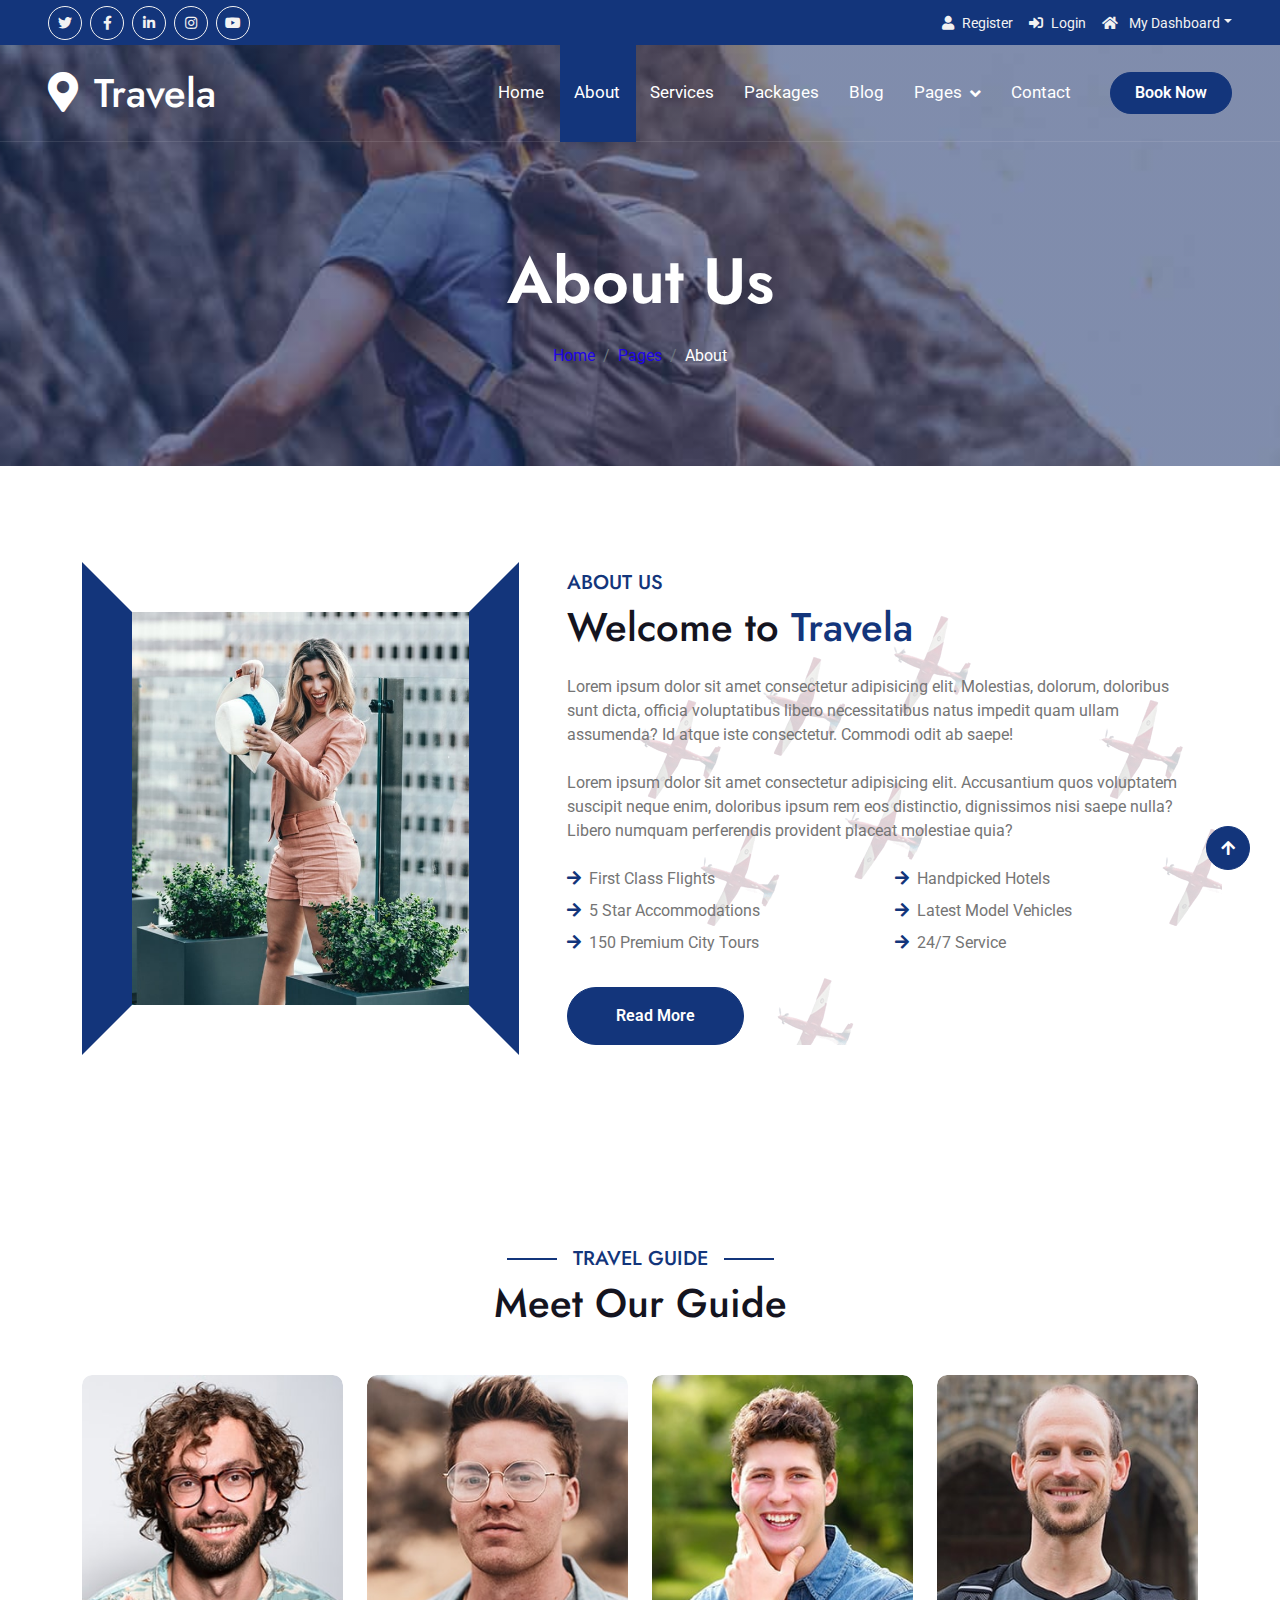
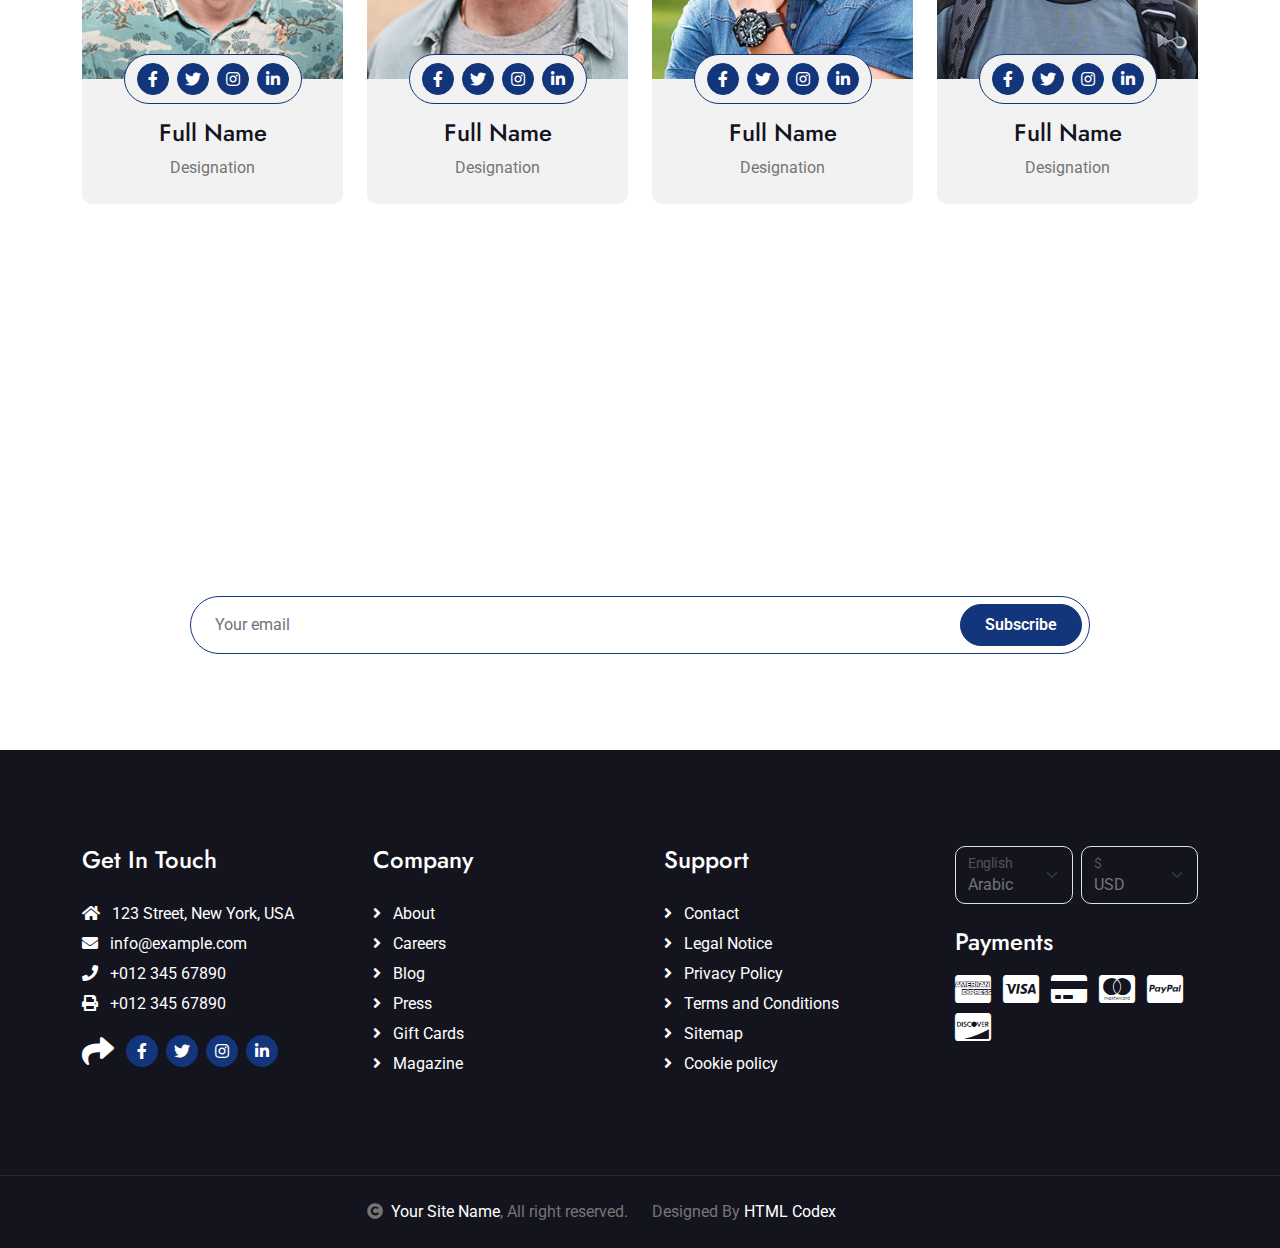
<file: about.html>
<!DOCTYPE html>
<html lang="en">

    <head>
        <meta charset="utf-8">
        <title>Travela - Tourism Website Template</title>
        <meta content="width=device-width, initial-scale=1.0" name="viewport">
        <meta content="" name="keywords">
        <meta content="" name="description">

        <!-- Google Web Fonts -->
        <link rel="preconnect" href="https://fonts.googleapis.com">
        <link rel="preconnect" href="https://fonts.gstatic.com" crossorigin>
        <link href="https://fonts.googleapis.com/css2?family=Jost:wght@500;600&family=Roboto&display=swap" rel="stylesheet"> 

        <!-- Icon Font Stylesheet -->
        <link rel="stylesheet" href="https://use.fontawesome.com/releases/v5.15.4/css/all.css"/>
        <link href="https://cdn.jsdelivr.net/npm/bootstrap-icons@1.4.1/font/bootstrap-icons.css" rel="stylesheet">

        <!-- Libraries Stylesheet -->
        <link href="lib/owlcarousel/assets/owl.carousel.min.css" rel="stylesheet">
        <link href="lib/lightbox/css/lightbox.min.css" rel="stylesheet">


        <!-- Customized Bootstrap Stylesheet -->
        <link href="css/bootstrap.min.css" rel="stylesheet">

        <!-- Template Stylesheet -->
        <link href="css/style.css" rel="stylesheet">
    </head>

    <body>

        <!-- Spinner Start -->
        <div id="spinner" class="show bg-white position-fixed translate-middle w-100 vh-100 top-50 start-50 d-flex align-items-center justify-content-center">
            <div class="spinner-border text-primary" style="width: 3rem; height: 3rem;" role="status">
                <span class="sr-only">Loading...</span>
            </div>
        </div>
        <!-- Spinner End -->

        <!-- Topbar Start -->
        <div class="container-fluid bg-primary px-5 d-none d-lg-block">
            <div class="row gx-0">
                <div class="col-lg-8 text-center text-lg-start mb-2 mb-lg-0">
                    <div class="d-inline-flex align-items-center" style="height: 45px;">
                        <a class="btn btn-sm btn-outline-light btn-sm-square rounded-circle me-2" href=""><i class="fab fa-twitter fw-normal"></i></a>
                        <a class="btn btn-sm btn-outline-light btn-sm-square rounded-circle me-2" href=""><i class="fab fa-facebook-f fw-normal"></i></a>
                        <a class="btn btn-sm btn-outline-light btn-sm-square rounded-circle me-2" href=""><i class="fab fa-linkedin-in fw-normal"></i></a>
                        <a class="btn btn-sm btn-outline-light btn-sm-square rounded-circle me-2" href=""><i class="fab fa-instagram fw-normal"></i></a>
                        <a class="btn btn-sm btn-outline-light btn-sm-square rounded-circle" href=""><i class="fab fa-youtube fw-normal"></i></a>
                    </div>
                </div>
                <div class="col-lg-4 text-center text-lg-end">
                    <div class="d-inline-flex align-items-center" style="height: 45px;">
                        <a href="#"><small class="me-3 text-light"><i class="fa fa-user me-2"></i>Register</small></a>
                        <a href="#"><small class="me-3 text-light"><i class="fa fa-sign-in-alt me-2"></i>Login</small></a>
                        <div class="dropdown">
                            <a href="#" class="dropdown-toggle text-light" data-bs-toggle="dropdown"><small><i class="fa fa-home me-2"></i> My Dashboard</small></a>
                            <div class="dropdown-menu rounded">
                                <a href="#" class="dropdown-item"><i class="fas fa-user-alt me-2"></i> My Profile</a>
                                <a href="#" class="dropdown-item"><i class="fas fa-comment-alt me-2"></i> Inbox</a>
                                <a href="#" class="dropdown-item"><i class="fas fa-bell me-2"></i> Notifications</a>
                                <a href="#" class="dropdown-item"><i class="fas fa-cog me-2"></i> Account Settings</a>
                                <a href="#" class="dropdown-item"><i class="fas fa-power-off me-2"></i> Log Out</a>
                            </div>
                        </div>
                    </div>
                </div>
            </div>
        </div>
        <!-- Topbar End -->

        <!-- Navbar & Hero Start -->
        <div class="container-fluid position-relative p-0">
            <nav class="navbar navbar-expand-lg navbar-light px-4 px-lg-5 py-3 py-lg-0">
                <a href="" class="navbar-brand p-0">
                    <h1 class="m-0"><i class="fa fa-map-marker-alt me-3"></i>Travela</h1>
                    <!-- <img src="img/logo.png" alt="Logo"> -->
                </a>
                <button class="navbar-toggler" type="button" data-bs-toggle="collapse" data-bs-target="#navbarCollapse">
                    <span class="fa fa-bars"></span>
                </button>
                <div class="collapse navbar-collapse" id="navbarCollapse">
                    <div class="navbar-nav ms-auto py-0">
                        <a href="index.html" class="nav-item nav-link">Home</a>
                        <a href="about.html" class="nav-item nav-link active">About</a>
                        <a href="services.html" class="nav-item nav-link">Services</a>
                        <a href="packages.html" class="nav-item nav-link">Packages</a>
                        <a href="blog.html" class="nav-item nav-link">Blog</a>
                        <div class="nav-item dropdown">
                            <a href="#" class="nav-link dropdown-toggle" data-bs-toggle="dropdown">Pages</a>
                            <div class="dropdown-menu m-0">
                                <a href="destination.html" class="dropdown-item">Destination</a>
                                <a href="tour.html" class="dropdown-item">Explore Tour</a>
                                <a href="booking.html" class="dropdown-item">Travel Booking</a>
                                <a href="gallery.html" class="dropdown-item">Our Gallery</a>
                                <a href="guides.html" class="dropdown-item">Travel Guides</a>
                                <a href="testimonial.html" class="dropdown-item">Testimonial</a>
                                <a href="404.html" class="dropdown-item">404 Page</a>
                            </div>
                        </div>
                        <a href="contact.html" class="nav-item nav-link">Contact</a>
                    </div>
                    <a href="" class="btn btn-primary rounded-pill py-2 px-4 ms-lg-4">Book Now</a>
                </div>
            </nav>
        </div>
        <!-- Navbar & Hero End -->

        <!-- Header Start -->
        <div class="container-fluid bg-breadcrumb">
            <div class="container text-center py-5" style="max-width: 900px;">
                <h3 class="text-white display-3 mb-4">About Us</h1>
                <ol class="breadcrumb justify-content-center mb-0">
                    <li class="breadcrumb-item"><a href="index.html">Home</a></li>
                    <li class="breadcrumb-item"><a href="#">Pages</a></li>
                    <li class="breadcrumb-item active text-white">About</li>
                </ol>    
            </div>
        </div>
        <!-- Header End -->

        <!-- About Start -->
        <div class="container-fluid about py-5">
            <div class="container py-5">
                <div class="row g-5 align-items-center">
                    <div class="col-lg-5">
                        <div class="h-100" style="border: 50px solid; border-color: transparent #13357B transparent #13357B;">
                            <img src="img/about-img.jpg" class="img-fluid w-100 h-100" alt="">
                        </div>
                    </div>
                    <div class="col-lg-7" style="background: linear-gradient(rgba(255, 255, 255, .8), rgba(255, 255, 255, .8)), url(img/about-img-1.png);">
                        <h5 class="section-about-title pe-3">About Us</h5>
                        <h1 class="mb-4">Welcome to <span class="text-primary">Travela</span></h1>
                        <p class="mb-4">Lorem ipsum dolor sit amet consectetur adipisicing elit. Molestias, dolorum, doloribus sunt dicta, officia voluptatibus libero necessitatibus natus impedit quam ullam assumenda? Id atque iste consectetur. Commodi odit ab saepe!</p>
                        <p class="mb-4">Lorem ipsum dolor sit amet consectetur adipisicing elit. Accusantium quos voluptatem suscipit neque enim, doloribus ipsum rem eos distinctio, dignissimos nisi saepe nulla? Libero numquam perferendis provident placeat molestiae quia?</p>
                        <div class="row gy-2 gx-4 mb-4">
                            <div class="col-sm-6">
                                <p class="mb-0"><i class="fa fa-arrow-right text-primary me-2"></i>First Class Flights</p>
                            </div>
                            <div class="col-sm-6">
                                <p class="mb-0"><i class="fa fa-arrow-right text-primary me-2"></i>Handpicked Hotels</p>
                            </div>
                            <div class="col-sm-6">
                                <p class="mb-0"><i class="fa fa-arrow-right text-primary me-2"></i>5 Star Accommodations</p>
                            </div>
                            <div class="col-sm-6">
                                <p class="mb-0"><i class="fa fa-arrow-right text-primary me-2"></i>Latest Model Vehicles</p>
                            </div>
                            <div class="col-sm-6">
                                <p class="mb-0"><i class="fa fa-arrow-right text-primary me-2"></i>150 Premium City Tours</p>
                            </div>
                            <div class="col-sm-6">
                                <p class="mb-0"><i class="fa fa-arrow-right text-primary me-2"></i>24/7 Service</p>
                            </div>
                        </div>
                        <a class="btn btn-primary rounded-pill py-3 px-5 mt-2" href="">Read More</a>
                    </div>
                </div>
            </div>
        </div>
        <!-- About End -->

        <!-- Travel Guide Start -->
        <div class="container-fluid guide py-5">
            <div class="container py-5">
                <div class="mx-auto text-center mb-5" style="max-width: 900px;">
                    <h5 class="section-title px-3">Travel Guide</h5>
                    <h1 class="mb-0">Meet Our Guide</h1>
                </div>
                <div class="row g-4">
                    <div class="col-md-6 col-lg-3">
                        <div class="guide-item">
                            <div class="guide-img">
                                <div class="guide-img-efects">
                                    <img src="img/guide-1.jpg" class="img-fluid w-100 rounded-top" alt="Image">
                                </div>
                                <div class="guide-icon rounded-pill p-2">
                                    <a class="btn btn-square btn-primary rounded-circle mx-1" href=""><i class="fab fa-facebook-f"></i></a>
                                    <a class="btn btn-square btn-primary rounded-circle mx-1" href=""><i class="fab fa-twitter"></i></a>
                                    <a class="btn btn-square btn-primary rounded-circle mx-1" href=""><i class="fab fa-instagram"></i></a>
                                    <a class="btn btn-square btn-primary rounded-circle mx-1" href=""><i class="fab fa-linkedin-in"></i></a>
                                </div>
                            </div>
                            <div class="guide-title text-center rounded-bottom p-4">
                                <div class="guide-title-inner">
                                    <h4 class="mt-3">Full Name</h4>
                                    <p class="mb-0">Designation</p>
                                </div>
                            </div>
                        </div>
                    </div>
                    <div class="col-md-6 col-lg-3">
                        <div class="guide-item">
                            <div class="guide-img">
                                <div class="guide-img-efects">
                                    <img src="img/guide-2.jpg" class="img-fluid w-100 rounded-top" alt="Image">
                                </div>
                                <div class="guide-icon rounded-pill p-2">
                                    <a class="btn btn-square btn-primary rounded-circle mx-1" href=""><i class="fab fa-facebook-f"></i></a>
                                    <a class="btn btn-square btn-primary rounded-circle mx-1" href=""><i class="fab fa-twitter"></i></a>
                                    <a class="btn btn-square btn-primary rounded-circle mx-1" href=""><i class="fab fa-instagram"></i></a>
                                    <a class="btn btn-square btn-primary rounded-circle mx-1" href=""><i class="fab fa-linkedin-in"></i></a>
                                </div>
                            </div>
                            <div class="guide-title text-center rounded-bottom p-4">
                                <div class="guide-title-inner">
                                    <h4 class="mt-3">Full Name</h4>
                                    <p class="mb-0">Designation</p>
                                </div>
                            </div>
                        </div>
                    </div>
                    <div class="col-md-6 col-lg-3">
                        <div class="guide-item">
                            <div class="guide-img">
                                <div class="guide-img-efects">
                                    <img src="img/guide-3.jpg" class="img-fluid w-100 rounded-top" alt="Image">
                                </div>
                                <div class="guide-icon rounded-pill p-2">
                                    <a class="btn btn-square btn-primary rounded-circle mx-1" href=""><i class="fab fa-facebook-f"></i></a>
                                    <a class="btn btn-square btn-primary rounded-circle mx-1" href=""><i class="fab fa-twitter"></i></a>
                                    <a class="btn btn-square btn-primary rounded-circle mx-1" href=""><i class="fab fa-instagram"></i></a>
                                    <a class="btn btn-square btn-primary rounded-circle mx-1" href=""><i class="fab fa-linkedin-in"></i></a>
                                </div>
                            </div>
                            <div class="guide-title text-center rounded-bottom p-4">
                                <div class="guide-title-inner">
                                    <h4 class="mt-3">Full Name</h4>
                                    <p class="mb-0">Designation</p>
                                </div>
                            </div>
                        </div>
                    </div>
                    <div class="col-md-6 col-lg-3">
                        <div class="guide-item">
                            <div class="guide-img">
                                <div class="guide-img-efects">
                                    <img src="img/guide-4.jpg" class="img-fluid w-100 rounded-top" alt="Image">
                                </div>
                                <div class="guide-icon rounded-pill p-2">
                                    <a class="btn btn-square btn-primary rounded-circle mx-1" href=""><i class="fab fa-facebook-f"></i></a>
                                    <a class="btn btn-square btn-primary rounded-circle mx-1" href=""><i class="fab fa-twitter"></i></a>
                                    <a class="btn btn-square btn-primary rounded-circle mx-1" href=""><i class="fab fa-instagram"></i></a>
                                    <a class="btn btn-square btn-primary rounded-circle mx-1" href=""><i class="fab fa-linkedin-in"></i></a>
                                </div>
                            </div>
                            <div class="guide-title text-center rounded-bottom p-4">
                                <div class="guide-title-inner">
                                    <h4 class="mt-3">Full Name</h4>
                                    <p class="mb-0">Designation</p>
                                </div>
                            </div>
                        </div>
                    </div>
                </div>
            </div>
        </div>
        <!-- Travel Guide End -->

        <!-- Subscribe Start -->
        <div class="container-fluid subscribe py-5">
            <div class="container text-center py-5">
                <div class="mx-auto text-center" style="max-width: 900px;">
                    <h5 class="subscribe-title px-3">Subscribe</h5>
                    <h1 class="text-white mb-4">Our Newsletter</h1>
                    <p class="text-white mb-5">Lorem ipsum dolor sit amet consectetur adipisicing elit. Laborum tempore nam, architecto doloremque velit explicabo? Voluptate sunt eveniet fuga eligendi! Expedita laudantium fugiat corrupti eum cum repellat a laborum quasi.
                    </p>
                    <div class="position-relative mx-auto">
                        <input class="form-control border-primary rounded-pill w-100 py-3 ps-4 pe-5" type="text" placeholder="Your email">
                        <button type="button" class="btn btn-primary rounded-pill position-absolute top-0 end-0 py-2 px-4 mt-2 me-2">Subscribe</button>
                    </div>
                </div>
            </div>
        </div>
        <!-- Subscribe End -->

        <!-- Footer Start -->
        <div class="container-fluid footer py-5">
            <div class="container py-5">
                <div class="row g-5">
                    <div class="col-md-6 col-lg-6 col-xl-3">
                        <div class="footer-item d-flex flex-column">
                            <h4 class="mb-4 text-white">Get In Touch</h4>
                            <a href=""><i class="fas fa-home me-2"></i> 123 Street, New York, USA</a>
                            <a href=""><i class="fas fa-envelope me-2"></i> info@example.com</a>
                            <a href=""><i class="fas fa-phone me-2"></i> +012 345 67890</a>
                            <a href="" class="mb-3"><i class="fas fa-print me-2"></i> +012 345 67890</a>
                            <div class="d-flex align-items-center">
                                <i class="fas fa-share fa-2x text-white me-2"></i>
                                <a class="btn-square btn btn-primary rounded-circle mx-1" href=""><i class="fab fa-facebook-f"></i></a>
                                <a class="btn-square btn btn-primary rounded-circle mx-1" href=""><i class="fab fa-twitter"></i></a>
                                <a class="btn-square btn btn-primary rounded-circle mx-1" href=""><i class="fab fa-instagram"></i></a>
                                <a class="btn-square btn btn-primary rounded-circle mx-1" href=""><i class="fab fa-linkedin-in"></i></a>
                            </div>
                        </div>
                    </div>
                    <div class="col-md-6 col-lg-6 col-xl-3">
                        <div class="footer-item d-flex flex-column">
                            <h4 class="mb-4 text-white">Company</h4>
                            <a href=""><i class="fas fa-angle-right me-2"></i> About</a>
                            <a href=""><i class="fas fa-angle-right me-2"></i> Careers</a>
                            <a href=""><i class="fas fa-angle-right me-2"></i> Blog</a>
                            <a href=""><i class="fas fa-angle-right me-2"></i> Press</a>
                            <a href=""><i class="fas fa-angle-right me-2"></i> Gift Cards</a>
                            <a href=""><i class="fas fa-angle-right me-2"></i> Magazine</a>
                        </div>
                    </div>
                    <div class="col-md-6 col-lg-6 col-xl-3">
                        <div class="footer-item d-flex flex-column">
                            <h4 class="mb-4 text-white">Support</h4>
                            <a href=""><i class="fas fa-angle-right me-2"></i> Contact</a>
                            <a href=""><i class="fas fa-angle-right me-2"></i> Legal Notice</a>
                            <a href=""><i class="fas fa-angle-right me-2"></i> Privacy Policy</a>
                            <a href=""><i class="fas fa-angle-right me-2"></i> Terms and Conditions</a>
                            <a href=""><i class="fas fa-angle-right me-2"></i> Sitemap</a>
                            <a href=""><i class="fas fa-angle-right me-2"></i> Cookie policy</a>
                        </div>
                    </div>
                    <div class="col-md-6 col-lg-6 col-xl-3">
                        <div class="footer-item">
                            <div class="row gy-3 gx-2 mb-4">
                                <div class="col-xl-6">
                                    <form>
                                        <div class="form-floating">
                                            <select class="form-select bg-dark border" id="select1">
                                                <option value="1">Arabic</option>
                                                <option value="2">German</option>
                                                <option value="3">Greek</option>
                                                <option value="3">New York</option>
                                            </select>
                                            <label for="select1">English</label>
                                        </div>
                                    </form>
                                </div>
                                <div class="col-xl-6">
                                    <form>
                                        <div class="form-floating">
                                            <select class="form-select bg-dark border" id="select1">
                                                <option value="1">USD</option>
                                                <option value="2">EUR</option>
                                                <option value="3">INR</option>
                                                <option value="3">GBP</option>
                                            </select>
                                            <label for="select1">$</label>
                                        </div>
                                    </form>
                                </div>
                            </div>
                            <h4 class="text-white mb-3">Payments</h4>
                            <div class="footer-bank-card">
                                <a href="#" class="text-white me-2"><i class="fab fa-cc-amex fa-2x"></i></a>
                                <a href="#" class="text-white me-2"><i class="fab fa-cc-visa fa-2x"></i></a>
                                <a href="#" class="text-white me-2"><i class="fas fa-credit-card fa-2x"></i></a>
                                <a href="#" class="text-white me-2"><i class="fab fa-cc-mastercard fa-2x"></i></a>
                                <a href="#" class="text-white me-2"><i class="fab fa-cc-paypal fa-2x"></i></a>
                                <a href="#" class="text-white"><i class="fab fa-cc-discover fa-2x"></i></a>
                            </div>
                        </div>
                    </div>
                </div>
            </div>
        </div>
        <!-- Footer End -->
        
        <!-- Copyright Start -->
        <div class="container-fluid copyright text-body py-4">
            <div class="container">
                <div class="row g-4 align-items-center">
                    <div class="col-md-6 text-center text-md-end mb-md-0">
                        <i class="fas fa-copyright me-2"></i><a class="text-white" href="#">Your Site Name</a>, All right reserved.
                    </div>
                    <div class="col-md-6 text-center text-md-start">
                        <!--/*** This template is free as long as you keep the below author’s credit link/attribution link/backlink. ***/-->
                        <!--/*** If you'd like to use the template without the below author’s credit link/attribution link/backlink, ***/-->
                        <!--/*** you can purchase the Credit Removal License from "https://htmlcodex.com/credit-removal". ***/-->
                        Designed By <a class="text-white" href="https://htmlcodex.com">HTML Codex</a>
                    </div>
                </div>
            </div>
        </div>
        <!-- Copyright End -->

        <!-- Back to Top -->
        <a href="#" class="btn btn-primary btn-primary-outline-0 btn-md-square back-to-top"><i class="fa fa-arrow-up"></i></a>   

        
        <!-- JavaScript Libraries -->
        <script src="https://ajax.googleapis.com/ajax/libs/jquery/3.6.4/jquery.min.js"></script>
        <script src="https://cdn.jsdelivr.net/npm/bootstrap@5.0.0/dist/js/bootstrap.bundle.min.js"></script>
        <script src="lib/easing/easing.min.js"></script>
        <script src="lib/waypoints/waypoints.min.js"></script>
        <script src="lib/owlcarousel/owl.carousel.min.js"></script>
        <script src="lib/lightbox/js/lightbox.min.js"></script>
        

        <!-- Template Javascript -->
        <script src="js/main.js"></script>
    </body>

</html>
</file>
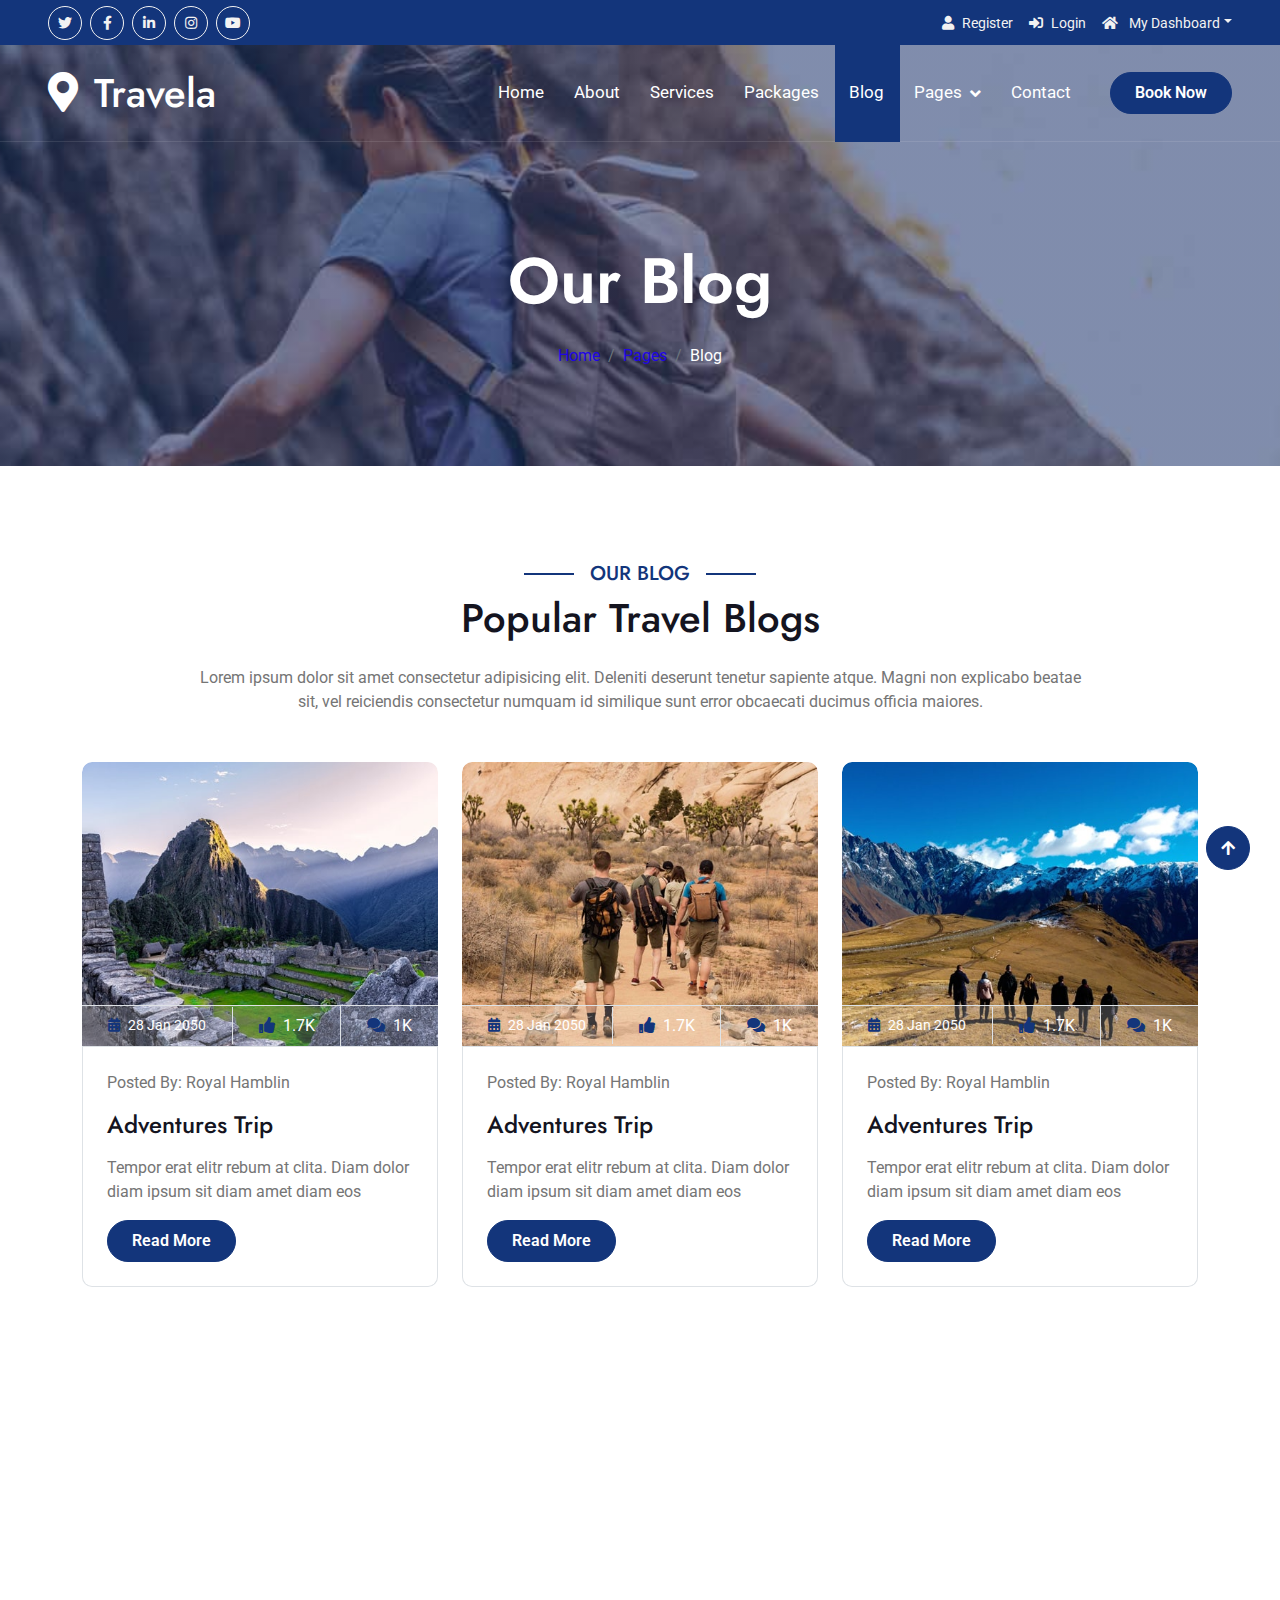
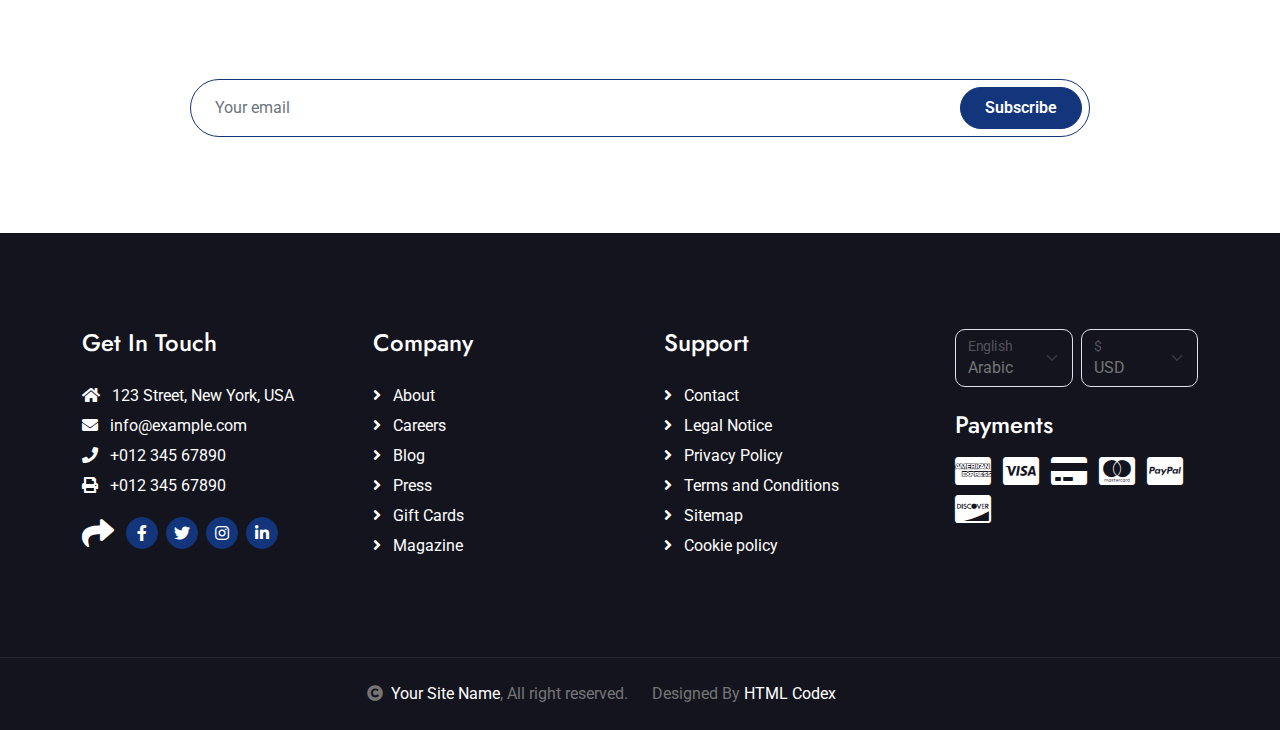
<file: blog.html>
<!DOCTYPE html>
<html lang="en">

    <head>
        <meta charset="utf-8">
        <title>Travela - Tourism Website Template</title>
        <meta content="width=device-width, initial-scale=1.0" name="viewport">
        <meta content="" name="keywords">
        <meta content="" name="description">

        <!-- Google Web Fonts -->
        <link rel="preconnect" href="https://fonts.googleapis.com">
        <link rel="preconnect" href="https://fonts.gstatic.com" crossorigin>
        <link href="https://fonts.googleapis.com/css2?family=Jost:wght@500;600&family=Roboto&display=swap" rel="stylesheet"> 

        <!-- Icon Font Stylesheet -->
        <link rel="stylesheet" href="https://use.fontawesome.com/releases/v5.15.4/css/all.css"/>
        <link href="https://cdn.jsdelivr.net/npm/bootstrap-icons@1.4.1/font/bootstrap-icons.css" rel="stylesheet">

        <!-- Libraries Stylesheet -->
        <link href="lib/owlcarousel/assets/owl.carousel.min.css" rel="stylesheet">
        <link href="lib/lightbox/css/lightbox.min.css" rel="stylesheet">


        <!-- Customized Bootstrap Stylesheet -->
        <link href="css/bootstrap.min.css" rel="stylesheet">

        <!-- Template Stylesheet -->
        <link href="css/style.css" rel="stylesheet">
    </head>

    <body>

        <!-- Spinner Start -->
        <div id="spinner" class="show bg-white position-fixed translate-middle w-100 vh-100 top-50 start-50 d-flex align-items-center justify-content-center">
            <div class="spinner-border text-primary" style="width: 3rem; height: 3rem;" role="status">
                <span class="sr-only">Loading...</span>
            </div>
        </div>
        <!-- Spinner End -->

        <!-- Topbar Start -->
        <div class="container-fluid bg-primary px-5 d-none d-lg-block">
            <div class="row gx-0">
                <div class="col-lg-8 text-center text-lg-start mb-2 mb-lg-0">
                    <div class="d-inline-flex align-items-center" style="height: 45px;">
                        <a class="btn btn-sm btn-outline-light btn-sm-square rounded-circle me-2" href=""><i class="fab fa-twitter fw-normal"></i></a>
                        <a class="btn btn-sm btn-outline-light btn-sm-square rounded-circle me-2" href=""><i class="fab fa-facebook-f fw-normal"></i></a>
                        <a class="btn btn-sm btn-outline-light btn-sm-square rounded-circle me-2" href=""><i class="fab fa-linkedin-in fw-normal"></i></a>
                        <a class="btn btn-sm btn-outline-light btn-sm-square rounded-circle me-2" href=""><i class="fab fa-instagram fw-normal"></i></a>
                        <a class="btn btn-sm btn-outline-light btn-sm-square rounded-circle" href=""><i class="fab fa-youtube fw-normal"></i></a>
                    </div>
                </div>
                <div class="col-lg-4 text-center text-lg-end">
                    <div class="d-inline-flex align-items-center" style="height: 45px;">
                        <a href="#"><small class="me-3 text-light"><i class="fa fa-user me-2"></i>Register</small></a>
                        <a href="#"><small class="me-3 text-light"><i class="fa fa-sign-in-alt me-2"></i>Login</small></a>
                        <div class="dropdown">
                            <a href="#" class="dropdown-toggle text-light" data-bs-toggle="dropdown"><small><i class="fa fa-home me-2"></i> My Dashboard</small></a>
                            <div class="dropdown-menu rounded">
                                <a href="#" class="dropdown-item"><i class="fas fa-user-alt me-2"></i> My Profile</a>
                                <a href="#" class="dropdown-item"><i class="fas fa-comment-alt me-2"></i> Inbox</a>
                                <a href="#" class="dropdown-item"><i class="fas fa-bell me-2"></i> Notifications</a>
                                <a href="#" class="dropdown-item"><i class="fas fa-cog me-2"></i> Account Settings</a>
                                <a href="#" class="dropdown-item"><i class="fas fa-power-off me-2"></i> Log Out</a>
                            </div>
                        </div>
                    </div>
                </div>
            </div>
        </div>
        <!-- Topbar End -->

        <!-- Navbar & Hero Start -->
        <div class="container-fluid position-relative p-0">
            <nav class="navbar navbar-expand-lg navbar-light px-4 px-lg-5 py-3 py-lg-0">
                <a href="" class="navbar-brand p-0">
                    <h1 class="m-0"><i class="fa fa-map-marker-alt me-3"></i>Travela</h1>
                    <!-- <img src="img/logo.png" alt="Logo"> -->
                </a>
                <button class="navbar-toggler" type="button" data-bs-toggle="collapse" data-bs-target="#navbarCollapse">
                    <span class="fa fa-bars"></span>
                </button>
                <div class="collapse navbar-collapse" id="navbarCollapse">
                    <div class="navbar-nav ms-auto py-0">
                        <a href="index.html" class="nav-item nav-link">Home</a>
                        <a href="about.html" class="nav-item nav-link">About</a>
                        <a href="services.html" class="nav-item nav-link">Services</a>
                        <a href="packages.html" class="nav-item nav-link">Packages</a>
                        <a href="blog.html" class="nav-item nav-link active">Blog</a>
                        <div class="nav-item dropdown">
                            <a href="#" class="nav-link dropdown-toggle" data-bs-toggle="dropdown">Pages</a>
                            <div class="dropdown-menu m-0">
                                <a href="destination.html" class="dropdown-item">Destination</a>
                                <a href="tour.html" class="dropdown-item">Explore Tour</a>
                                <a href="booking.html" class="dropdown-item">Travel Booking</a>
                                <a href="gallery.html" class="dropdown-item">Our Gallery</a>
                                <a href="guides.html" class="dropdown-item">Travel Guides</a>
                                <a href="testimonial.html" class="dropdown-item">Testimonial</a>
                                <a href="404.html" class="dropdown-item">404 Page</a>
                            </div>
                        </div>
                        <a href="contact.html" class="nav-item nav-link">Contact</a>
                    </div>
                    <a href="" class="btn btn-primary rounded-pill py-2 px-4 ms-lg-4">Book Now</a>
                </div>
            </nav>
        </div>
        <!-- Navbar & Hero End -->

        <!-- Header Start -->
        <div class="container-fluid bg-breadcrumb">
            <div class="container text-center py-5" style="max-width: 900px;">
                <h3 class="text-white display-3 mb-4">Our Blog</h1>
                <ol class="breadcrumb justify-content-center mb-0">
                    <li class="breadcrumb-item"><a href="index.html">Home</a></li>
                    <li class="breadcrumb-item"><a href="#">Pages</a></li>
                    <li class="breadcrumb-item active text-white">Blog</li>
                </ol>    
            </div>
        </div>
        <!-- Header End -->

        <!-- Blog Start -->
        <div class="container-fluid blog py-5">
            <div class="container py-5">
                <div class="mx-auto text-center mb-5" style="max-width: 900px;">
                    <h5 class="section-title px-3">Our Blog</h5>
                    <h1 class="mb-4">Popular Travel Blogs</h1>
                    <p class="mb-0">Lorem ipsum dolor sit amet consectetur adipisicing elit. Deleniti deserunt tenetur sapiente atque. Magni non explicabo beatae sit, vel reiciendis consectetur numquam id similique sunt error obcaecati ducimus officia maiores.
                    </p>
                </div>
                <div class="row g-4 justify-content-center">
                    <div class="col-lg-4 col-md-6">
                        <div class="blog-item">
                            <div class="blog-img">
                                <div class="blog-img-inner">
                                    <img class="img-fluid w-100 rounded-top" src="img/blog-1.jpg" alt="Image">
                                    <div class="blog-icon">
                                        <a href="#" class="my-auto"><i class="fas fa-link fa-2x text-white"></i></a>
                                    </div>
                                </div>
                                <div class="blog-info d-flex align-items-center border border-start-0 border-end-0">
                                    <small class="flex-fill text-center border-end py-2"><i class="fa fa-calendar-alt text-primary me-2"></i>28 Jan 2050</small>
                                    <a href="#" class="btn-hover flex-fill text-center text-white border-end py-2"><i class="fa fa-thumbs-up text-primary me-2"></i>1.7K</a>
                                    <a href="#" class="btn-hover flex-fill text-center text-white py-2"><i class="fa fa-comments text-primary me-2"></i>1K</a>
                                </div>
                            </div>
                            <div class="blog-content border border-top-0 rounded-bottom p-4">
                                <p class="mb-3">Posted By: Royal Hamblin </p>
                                <a href="#" class="h4">Adventures Trip</a>
                                <p class="my-3">Tempor erat elitr rebum at clita. Diam dolor diam ipsum sit diam amet diam eos</p>
                                <a href="#" class="btn btn-primary rounded-pill py-2 px-4">Read More</a>
                            </div>
                        </div>
                    </div>
                    <div class="col-lg-4 col-md-6">
                        <div class="blog-item">
                            <div class="blog-img">
                                <div class="blog-img-inner">
                                    <img class="img-fluid w-100 rounded-top" src="img/blog-2.jpg" alt="Image">
                                    <div class="blog-icon">
                                        <a href="#" class="my-auto"><i class="fas fa-link fa-2x text-white"></i></a>
                                    </div>
                                </div>
                                <div class="blog-info d-flex align-items-center border border-start-0 border-end-0">
                                    <small class="flex-fill text-center border-end py-2"><i class="fa fa-calendar-alt text-primary me-2"></i>28 Jan 2050</small>
                                    <a href="#" class="btn-hover flex-fill text-center text-white border-end py-2"><i class="fa fa-thumbs-up text-primary me-2"></i>1.7K</a>
                                    <a href="#" class="btn-hover flex-fill text-center text-white py-2"><i class="fa fa-comments text-primary me-2"></i>1K</a>
                                </div>
                            </div>
                            <div class="blog-content border border-top-0 rounded-bottom p-4">
                                <p class="mb-3">Posted By: Royal Hamblin </p>
                                <a href="#" class="h4">Adventures Trip</a>
                                <p class="my-3">Tempor erat elitr rebum at clita. Diam dolor diam ipsum sit diam amet diam eos</p>
                                <a href="#" class="btn btn-primary rounded-pill py-2 px-4">Read More</a>
                            </div>
                        </div>
                    </div>
                    <div class="col-lg-4 col-md-6">
                        <div class="blog-item">
                            <div class="blog-img">
                                <div class="blog-img-inner">
                                    <img class="img-fluid w-100 rounded-top" src="img/blog-3.jpg" alt="Image">
                                    <div class="blog-icon">
                                        <a href="#" class="my-auto"><i class="fas fa-link fa-2x text-white"></i></a>
                                    </div>
                                </div>
                                <div class="blog-info d-flex align-items-center border border-start-0 border-end-0">
                                    <small class="flex-fill text-center border-end py-2"><i class="fa fa-calendar-alt text-primary me-2"></i>28 Jan 2050</small>
                                    <a href="#" class="btn-hover flex-fill text-center text-white border-end py-2"><i class="fa fa-thumbs-up text-primary me-2"></i>1.7K</a>
                                    <a href="#" class="btn-hover flex-fill text-center text-white py-2"><i class="fa fa-comments text-primary me-2"></i>1K</a>
                                </div>
                            </div>
                            <div class="blog-content border border-top-0 rounded-bottom p-4">
                                <p class="mb-3">Posted By: Royal Hamblin </p>
                                <a href="#" class="h4">Adventures Trip</a>
                                <p class="my-3">Tempor erat elitr rebum at clita. Diam dolor diam ipsum sit diam amet diam eos</p>
                                <a href="#" class="btn btn-primary rounded-pill py-2 px-4">Read More</a>
                            </div>
                        </div>
                    </div>
                </div>
            </div>
        </div>
        <!-- Blog End -->

        <!-- Subscribe Start -->
        <div class="container-fluid subscribe py-5">
            <div class="container text-center py-5">
                <div class="mx-auto text-center" style="max-width: 900px;">
                    <h5 class="subscribe-title px-3">Subscribe</h5>
                    <h1 class="text-white mb-4">Our Newsletter</h1>
                    <p class="text-white mb-5">Lorem ipsum dolor sit amet consectetur adipisicing elit. Laborum tempore nam, architecto doloremque velit explicabo? Voluptate sunt eveniet fuga eligendi! Expedita laudantium fugiat corrupti eum cum repellat a laborum quasi.
                    </p>
                    <div class="position-relative mx-auto">
                        <input class="form-control border-primary rounded-pill w-100 py-3 ps-4 pe-5" type="text" placeholder="Your email">
                        <button type="button" class="btn btn-primary rounded-pill position-absolute top-0 end-0 py-2 px-4 mt-2 me-2">Subscribe</button>
                    </div>
                </div>
            </div>
        </div>
        <!-- Subscribe End -->

        <!-- Footer Start -->
        <div class="container-fluid footer py-5">
            <div class="container py-5">
                <div class="row g-5">
                    <div class="col-md-6 col-lg-6 col-xl-3">
                        <div class="footer-item d-flex flex-column">
                            <h4 class="mb-4 text-white">Get In Touch</h4>
                            <a href=""><i class="fas fa-home me-2"></i> 123 Street, New York, USA</a>
                            <a href=""><i class="fas fa-envelope me-2"></i> info@example.com</a>
                            <a href=""><i class="fas fa-phone me-2"></i> +012 345 67890</a>
                            <a href="" class="mb-3"><i class="fas fa-print me-2"></i> +012 345 67890</a>
                            <div class="d-flex align-items-center">
                                <i class="fas fa-share fa-2x text-white me-2"></i>
                                <a class="btn-square btn btn-primary rounded-circle mx-1" href=""><i class="fab fa-facebook-f"></i></a>
                                <a class="btn-square btn btn-primary rounded-circle mx-1" href=""><i class="fab fa-twitter"></i></a>
                                <a class="btn-square btn btn-primary rounded-circle mx-1" href=""><i class="fab fa-instagram"></i></a>
                                <a class="btn-square btn btn-primary rounded-circle mx-1" href=""><i class="fab fa-linkedin-in"></i></a>
                            </div>
                        </div>
                    </div>
                    <div class="col-md-6 col-lg-6 col-xl-3">
                        <div class="footer-item d-flex flex-column">
                            <h4 class="mb-4 text-white">Company</h4>
                            <a href=""><i class="fas fa-angle-right me-2"></i> About</a>
                            <a href=""><i class="fas fa-angle-right me-2"></i> Careers</a>
                            <a href=""><i class="fas fa-angle-right me-2"></i> Blog</a>
                            <a href=""><i class="fas fa-angle-right me-2"></i> Press</a>
                            <a href=""><i class="fas fa-angle-right me-2"></i> Gift Cards</a>
                            <a href=""><i class="fas fa-angle-right me-2"></i> Magazine</a>
                        </div>
                    </div>
                    <div class="col-md-6 col-lg-6 col-xl-3">
                        <div class="footer-item d-flex flex-column">
                            <h4 class="mb-4 text-white">Support</h4>
                            <a href=""><i class="fas fa-angle-right me-2"></i> Contact</a>
                            <a href=""><i class="fas fa-angle-right me-2"></i> Legal Notice</a>
                            <a href=""><i class="fas fa-angle-right me-2"></i> Privacy Policy</a>
                            <a href=""><i class="fas fa-angle-right me-2"></i> Terms and Conditions</a>
                            <a href=""><i class="fas fa-angle-right me-2"></i> Sitemap</a>
                            <a href=""><i class="fas fa-angle-right me-2"></i> Cookie policy</a>
                        </div>
                    </div>
                    <div class="col-md-6 col-lg-6 col-xl-3">
                        <div class="footer-item">
                            <div class="row gy-3 gx-2 mb-4">
                                <div class="col-xl-6">
                                    <form>
                                        <div class="form-floating">
                                            <select class="form-select bg-dark border" id="select1">
                                                <option value="1">Arabic</option>
                                                <option value="2">German</option>
                                                <option value="3">Greek</option>
                                                <option value="3">New York</option>
                                            </select>
                                            <label for="select1">English</label>
                                        </div>
                                    </form>
                                </div>
                                <div class="col-xl-6">
                                    <form>
                                        <div class="form-floating">
                                            <select class="form-select bg-dark border" id="select1">
                                                <option value="1">USD</option>
                                                <option value="2">EUR</option>
                                                <option value="3">INR</option>
                                                <option value="3">GBP</option>
                                            </select>
                                            <label for="select1">$</label>
                                        </div>
                                    </form>
                                </div>
                            </div>
                            <h4 class="text-white mb-3">Payments</h4>
                            <div class="footer-bank-card">
                                <a href="#" class="text-white me-2"><i class="fab fa-cc-amex fa-2x"></i></a>
                                <a href="#" class="text-white me-2"><i class="fab fa-cc-visa fa-2x"></i></a>
                                <a href="#" class="text-white me-2"><i class="fas fa-credit-card fa-2x"></i></a>
                                <a href="#" class="text-white me-2"><i class="fab fa-cc-mastercard fa-2x"></i></a>
                                <a href="#" class="text-white me-2"><i class="fab fa-cc-paypal fa-2x"></i></a>
                                <a href="#" class="text-white"><i class="fab fa-cc-discover fa-2x"></i></a>
                            </div>
                        </div>
                    </div>
                </div>
            </div>
        </div>
        <!-- Footer End -->
        
        <!-- Copyright Start -->
        <div class="container-fluid copyright text-body py-4">
            <div class="container">
                <div class="row g-4 align-items-center">
                    <div class="col-md-6 text-center text-md-end mb-md-0">
                        <i class="fas fa-copyright me-2"></i><a class="text-white" href="#">Your Site Name</a>, All right reserved.
                    </div>
                    <div class="col-md-6 text-center text-md-start">
                        <!--/*** This template is free as long as you keep the below author’s credit link/attribution link/backlink. ***/-->
                        <!--/*** If you'd like to use the template without the below author’s credit link/attribution link/backlink, ***/-->
                        <!--/*** you can purchase the Credit Removal License from "https://htmlcodex.com/credit-removal". ***/-->
                        Designed By <a class="text-white" href="https://htmlcodex.com">HTML Codex</a>
                    </div>
                </div>
            </div>
        </div>
        <!-- Copyright End -->

        <!-- Back to Top -->
        <a href="#" class="btn btn-primary btn-primary-outline-0 btn-md-square back-to-top"><i class="fa fa-arrow-up"></i></a>   

        
        <!-- JavaScript Libraries -->
        <script src="https://ajax.googleapis.com/ajax/libs/jquery/3.6.4/jquery.min.js"></script>
        <script src="https://cdn.jsdelivr.net/npm/bootstrap@5.0.0/dist/js/bootstrap.bundle.min.js"></script>
        <script src="lib/easing/easing.min.js"></script>
        <script src="lib/waypoints/waypoints.min.js"></script>
        <script src="lib/owlcarousel/owl.carousel.min.js"></script>
        <script src="lib/lightbox/js/lightbox.min.js"></script>
        

        <!-- Template Javascript -->
        <script src="js/main.js"></script>
    </body>

</html>
</file>
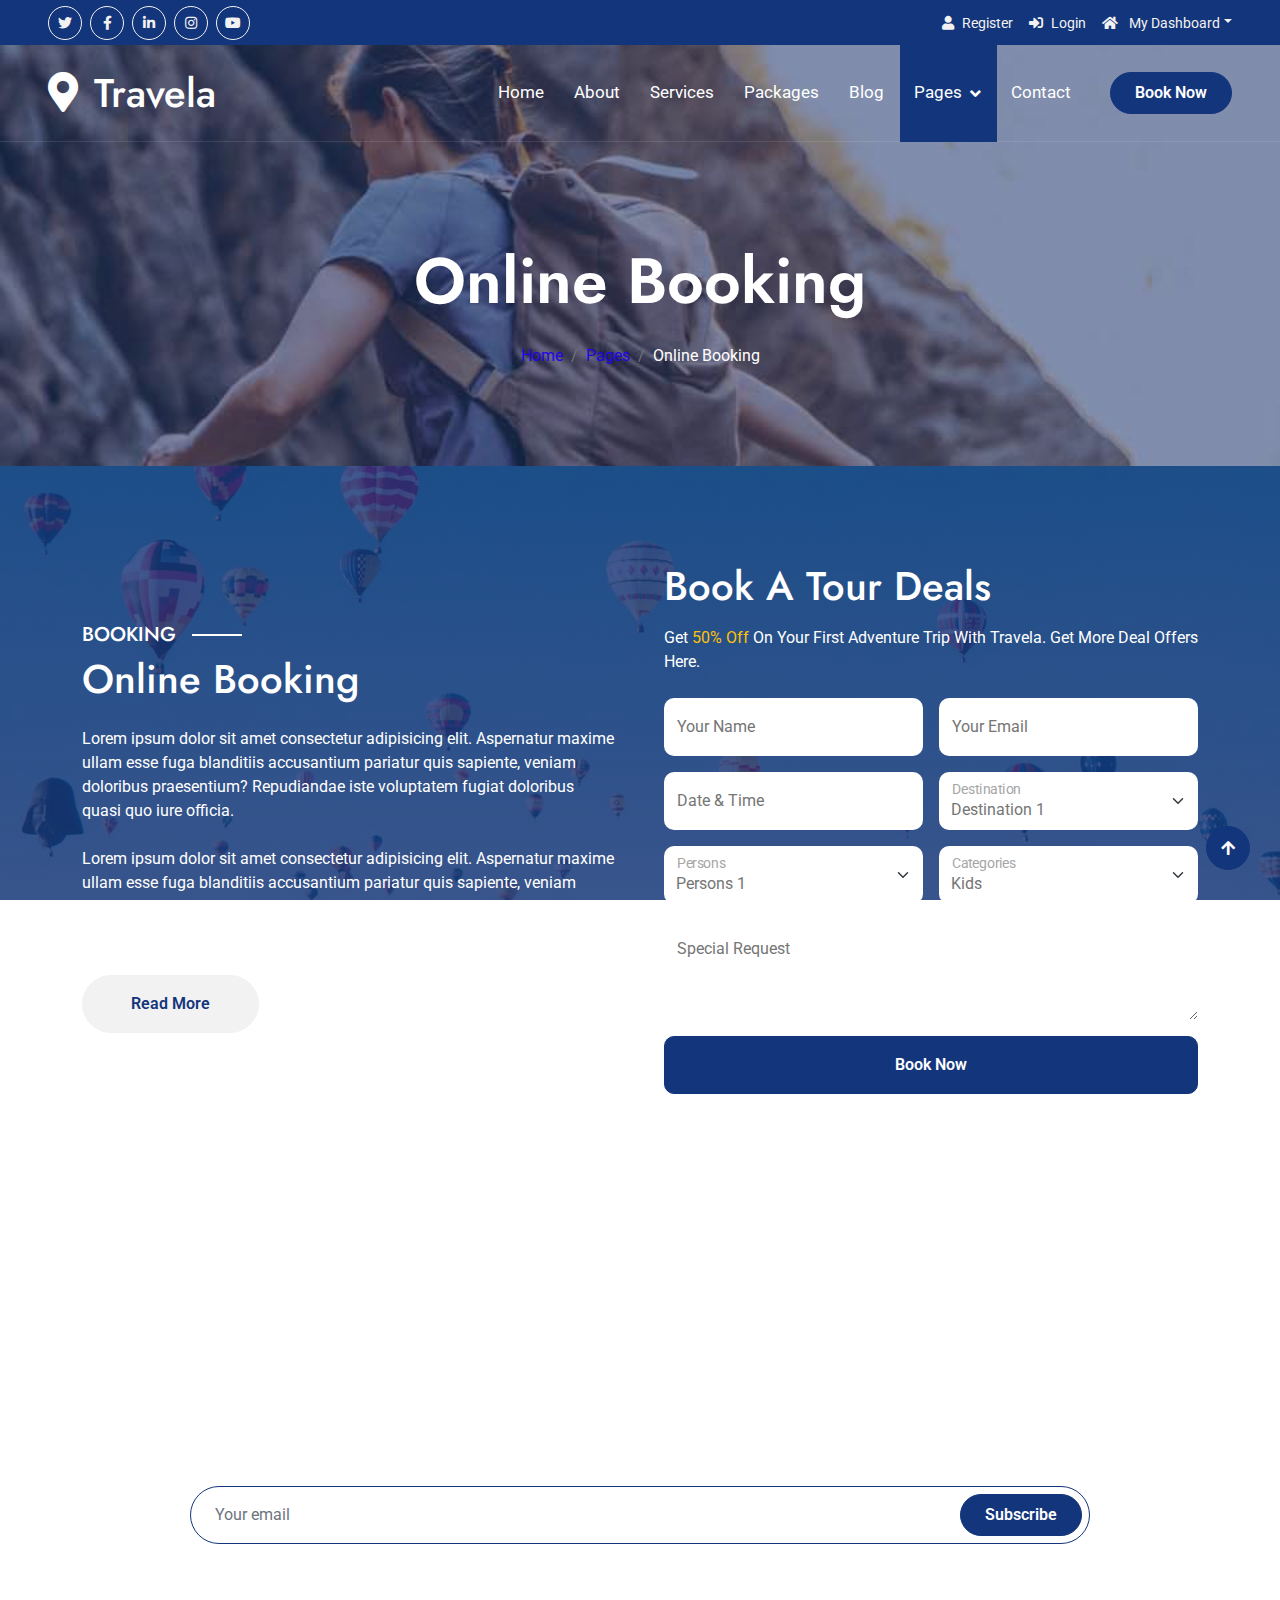
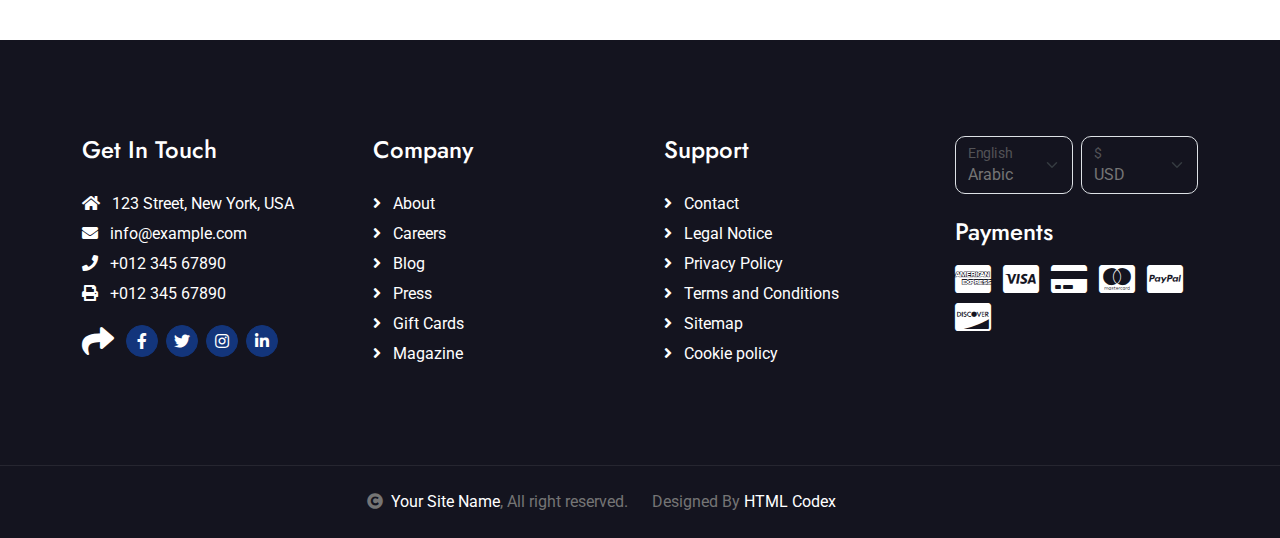
<file: booking.html>
<!DOCTYPE html>
<html lang="en">

    <head>
        <meta charset="utf-8">
        <title>Travela - Tourism Website Template</title>
        <meta content="width=device-width, initial-scale=1.0" name="viewport">
        <meta content="" name="keywords">
        <meta content="" name="description">

        <!-- Google Web Fonts -->
        <link rel="preconnect" href="https://fonts.googleapis.com">
        <link rel="preconnect" href="https://fonts.gstatic.com" crossorigin>
        <link href="https://fonts.googleapis.com/css2?family=Jost:wght@500;600&family=Roboto&display=swap" rel="stylesheet"> 

        <!-- Icon Font Stylesheet -->
        <link rel="stylesheet" href="https://use.fontawesome.com/releases/v5.15.4/css/all.css"/>
        <link href="https://cdn.jsdelivr.net/npm/bootstrap-icons@1.4.1/font/bootstrap-icons.css" rel="stylesheet">

        <!-- Libraries Stylesheet -->
        <link href="lib/owlcarousel/assets/owl.carousel.min.css" rel="stylesheet">
        <link href="lib/lightbox/css/lightbox.min.css" rel="stylesheet">


        <!-- Customized Bootstrap Stylesheet -->
        <link href="css/bootstrap.min.css" rel="stylesheet">

        <!-- Template Stylesheet -->
        <link href="css/style.css" rel="stylesheet">
    </head>

    <body>

        <!-- Spinner Start -->
        <div id="spinner" class="show bg-white position-fixed translate-middle w-100 vh-100 top-50 start-50 d-flex align-items-center justify-content-center">
            <div class="spinner-border text-primary" style="width: 3rem; height: 3rem;" role="status">
                <span class="sr-only">Loading...</span>
            </div>
        </div>
        <!-- Spinner End -->

        <!-- Topbar Start -->
        <div class="container-fluid bg-primary px-5 d-none d-lg-block">
            <div class="row gx-0">
                <div class="col-lg-8 text-center text-lg-start mb-2 mb-lg-0">
                    <div class="d-inline-flex align-items-center" style="height: 45px;">
                        <a class="btn btn-sm btn-outline-light btn-sm-square rounded-circle me-2" href=""><i class="fab fa-twitter fw-normal"></i></a>
                        <a class="btn btn-sm btn-outline-light btn-sm-square rounded-circle me-2" href=""><i class="fab fa-facebook-f fw-normal"></i></a>
                        <a class="btn btn-sm btn-outline-light btn-sm-square rounded-circle me-2" href=""><i class="fab fa-linkedin-in fw-normal"></i></a>
                        <a class="btn btn-sm btn-outline-light btn-sm-square rounded-circle me-2" href=""><i class="fab fa-instagram fw-normal"></i></a>
                        <a class="btn btn-sm btn-outline-light btn-sm-square rounded-circle" href=""><i class="fab fa-youtube fw-normal"></i></a>
                    </div>
                </div>
                <div class="col-lg-4 text-center text-lg-end">
                    <div class="d-inline-flex align-items-center" style="height: 45px;">
                        <a href="#"><small class="me-3 text-light"><i class="fa fa-user me-2"></i>Register</small></a>
                        <a href="#"><small class="me-3 text-light"><i class="fa fa-sign-in-alt me-2"></i>Login</small></a>
                        <div class="dropdown">
                            <a href="#" class="dropdown-toggle text-light" data-bs-toggle="dropdown"><small><i class="fa fa-home me-2"></i> My Dashboard</small></a>
                            <div class="dropdown-menu rounded">
                                <a href="#" class="dropdown-item"><i class="fas fa-user-alt me-2"></i> My Profile</a>
                                <a href="#" class="dropdown-item"><i class="fas fa-comment-alt me-2"></i> Inbox</a>
                                <a href="#" class="dropdown-item"><i class="fas fa-bell me-2"></i> Notifications</a>
                                <a href="#" class="dropdown-item"><i class="fas fa-cog me-2"></i> Account Settings</a>
                                <a href="#" class="dropdown-item"><i class="fas fa-power-off me-2"></i> Log Out</a>
                            </div>
                        </div>
                    </div>
                </div>
            </div>
        </div>
        <!-- Topbar End -->

        <!-- Navbar & Hero Start -->
        <div class="container-fluid position-relative p-0">
            <nav class="navbar navbar-expand-lg navbar-light px-4 px-lg-5 py-3 py-lg-0">
                <a href="" class="navbar-brand p-0">
                    <h1 class="m-0"><i class="fa fa-map-marker-alt me-3"></i>Travela</h1>
                    <!-- <img src="img/logo.png" alt="Logo"> -->
                </a>
                <button class="navbar-toggler" type="button" data-bs-toggle="collapse" data-bs-target="#navbarCollapse">
                    <span class="fa fa-bars"></span>
                </button>
                <div class="collapse navbar-collapse" id="navbarCollapse">
                    <div class="navbar-nav ms-auto py-0">
                        <a href="index.html" class="nav-item nav-link">Home</a>
                        <a href="about.html" class="nav-item nav-link">About</a>
                        <a href="services.html" class="nav-item nav-link">Services</a>
                        <a href="packages.html" class="nav-item nav-link">Packages</a>
                        <a href="blog.html" class="nav-item nav-link">Blog</a>
                        <div class="nav-item dropdown">
                            <a href="#" class="nav-link dropdown-toggle active" data-bs-toggle="dropdown">Pages</a>
                            <div class="dropdown-menu m-0">
                                <a href="destination.html" class="dropdown-item">Destination</a>
                                <a href="tour.html" class="dropdown-item">Explore Tour</a>
                                <a href="booking.html" class="dropdown-item active">Travel Booking</a>
                                <a href="gallery.html" class="dropdown-item">Our Gallery</a>
                                <a href="guides.html" class="dropdown-item">Travel Guides</a>
                                <a href="testimonial.html" class="dropdown-item">Testimonial</a>
                                <a href="404.html" class="dropdown-item">404 Page</a>
                            </div>
                        </div>
                        <a href="contact.html" class="nav-item nav-link">Contact</a>
                    </div>
                    <a href="" class="btn btn-primary rounded-pill py-2 px-4 ms-lg-4">Book Now</a>
                </div>
            </nav>
        </div>
        <!-- Navbar & Hero End -->

        <!-- Header Start -->
        <div class="container-fluid bg-breadcrumb">
            <div class="container text-center py-5" style="max-width: 900px;">
                <h3 class="text-white display-3 mb-4">Online Booking</h1>
                <ol class="breadcrumb justify-content-center mb-0">
                    <li class="breadcrumb-item"><a href="index.html">Home</a></li>
                    <li class="breadcrumb-item"><a href="#">Pages</a></li>
                    <li class="breadcrumb-item active text-white">Online Booking</li>
                </ol>    
            </div>
        </div>
        <!-- Header End -->

        <!-- Tour Booking Start -->
        <div class="container-fluid booking py-5">
            <div class="container py-5">
                <div class="row g-5 align-items-center">
                    <div class="col-lg-6">
                        <h5 class="section-booking-title pe-3">Booking</h5>
                        <h1 class="text-white mb-4">Online Booking</h1>
                        <p class="text-white mb-4">Lorem ipsum dolor sit amet consectetur adipisicing elit. Aspernatur maxime ullam esse fuga blanditiis accusantium pariatur quis sapiente, veniam doloribus praesentium? Repudiandae iste voluptatem fugiat doloribus quasi quo iure officia.
                        </p>
                        <p class="text-white mb-4">Lorem ipsum dolor sit amet consectetur adipisicing elit. Aspernatur maxime ullam esse fuga blanditiis accusantium pariatur quis sapiente, veniam doloribus praesentium? Repudiandae iste voluptatem fugiat doloribus quasi quo iure officia.
                        </p>
                        <a href="#" class="btn btn-light text-primary rounded-pill py-3 px-5 mt-2">Read More</a>
                    </div>
                    <div class="col-lg-6">
                        <h1 class="text-white mb-3">Book A Tour Deals</h1>
                        <p class="text-white mb-4">Get <span class="text-warning">50% Off</span> On Your First Adventure Trip With Travela. Get More Deal Offers Here.</p>
                        <form>
                            <div class="row g-3">
                                <div class="col-md-6">
                                    <div class="form-floating">
                                        <input type="text" class="form-control bg-white border-0" id="name" placeholder="Your Name">
                                        <label for="name">Your Name</label>
                                    </div>
                                </div>
                                <div class="col-md-6">
                                    <div class="form-floating">
                                        <input type="email" class="form-control bg-white border-0" id="email" placeholder="Your Email">
                                        <label for="email">Your Email</label>
                                    </div>
                                </div>
                                <div class="col-md-6">
                                    <div class="form-floating date" id="date3" data-target-input="nearest">
                                        <input type="text" class="form-control bg-white border-0" id="datetime" placeholder="Date & Time" data-target="#date3" data-toggle="datetimepicker" />
                                        <label for="datetime">Date & Time</label>
                                    </div>
                                </div>
                                <div class="col-md-6">
                                    <div class="form-floating">
                                        <select class="form-select bg-white border-0" id="select1">
                                            <option value="1">Destination 1</option>
                                            <option value="2">Destination 2</option>
                                            <option value="3">Destination 3</option>
                                        </select>
                                        <label for="select1">Destination</label>
                                    </div>
                                </div>
                                <div class="col-md-6">
                                    <div class="form-floating">
                                        <select class="form-select bg-white border-0" id="SelectPerson">
                                            <option value="1">Persons 1</option>
                                            <option value="2">Persons 2</option>
                                            <option value="3">Persons 3</option>
                                        </select>
                                        <label for="SelectPerson">Persons</label>
                                    </div>
                                </div>
                                <div class="col-md-6">
                                    <div class="form-floating">
                                        <select class="form-select bg-white border-0" id="CategoriesSelect">
                                            <option value="1">Kids</option>
                                            <option value="2">1</option>
                                            <option value="3">2</option>
                                            <option value="3">3</option>
                                        </select>
                                        <label for="CategoriesSelect">Categories</label>
                                    </div>
                                </div>
                                <div class="col-12">
                                    <div class="form-floating">
                                        <textarea class="form-control bg-white border-0" placeholder="Special Request" id="message" style="height: 100px"></textarea>
                                        <label for="message">Special Request</label>
                                    </div>
                                </div>
                                <div class="col-12">
                                    <button class="btn btn-primary text-white w-100 py-3" type="submit">Book Now</button>
                                </div>
                            </div>
                        </form>
                    </div>
                </div>
            </div>
        </div>
        <!-- Tour Booking End -->

        <!-- Subscribe Start -->
        <div class="container-fluid subscribe py-5">
            <div class="container text-center py-5">
                <div class="mx-auto text-center" style="max-width: 900px;">
                    <h5 class="subscribe-title px-3">Subscribe</h5>
                    <h1 class="text-white mb-4">Our Newsletter</h1>
                    <p class="text-white mb-5">Lorem ipsum dolor sit amet consectetur adipisicing elit. Laborum tempore nam, architecto doloremque velit explicabo? Voluptate sunt eveniet fuga eligendi! Expedita laudantium fugiat corrupti eum cum repellat a laborum quasi.
                    </p>
                    <div class="position-relative mx-auto">
                        <input class="form-control border-primary rounded-pill w-100 py-3 ps-4 pe-5" type="text" placeholder="Your email">
                        <button type="button" class="btn btn-primary rounded-pill position-absolute top-0 end-0 py-2 px-4 mt-2 me-2">Subscribe</button>
                    </div>
                </div>
            </div>
        </div>
        <!-- Subscribe End -->

        <!-- Footer Start -->
        <div class="container-fluid footer py-5">
            <div class="container py-5">
                <div class="row g-5">
                    <div class="col-md-6 col-lg-6 col-xl-3">
                        <div class="footer-item d-flex flex-column">
                            <h4 class="mb-4 text-white">Get In Touch</h4>
                            <a href=""><i class="fas fa-home me-2"></i> 123 Street, New York, USA</a>
                            <a href=""><i class="fas fa-envelope me-2"></i> info@example.com</a>
                            <a href=""><i class="fas fa-phone me-2"></i> +012 345 67890</a>
                            <a href="" class="mb-3"><i class="fas fa-print me-2"></i> +012 345 67890</a>
                            <div class="d-flex align-items-center">
                                <i class="fas fa-share fa-2x text-white me-2"></i>
                                <a class="btn-square btn btn-primary rounded-circle mx-1" href=""><i class="fab fa-facebook-f"></i></a>
                                <a class="btn-square btn btn-primary rounded-circle mx-1" href=""><i class="fab fa-twitter"></i></a>
                                <a class="btn-square btn btn-primary rounded-circle mx-1" href=""><i class="fab fa-instagram"></i></a>
                                <a class="btn-square btn btn-primary rounded-circle mx-1" href=""><i class="fab fa-linkedin-in"></i></a>
                            </div>
                        </div>
                    </div>
                    <div class="col-md-6 col-lg-6 col-xl-3">
                        <div class="footer-item d-flex flex-column">
                            <h4 class="mb-4 text-white">Company</h4>
                            <a href=""><i class="fas fa-angle-right me-2"></i> About</a>
                            <a href=""><i class="fas fa-angle-right me-2"></i> Careers</a>
                            <a href=""><i class="fas fa-angle-right me-2"></i> Blog</a>
                            <a href=""><i class="fas fa-angle-right me-2"></i> Press</a>
                            <a href=""><i class="fas fa-angle-right me-2"></i> Gift Cards</a>
                            <a href=""><i class="fas fa-angle-right me-2"></i> Magazine</a>
                        </div>
                    </div>
                    <div class="col-md-6 col-lg-6 col-xl-3">
                        <div class="footer-item d-flex flex-column">
                            <h4 class="mb-4 text-white">Support</h4>
                            <a href=""><i class="fas fa-angle-right me-2"></i> Contact</a>
                            <a href=""><i class="fas fa-angle-right me-2"></i> Legal Notice</a>
                            <a href=""><i class="fas fa-angle-right me-2"></i> Privacy Policy</a>
                            <a href=""><i class="fas fa-angle-right me-2"></i> Terms and Conditions</a>
                            <a href=""><i class="fas fa-angle-right me-2"></i> Sitemap</a>
                            <a href=""><i class="fas fa-angle-right me-2"></i> Cookie policy</a>
                        </div>
                    </div>
                    <div class="col-md-6 col-lg-6 col-xl-3">
                        <div class="footer-item">
                            <div class="row gy-3 gx-2 mb-4">
                                <div class="col-xl-6">
                                    <form>
                                        <div class="form-floating">
                                            <select class="form-select bg-dark border" id="select1">
                                                <option value="1">Arabic</option>
                                                <option value="2">German</option>
                                                <option value="3">Greek</option>
                                                <option value="3">New York</option>
                                            </select>
                                            <label for="select1">English</label>
                                        </div>
                                    </form>
                                </div>
                                <div class="col-xl-6">
                                    <form>
                                        <div class="form-floating">
                                            <select class="form-select bg-dark border" id="select1">
                                                <option value="1">USD</option>
                                                <option value="2">EUR</option>
                                                <option value="3">INR</option>
                                                <option value="3">GBP</option>
                                            </select>
                                            <label for="select1">$</label>
                                        </div>
                                    </form>
                                </div>
                            </div>
                            <h4 class="text-white mb-3">Payments</h4>
                            <div class="footer-bank-card">
                                <a href="#" class="text-white me-2"><i class="fab fa-cc-amex fa-2x"></i></a>
                                <a href="#" class="text-white me-2"><i class="fab fa-cc-visa fa-2x"></i></a>
                                <a href="#" class="text-white me-2"><i class="fas fa-credit-card fa-2x"></i></a>
                                <a href="#" class="text-white me-2"><i class="fab fa-cc-mastercard fa-2x"></i></a>
                                <a href="#" class="text-white me-2"><i class="fab fa-cc-paypal fa-2x"></i></a>
                                <a href="#" class="text-white"><i class="fab fa-cc-discover fa-2x"></i></a>
                            </div>
                        </div>
                    </div>
                </div>
            </div>
        </div>
        <!-- Footer End -->
        
        <!-- Copyright Start -->
        <div class="container-fluid copyright text-body py-4">
            <div class="container">
                <div class="row g-4 align-items-center">
                    <div class="col-md-6 text-center text-md-end mb-md-0">
                        <i class="fas fa-copyright me-2"></i><a class="text-white" href="#">Your Site Name</a>, All right reserved.
                    </div>
                    <div class="col-md-6 text-center text-md-start">
                        <!--/*** This template is free as long as you keep the below author’s credit link/attribution link/backlink. ***/-->
                        <!--/*** If you'd like to use the template without the below author’s credit link/attribution link/backlink, ***/-->
                        <!--/*** you can purchase the Credit Removal License from "https://htmlcodex.com/credit-removal". ***/-->
                        Designed By <a class="text-white" href="https://htmlcodex.com">HTML Codex</a>
                    </div>
                </div>
            </div>
        </div>
        <!-- Copyright End -->

        <!-- Back to Top -->
        <a href="#" class="btn btn-primary btn-primary-outline-0 btn-md-square back-to-top"><i class="fa fa-arrow-up"></i></a>   

        
        <!-- JavaScript Libraries -->
        <script src="https://ajax.googleapis.com/ajax/libs/jquery/3.6.4/jquery.min.js"></script>
        <script src="https://cdn.jsdelivr.net/npm/bootstrap@5.0.0/dist/js/bootstrap.bundle.min.js"></script>
        <script src="lib/easing/easing.min.js"></script>
        <script src="lib/waypoints/waypoints.min.js"></script>
        <script src="lib/owlcarousel/owl.carousel.min.js"></script>
        <script src="lib/lightbox/js/lightbox.min.js"></script>
        

        <!-- Template Javascript -->
        <script src="js/main.js"></script>
    </body>

</html>
</file>
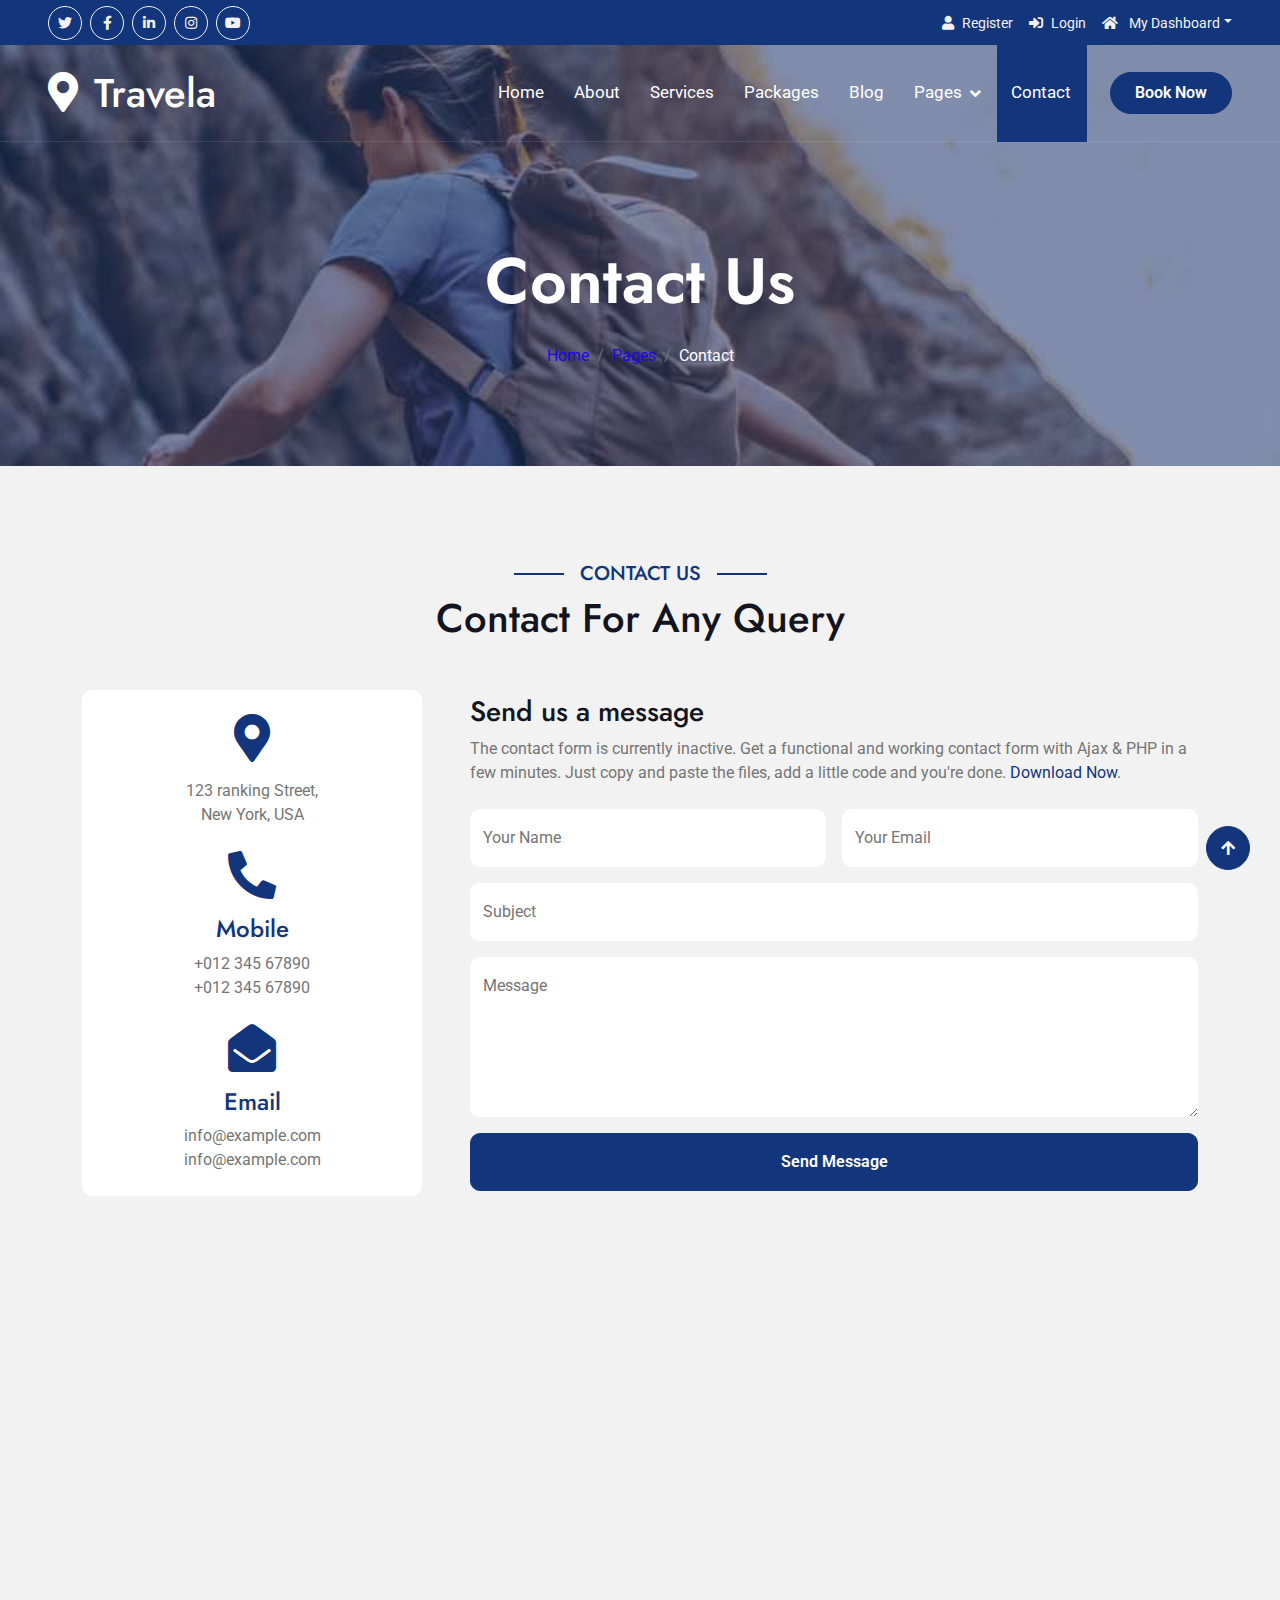
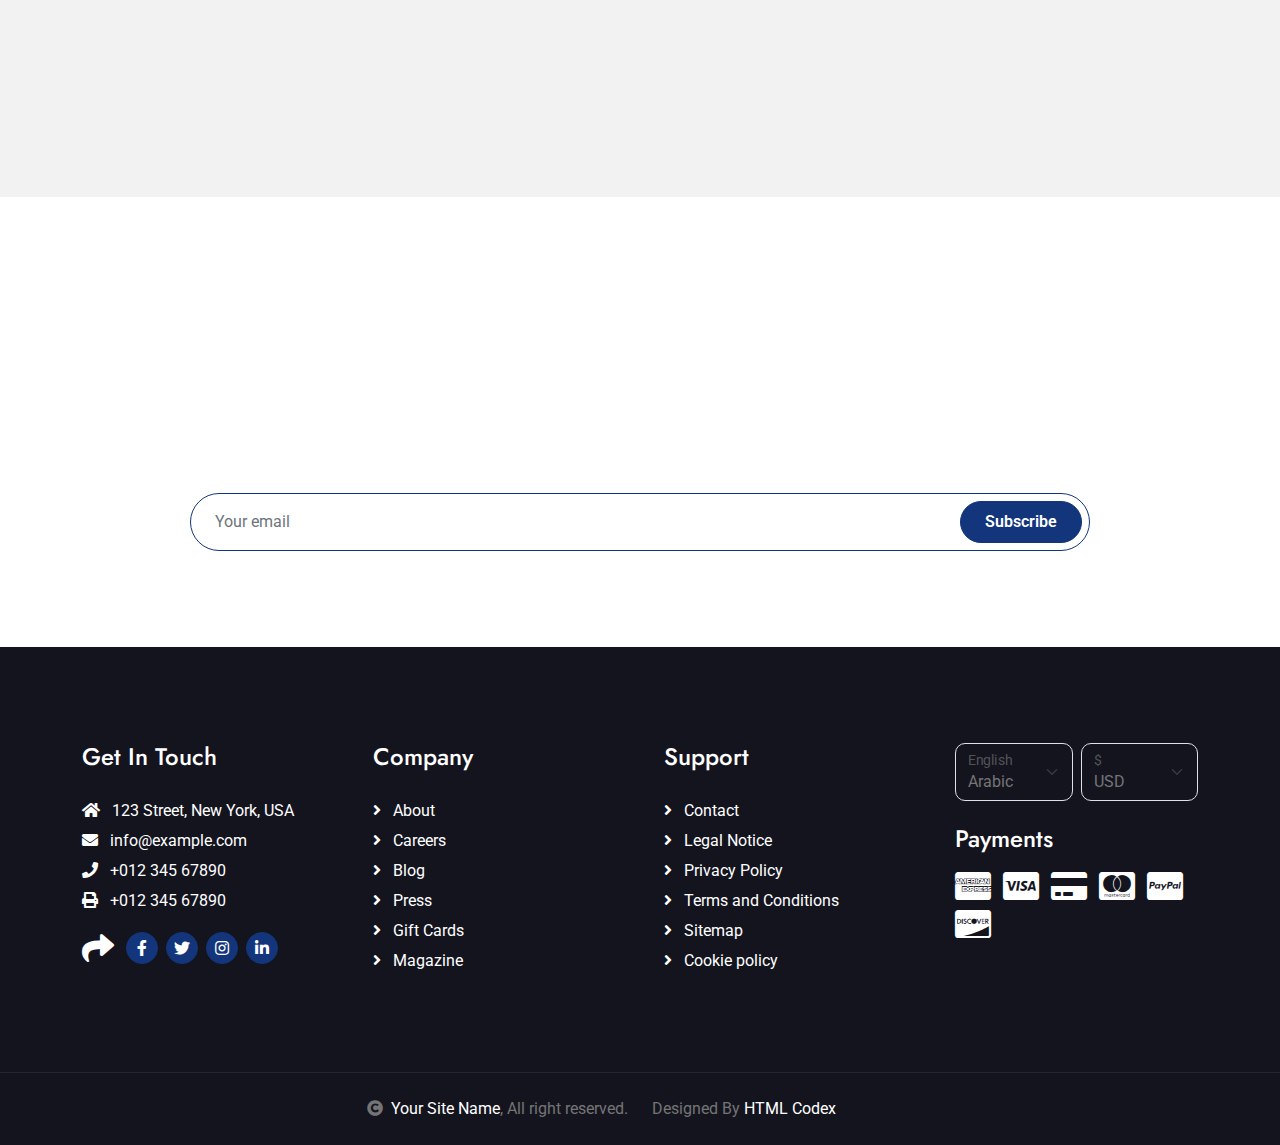
<file: contact.html>
<!DOCTYPE html>
<html lang="en">

    <head>
        <meta charset="utf-8">
        <title>Travela - Tourism Website Template</title>
        <meta content="width=device-width, initial-scale=1.0" name="viewport">
        <meta content="" name="keywords">
        <meta content="" name="description">

        <!-- Google Web Fonts -->
        <link rel="preconnect" href="https://fonts.googleapis.com">
        <link rel="preconnect" href="https://fonts.gstatic.com" crossorigin>
        <link href="https://fonts.googleapis.com/css2?family=Jost:wght@500;600&family=Roboto&display=swap" rel="stylesheet"> 

        <!-- Icon Font Stylesheet -->
        <link rel="stylesheet" href="https://use.fontawesome.com/releases/v5.15.4/css/all.css"/>
        <link href="https://cdn.jsdelivr.net/npm/bootstrap-icons@1.4.1/font/bootstrap-icons.css" rel="stylesheet">

        <!-- Libraries Stylesheet -->
        <link href="lib/owlcarousel/assets/owl.carousel.min.css" rel="stylesheet">
        <link href="lib/lightbox/css/lightbox.min.css" rel="stylesheet">


        <!-- Customized Bootstrap Stylesheet -->
        <link href="css/bootstrap.min.css" rel="stylesheet">

        <!-- Template Stylesheet -->
        <link href="css/style.css" rel="stylesheet">
    </head>

    <body>

        <!-- Spinner Start -->
        <div id="spinner" class="show bg-white position-fixed translate-middle w-100 vh-100 top-50 start-50 d-flex align-items-center justify-content-center">
            <div class="spinner-border text-primary" style="width: 3rem; height: 3rem;" role="status">
                <span class="sr-only">Loading...</span>
            </div>
        </div>
        <!-- Spinner End -->

        <!-- Topbar Start -->
        <div class="container-fluid bg-primary px-5 d-none d-lg-block">
            <div class="row gx-0">
                <div class="col-lg-8 text-center text-lg-start mb-2 mb-lg-0">
                    <div class="d-inline-flex align-items-center" style="height: 45px;">
                        <a class="btn btn-sm btn-outline-light btn-sm-square rounded-circle me-2" href=""><i class="fab fa-twitter fw-normal"></i></a>
                        <a class="btn btn-sm btn-outline-light btn-sm-square rounded-circle me-2" href=""><i class="fab fa-facebook-f fw-normal"></i></a>
                        <a class="btn btn-sm btn-outline-light btn-sm-square rounded-circle me-2" href=""><i class="fab fa-linkedin-in fw-normal"></i></a>
                        <a class="btn btn-sm btn-outline-light btn-sm-square rounded-circle me-2" href=""><i class="fab fa-instagram fw-normal"></i></a>
                        <a class="btn btn-sm btn-outline-light btn-sm-square rounded-circle" href=""><i class="fab fa-youtube fw-normal"></i></a>
                    </div>
                </div>
                <div class="col-lg-4 text-center text-lg-end">
                    <div class="d-inline-flex align-items-center" style="height: 45px;">
                        <a href="#"><small class="me-3 text-light"><i class="fa fa-user me-2"></i>Register</small></a>
                        <a href="#"><small class="me-3 text-light"><i class="fa fa-sign-in-alt me-2"></i>Login</small></a>
                        <div class="dropdown">
                            <a href="#" class="dropdown-toggle text-light" data-bs-toggle="dropdown"><small><i class="fa fa-home me-2"></i> My Dashboard</small></a>
                            <div class="dropdown-menu rounded">
                                <a href="#" class="dropdown-item"><i class="fas fa-user-alt me-2"></i> My Profile</a>
                                <a href="#" class="dropdown-item"><i class="fas fa-comment-alt me-2"></i> Inbox</a>
                                <a href="#" class="dropdown-item"><i class="fas fa-bell me-2"></i> Notifications</a>
                                <a href="#" class="dropdown-item"><i class="fas fa-cog me-2"></i> Account Settings</a>
                                <a href="#" class="dropdown-item"><i class="fas fa-power-off me-2"></i> Log Out</a>
                            </div>
                        </div>
                    </div>
                </div>
            </div>
        </div>
        <!-- Topbar End -->

        <!-- Navbar & Hero Start -->
        <div class="container-fluid position-relative p-0">
            <nav class="navbar navbar-expand-lg navbar-light px-4 px-lg-5 py-3 py-lg-0">
                <a href="" class="navbar-brand p-0">
                    <h1 class="m-0"><i class="fa fa-map-marker-alt me-3"></i>Travela</h1>
                    <!-- <img src="img/logo.png" alt="Logo"> -->
                </a>
                <button class="navbar-toggler" type="button" data-bs-toggle="collapse" data-bs-target="#navbarCollapse">
                    <span class="fa fa-bars"></span>
                </button>
                <div class="collapse navbar-collapse" id="navbarCollapse">
                    <div class="navbar-nav ms-auto py-0">
                        <a href="index.html" class="nav-item nav-link">Home</a>
                        <a href="about.html" class="nav-item nav-link">About</a>
                        <a href="services.html" class="nav-item nav-link">Services</a>
                        <a href="packages.html" class="nav-item nav-link">Packages</a>
                        <a href="blog.html" class="nav-item nav-link">Blog</a>
                        <div class="nav-item dropdown">
                            <a href="#" class="nav-link dropdown-toggle" data-bs-toggle="dropdown">Pages</a>
                            <div class="dropdown-menu m-0">
                                <a href="destination.html" class="dropdown-item">Destination</a>
                                <a href="tour.html" class="dropdown-item">Explore Tour</a>
                                <a href="booking.html" class="dropdown-item">Travel Booking</a>
                                <a href="gallery.html" class="dropdown-item">Our Gallery</a>
                                <a href="guides.html" class="dropdown-item">Travel Guides</a>
                                <a href="testimonial.html" class="dropdown-item">Testimonial</a>
                                <a href="404.html" class="dropdown-item">404 Page</a>
                            </div>
                        </div>
                        <a href="contact.html" class="nav-item nav-link active">Contact</a>
                    </div>
                    <a href="" class="btn btn-primary rounded-pill py-2 px-4 ms-lg-4">Book Now</a>
                </div>
            </nav>
        </div>
        <!-- Navbar & Hero End -->

        <!-- Header Start -->
        <div class="container-fluid bg-breadcrumb">
            <div class="container text-center py-5" style="max-width: 900px;">
                <h3 class="text-white display-3 mb-4">Contact Us</h1>
                <ol class="breadcrumb justify-content-center mb-0">
                    <li class="breadcrumb-item"><a href="index.html">Home</a></li>
                    <li class="breadcrumb-item"><a href="#">Pages</a></li>
                    <li class="breadcrumb-item active text-white">Contact</li>
                </ol>    
            </div>
        </div>
        <!-- Header End -->

        <!-- Contact Start -->
        <div class="container-fluid contact bg-light py-5">
            <div class="container py-5">
                <div class="mx-auto text-center mb-5" style="max-width: 900px;">
                    <h5 class="section-title px-3">Contact Us</h5>
                    <h1 class="mb-0">Contact For Any Query</h1>
                </div>
                <div class="row g-5 align-items-center">
                    <div class="col-lg-4">
                        <div class="bg-white rounded p-4">
                            <div class="text-center mb-4">
                                <i class="fa fa-map-marker-alt fa-3x text-primary"></i>
                                <h4 class="text-primary"><Address></Address></h4>
                                <p class="mb-0">123 ranking Street, <br> New York, USA</p>
                            </div>
                            <div class="text-center mb-4">
                                <i class="fa fa-phone-alt fa-3x text-primary mb-3"></i>
                                <h4 class="text-primary">Mobile</h4>
                                <p class="mb-0">+012 345 67890</p>
                                <p class="mb-0">+012 345 67890</p>
                            </div>
                           
                            <div class="text-center">
                                <i class="fa fa-envelope-open fa-3x text-primary mb-3"></i>
                                <h4 class="text-primary">Email</h4>
                                <p class="mb-0">info@example.com</p>
                                <p class="mb-0">info@example.com</p>
                            </div>
                        </div>
                    </div>
                    <div class="col-lg-8">
                        <h3 class="mb-2">Send us a message</h3>
                        <p class="mb-4">The contact form is currently inactive. Get a functional and working contact form with Ajax & PHP in a few minutes. Just copy and paste the files, add a little code and you're done. <a href="https://htmlcodex.com/contact-form">Download Now</a>.</p>
                        <form>
                            <div class="row g-3">
                                <div class="col-md-6">
                                    <div class="form-floating">
                                        <input type="text" class="form-control border-0" id="name" placeholder="Your Name">
                                        <label for="name">Your Name</label>
                                    </div>
                                </div>
                                <div class="col-md-6">
                                    <div class="form-floating">
                                        <input type="email" class="form-control border-0" id="email" placeholder="Your Email">
                                        <label for="email">Your Email</label>
                                    </div>
                                </div>
                                <div class="col-12">
                                    <div class="form-floating">
                                        <input type="text" class="form-control border-0" id="subject" placeholder="Subject">
                                        <label for="subject">Subject</label>
                                    </div>
                                </div>
                                <div class="col-12">
                                    <div class="form-floating">
                                        <textarea class="form-control border-0" placeholder="Leave a message here" id="message" style="height: 160px"></textarea>
                                        <label for="message">Message</label>
                                    </div>
                                </div>
                                <div class="col-12">
                                    <button class="btn btn-primary w-100 py-3" type="submit">Send Message</button>
                                </div>
                            </div>
                        </form>
                    </div>
                    <div class="col-12">
                        <div class="rounded">
                            <iframe class="rounded w-100" 
                            style="height: 450px;" src="https://www.google.com/maps/embed?pb=!1m18!1m12!1m3!1d387191.33750346623!2d-73.97968099999999!3d40.6974881!2m3!1f0!2f0!3f0!3m2!1i1024!2i768!4f13.1!3m3!1m2!1s0x89c24fa5d33f083b%3A0xc80b8f06e177fe62!2sNew%20York%2C%20NY%2C%20USA!5e0!3m2!1sen!2sbd!4v1694259649153!5m2!1sen!2sbd" 
                            loading="lazy" referrerpolicy="no-referrer-when-downgrade"></iframe>
                        </div>
                    </div>
                </div>
            </div>
        </div>
        <!-- Contact End -->

        <!-- Subscribe Start -->
        <div class="container-fluid subscribe py-5">
            <div class="container text-center py-5">
                <div class="mx-auto text-center" style="max-width: 900px;">
                    <h5 class="subscribe-title px-3">Subscribe</h5>
                    <h1 class="text-white mb-4">Our Newsletter</h1>
                    <p class="text-white mb-5">Lorem ipsum dolor sit amet consectetur adipisicing elit. Laborum tempore nam, architecto doloremque velit explicabo? Voluptate sunt eveniet fuga eligendi! Expedita laudantium fugiat corrupti eum cum repellat a laborum quasi.
                    </p>
                    <div class="position-relative mx-auto">
                        <input class="form-control border-primary rounded-pill w-100 py-3 ps-4 pe-5" type="text" placeholder="Your email">
                        <button type="button" class="btn btn-primary rounded-pill position-absolute top-0 end-0 py-2 px-4 mt-2 me-2">Subscribe</button>
                    </div>
                </div>
            </div>
        </div>
        <!-- Subscribe End -->

        <!-- Footer Start -->
        <div class="container-fluid footer py-5">
            <div class="container py-5">
                <div class="row g-5">
                    <div class="col-md-6 col-lg-6 col-xl-3">
                        <div class="footer-item d-flex flex-column">
                            <h4 class="mb-4 text-white">Get In Touch</h4>
                            <a href=""><i class="fas fa-home me-2"></i> 123 Street, New York, USA</a>
                            <a href=""><i class="fas fa-envelope me-2"></i> info@example.com</a>
                            <a href=""><i class="fas fa-phone me-2"></i> +012 345 67890</a>
                            <a href="" class="mb-3"><i class="fas fa-print me-2"></i> +012 345 67890</a>
                            <div class="d-flex align-items-center">
                                <i class="fas fa-share fa-2x text-white me-2"></i>
                                <a class="btn-square btn btn-primary rounded-circle mx-1" href=""><i class="fab fa-facebook-f"></i></a>
                                <a class="btn-square btn btn-primary rounded-circle mx-1" href=""><i class="fab fa-twitter"></i></a>
                                <a class="btn-square btn btn-primary rounded-circle mx-1" href=""><i class="fab fa-instagram"></i></a>
                                <a class="btn-square btn btn-primary rounded-circle mx-1" href=""><i class="fab fa-linkedin-in"></i></a>
                            </div>
                        </div>
                    </div>
                    <div class="col-md-6 col-lg-6 col-xl-3">
                        <div class="footer-item d-flex flex-column">
                            <h4 class="mb-4 text-white">Company</h4>
                            <a href=""><i class="fas fa-angle-right me-2"></i> About</a>
                            <a href=""><i class="fas fa-angle-right me-2"></i> Careers</a>
                            <a href=""><i class="fas fa-angle-right me-2"></i> Blog</a>
                            <a href=""><i class="fas fa-angle-right me-2"></i> Press</a>
                            <a href=""><i class="fas fa-angle-right me-2"></i> Gift Cards</a>
                            <a href=""><i class="fas fa-angle-right me-2"></i> Magazine</a>
                        </div>
                    </div>
                    <div class="col-md-6 col-lg-6 col-xl-3">
                        <div class="footer-item d-flex flex-column">
                            <h4 class="mb-4 text-white">Support</h4>
                            <a href=""><i class="fas fa-angle-right me-2"></i> Contact</a>
                            <a href=""><i class="fas fa-angle-right me-2"></i> Legal Notice</a>
                            <a href=""><i class="fas fa-angle-right me-2"></i> Privacy Policy</a>
                            <a href=""><i class="fas fa-angle-right me-2"></i> Terms and Conditions</a>
                            <a href=""><i class="fas fa-angle-right me-2"></i> Sitemap</a>
                            <a href=""><i class="fas fa-angle-right me-2"></i> Cookie policy</a>
                        </div>
                    </div>
                    <div class="col-md-6 col-lg-6 col-xl-3">
                        <div class="footer-item">
                            <div class="row gy-3 gx-2 mb-4">
                                <div class="col-xl-6">
                                    <form>
                                        <div class="form-floating">
                                            <select class="form-select bg-dark border" id="select1">
                                                <option value="1">Arabic</option>
                                                <option value="2">German</option>
                                                <option value="3">Greek</option>
                                                <option value="3">New York</option>
                                            </select>
                                            <label for="select1">English</label>
                                        </div>
                                    </form>
                                </div>
                                <div class="col-xl-6">
                                    <form>
                                        <div class="form-floating">
                                            <select class="form-select bg-dark border" id="select1">
                                                <option value="1">USD</option>
                                                <option value="2">EUR</option>
                                                <option value="3">INR</option>
                                                <option value="3">GBP</option>
                                            </select>
                                            <label for="select1">$</label>
                                        </div>
                                    </form>
                                </div>
                            </div>
                            <h4 class="text-white mb-3">Payments</h4>
                            <div class="footer-bank-card">
                                <a href="#" class="text-white me-2"><i class="fab fa-cc-amex fa-2x"></i></a>
                                <a href="#" class="text-white me-2"><i class="fab fa-cc-visa fa-2x"></i></a>
                                <a href="#" class="text-white me-2"><i class="fas fa-credit-card fa-2x"></i></a>
                                <a href="#" class="text-white me-2"><i class="fab fa-cc-mastercard fa-2x"></i></a>
                                <a href="#" class="text-white me-2"><i class="fab fa-cc-paypal fa-2x"></i></a>
                                <a href="#" class="text-white"><i class="fab fa-cc-discover fa-2x"></i></a>
                            </div>
                        </div>
                    </div>
                </div>
            </div>
        </div>
        <!-- Footer End -->
        
        <!-- Copyright Start -->
        <div class="container-fluid copyright text-body py-4">
            <div class="container">
                <div class="row g-4 align-items-center">
                    <div class="col-md-6 text-center text-md-end mb-md-0">
                        <i class="fas fa-copyright me-2"></i><a class="text-white" href="#">Your Site Name</a>, All right reserved.
                    </div>
                    <div class="col-md-6 text-center text-md-start">
                        <!--/*** This template is free as long as you keep the below author’s credit link/attribution link/backlink. ***/-->
                        <!--/*** If you'd like to use the template without the below author’s credit link/attribution link/backlink, ***/-->
                        <!--/*** you can purchase the Credit Removal License from "https://htmlcodex.com/credit-removal". ***/-->
                        Designed By <a class="text-white" href="https://htmlcodex.com">HTML Codex</a>
                    </div>
                </div>
            </div>
        </div>
        <!-- Copyright End -->

        <!-- Back to Top -->
        <a href="#" class="btn btn-primary btn-primary-outline-0 btn-md-square back-to-top"><i class="fa fa-arrow-up"></i></a>   

        
        <!-- JavaScript Libraries -->
        <script src="https://ajax.googleapis.com/ajax/libs/jquery/3.6.4/jquery.min.js"></script>
        <script src="https://cdn.jsdelivr.net/npm/bootstrap@5.0.0/dist/js/bootstrap.bundle.min.js"></script>
        <script src="lib/easing/easing.min.js"></script>
        <script src="lib/waypoints/waypoints.min.js"></script>
        <script src="lib/owlcarousel/owl.carousel.min.js"></script>
        <script src="lib/lightbox/js/lightbox.min.js"></script>
        

        <!-- Template Javascript -->
        <script src="js/main.js"></script>
    </body>

</html>
</file>
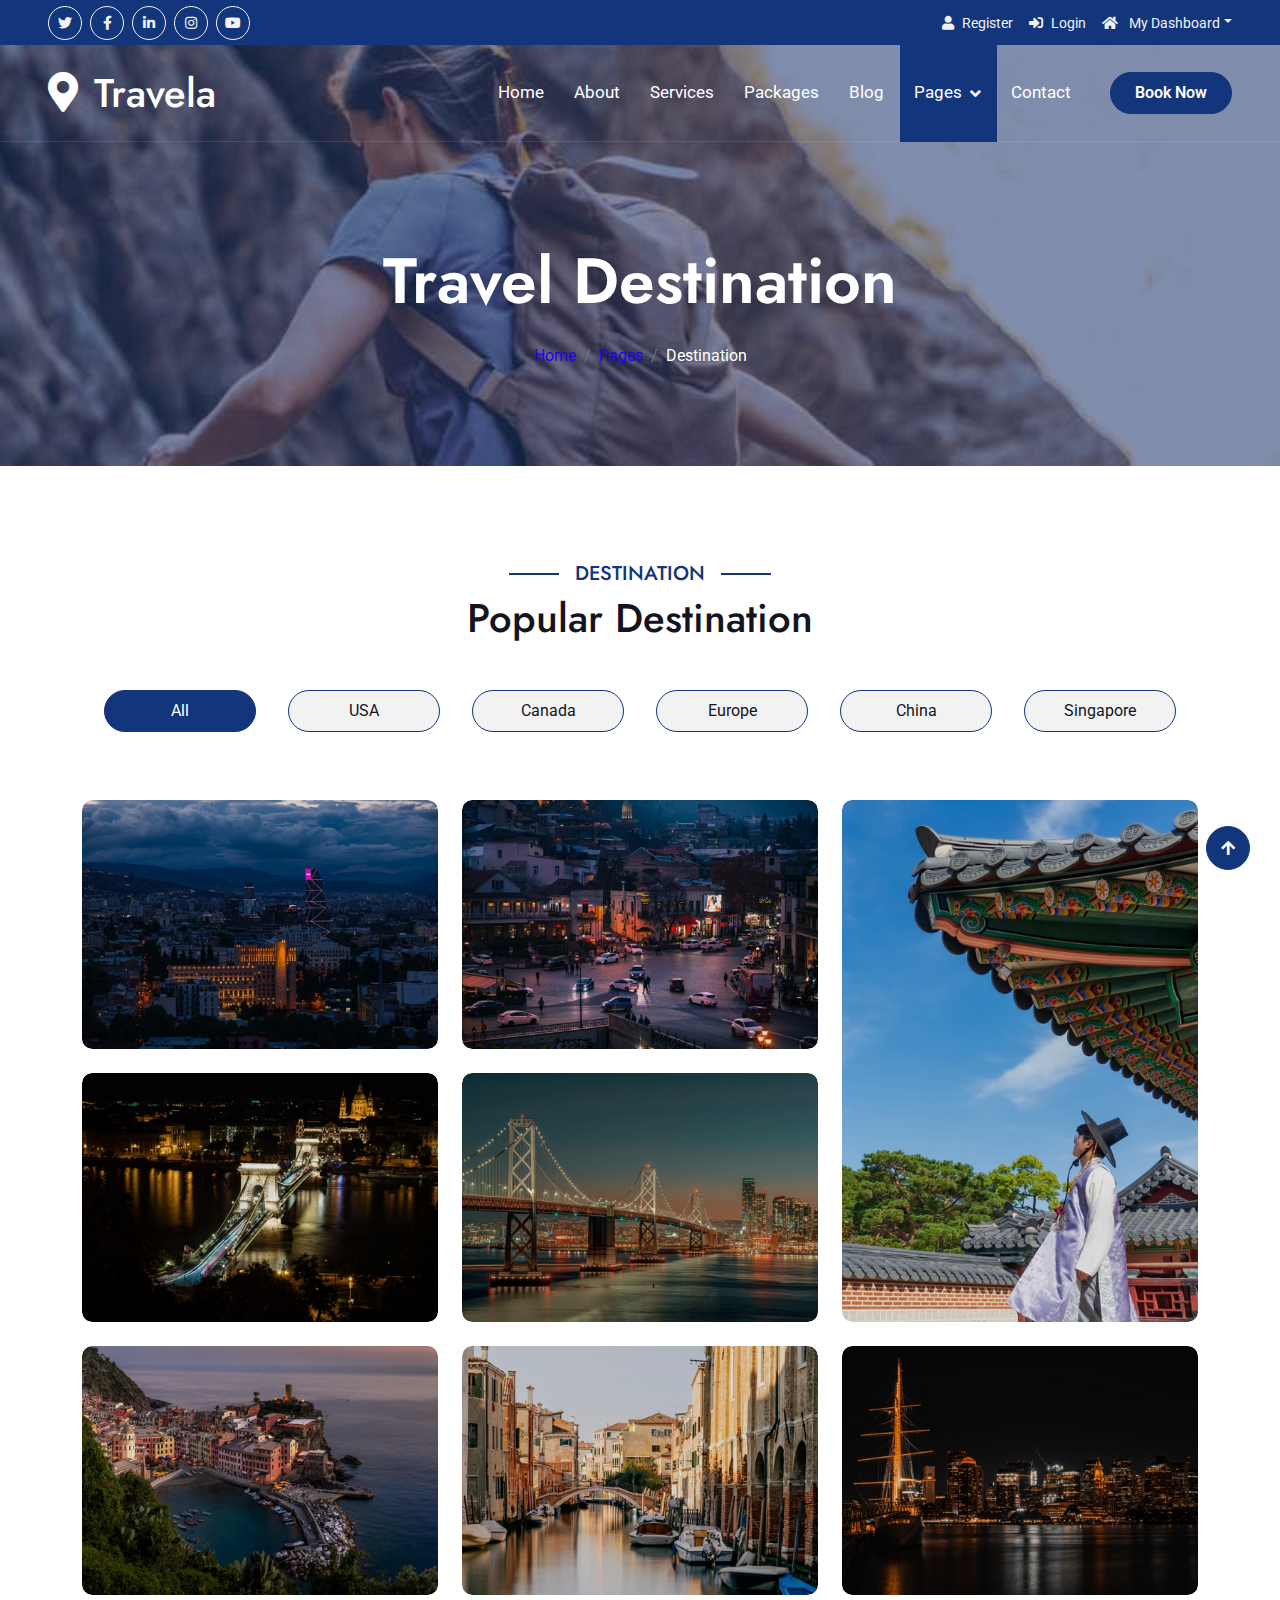
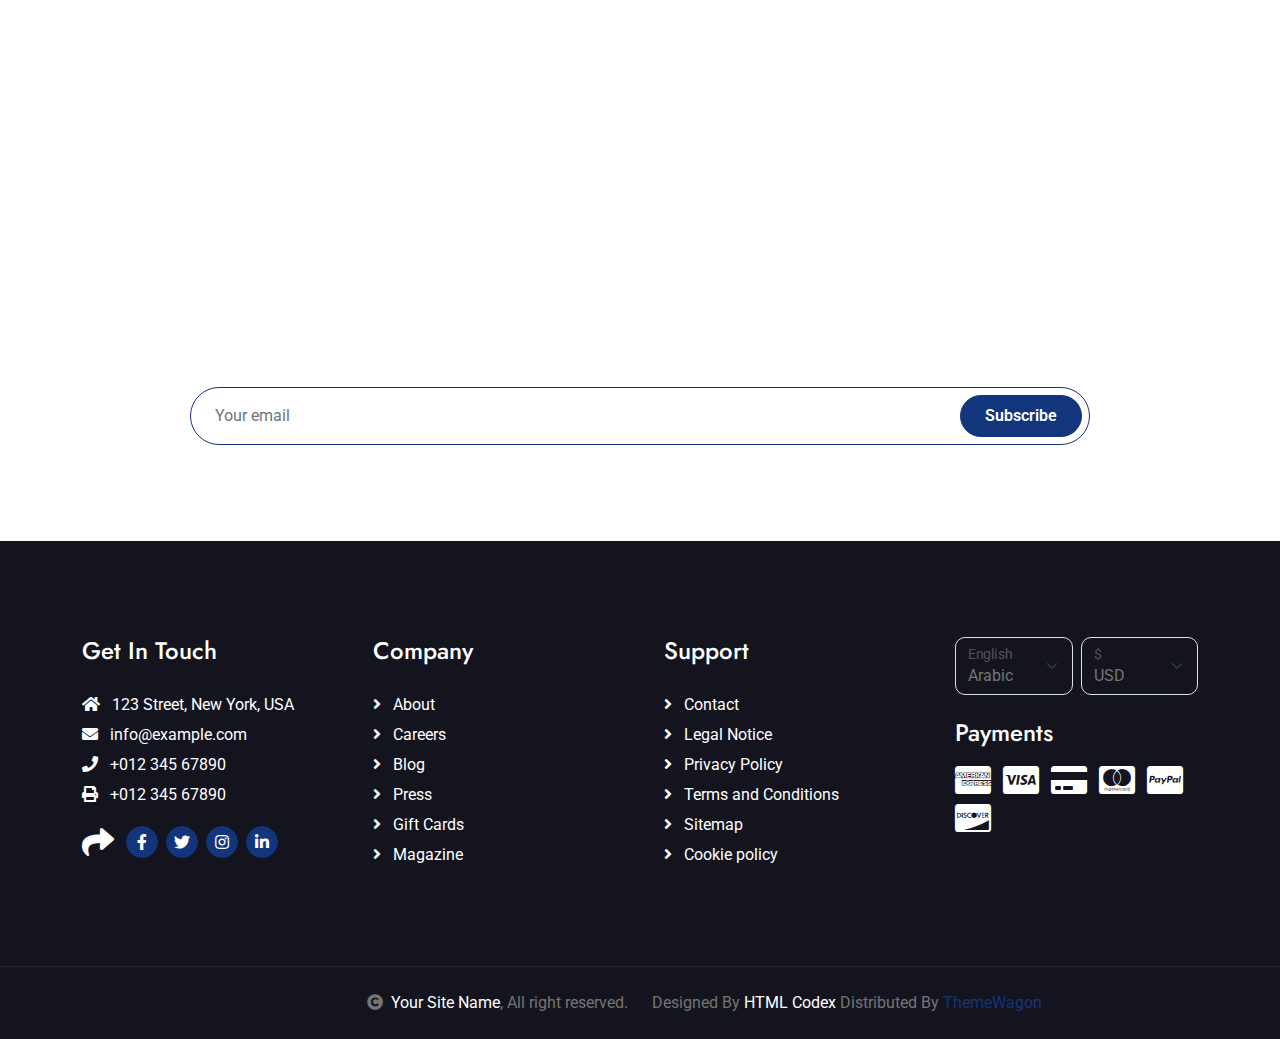
<file: destination.html>
<!DOCTYPE html>
<html lang="en">

    <head>
        <meta charset="utf-8">
        <title>Travela - Tourism Website Template</title>
        <meta content="width=device-width, initial-scale=1.0" name="viewport">
        <meta content="" name="keywords">
        <meta content="" name="description">

        <!-- Google Web Fonts -->
        <link rel="preconnect" href="https://fonts.googleapis.com">
        <link rel="preconnect" href="https://fonts.gstatic.com" crossorigin>
        <link href="https://fonts.googleapis.com/css2?family=Jost:wght@500;600&family=Roboto&display=swap" rel="stylesheet"> 

        <!-- Icon Font Stylesheet -->
        <link rel="stylesheet" href="https://use.fontawesome.com/releases/v5.15.4/css/all.css"/>
        <link href="https://cdn.jsdelivr.net/npm/bootstrap-icons@1.4.1/font/bootstrap-icons.css" rel="stylesheet">

        <!-- Libraries Stylesheet -->
        <link href="lib/owlcarousel/assets/owl.carousel.min.css" rel="stylesheet">
        <link href="lib/lightbox/css/lightbox.min.css" rel="stylesheet">


        <!-- Customized Bootstrap Stylesheet -->
        <link href="css/bootstrap.min.css" rel="stylesheet">

        <!-- Template Stylesheet -->
        <link href="css/style.css" rel="stylesheet">
    </head>

    <body>

        <!-- Spinner Start -->
        <div id="spinner" class="show bg-white position-fixed translate-middle w-100 vh-100 top-50 start-50 d-flex align-items-center justify-content-center">
            <div class="spinner-border text-primary" style="width: 3rem; height: 3rem;" role="status">
                <span class="sr-only">Loading...</span>
            </div>
        </div>
        <!-- Spinner End -->

        <!-- Topbar Start -->
        <div class="container-fluid bg-primary px-5 d-none d-lg-block">
            <div class="row gx-0">
                <div class="col-lg-8 text-center text-lg-start mb-2 mb-lg-0">
                    <div class="d-inline-flex align-items-center" style="height: 45px;">
                        <a class="btn btn-sm btn-outline-light btn-sm-square rounded-circle me-2" href=""><i class="fab fa-twitter fw-normal"></i></a>
                        <a class="btn btn-sm btn-outline-light btn-sm-square rounded-circle me-2" href=""><i class="fab fa-facebook-f fw-normal"></i></a>
                        <a class="btn btn-sm btn-outline-light btn-sm-square rounded-circle me-2" href=""><i class="fab fa-linkedin-in fw-normal"></i></a>
                        <a class="btn btn-sm btn-outline-light btn-sm-square rounded-circle me-2" href=""><i class="fab fa-instagram fw-normal"></i></a>
                        <a class="btn btn-sm btn-outline-light btn-sm-square rounded-circle" href=""><i class="fab fa-youtube fw-normal"></i></a>
                    </div>
                </div>
                <div class="col-lg-4 text-center text-lg-end">
                    <div class="d-inline-flex align-items-center" style="height: 45px;">
                        <a href="#"><small class="me-3 text-light"><i class="fa fa-user me-2"></i>Register</small></a>
                        <a href="#"><small class="me-3 text-light"><i class="fa fa-sign-in-alt me-2"></i>Login</small></a>
                        <div class="dropdown">
                            <a href="#" class="dropdown-toggle text-light" data-bs-toggle="dropdown"><small><i class="fa fa-home me-2"></i> My Dashboard</small></a>
                            <div class="dropdown-menu rounded">
                                <a href="#" class="dropdown-item"><i class="fas fa-user-alt me-2"></i> My Profile</a>
                                <a href="#" class="dropdown-item"><i class="fas fa-comment-alt me-2"></i> Inbox</a>
                                <a href="#" class="dropdown-item"><i class="fas fa-bell me-2"></i> Notifications</a>
                                <a href="#" class="dropdown-item"><i class="fas fa-cog me-2"></i> Account Settings</a>
                                <a href="#" class="dropdown-item"><i class="fas fa-power-off me-2"></i> Log Out</a>
                            </div>
                        </div>
                    </div>
                </div>
            </div>
        </div>
        <!-- Topbar End -->

        <!-- Navbar & Hero Start -->
        <div class="container-fluid position-relative p-0">
            <nav class="navbar navbar-expand-lg navbar-light px-4 px-lg-5 py-3 py-lg-0">
                <a href="" class="navbar-brand p-0">
                    <h1 class="m-0"><i class="fa fa-map-marker-alt me-3"></i>Travela</h1>
                    <!-- <img src="img/logo.png" alt="Logo"> -->
                </a>
                <button class="navbar-toggler" type="button" data-bs-toggle="collapse" data-bs-target="#navbarCollapse">
                    <span class="fa fa-bars"></span>
                </button>
                <div class="collapse navbar-collapse" id="navbarCollapse">
                    <div class="navbar-nav ms-auto py-0">
                        <a href="index.html" class="nav-item nav-link">Home</a>
                        <a href="about.html" class="nav-item nav-link">About</a>
                        <a href="services.html" class="nav-item nav-link">Services</a>
                        <a href="packages.html" class="nav-item nav-link">Packages</a>
                        <a href="blog.html" class="nav-item nav-link">Blog</a>
                        <div class="nav-item dropdown">
                            <a href="#" class="nav-link dropdown-toggle active" data-bs-toggle="dropdown">Pages</a>
                            <div class="dropdown-menu m-0">
                                <a href="destination.html" class="dropdown-item active">Destination</a>
                                <a href="tour.html" class="dropdown-item">Explore Tour</a>
                                <a href="booking.html" class="dropdown-item">Travel Booking</a>
                                <a href="gallery.html" class="dropdown-item">Our Gallery</a>
                                <a href="guides.html" class="dropdown-item">Travel Guides</a>
                                <a href="testimonial.html" class="dropdown-item">Testimonial</a>
                                <a href="404.html" class="dropdown-item">404 Page</a>
                            </div>
                        </div>
                        <a href="contact.html" class="nav-item nav-link">Contact</a>
                    </div>
                    <a href="" class="btn btn-primary rounded-pill py-2 px-4 ms-lg-4">Book Now</a>
                </div>
            </nav>
        </div>
        <!-- Navbar & Hero End -->

        <!-- Header Start -->
        <div class="container-fluid bg-breadcrumb">
            <div class="container text-center py-5" style="max-width: 900px;">
                <h3 class="text-white display-3 mb-4">Travel Destination</h1>
                <ol class="breadcrumb justify-content-center mb-0">
                    <li class="breadcrumb-item"><a href="index.html">Home</a></li>
                    <li class="breadcrumb-item"><a href="#">Pages</a></li>
                    <li class="breadcrumb-item active text-white">Destination</li>
                </ol>    
            </div>
        </div>
        <!-- Header End -->

        <!-- Destination Start -->
        <div class="container-fluid destination py-5">
            <div class="container py-5">
                <div class="mx-auto text-center mb-5" style="max-width: 900px;">
                    <h5 class="section-title px-3">Destination</h5>
                    <h1 class="mb-0">Popular Destination</h1>
                </div>
                <div class="tab-class text-center">
                    <ul class="nav nav-pills d-inline-flex justify-content-center mb-5">
                        <li class="nav-item">
                            <a class="d-flex mx-3 py-2 border border-primary bg-light rounded-pill active" data-bs-toggle="pill" href="#tab-1">
                                <span class="text-dark" style="width: 150px;">All</span>
                            </a>
                        </li>
                        <li class="nav-item">
                            <a class="d-flex py-2 mx-3 border border-primary bg-light rounded-pill" data-bs-toggle="pill" href="#tab-2">
                                <span class="text-dark" style="width: 150px;">USA</span>
                            </a>
                        </li>
                        <li class="nav-item">
                            <a class="d-flex mx-3 py-2 border border-primary bg-light rounded-pill" data-bs-toggle="pill" href="#tab-3">
                                <span class="text-dark" style="width: 150px;">Canada</span>
                            </a>
                        </li>
                        <li class="nav-item">
                            <a class="d-flex mx-3 py-2 border border-primary bg-light rounded-pill" data-bs-toggle="pill" href="#tab-4">
                                <span class="text-dark" style="width: 150px;">Europe</span>
                            </a>
                        </li>
                        <li class="nav-item">
                            <a class="d-flex mx-3 py-2 border border-primary bg-light rounded-pill" data-bs-toggle="pill" href="#tab-5">
                                <span class="text-dark" style="width: 150px;">China</span>
                            </a>
                        </li>
                        <li class="nav-item">
                            <a class="d-flex mx-3 py-2 border border-primary bg-light rounded-pill" data-bs-toggle="pill" href="#tab-6">
                                <span class="text-dark" style="width: 150px;">Singapore</span>
                            </a>
                        </li>
                    </ul>
                    <div class="tab-content">
                        <div id="tab-1" class="tab-pane fade show p-0 active">
                            <div class="row g-4">
                                <div class="col-xl-8">
                                    <div class="row g-4">
                                        <div class="col-lg-6">
                                            <div class="destination-img">
                                                <img class="img-fluid rounded w-100" src="img/destination-1.jpg" alt="">
                                                <div class="destination-overlay p-4">
                                                    <a href="#" class="btn btn-primary text-white rounded-pill border py-2 px-3">20 Photos</a>
                                                    <h4 class="text-white mb-2 mt-3">New York City</h4>
                                                    <a href="#" class="btn-hover text-white">View All Place <i class="fa fa-arrow-right ms-2"></i></a>
                                                </div>
                                                <div class="search-icon">
                                                    <a href="img/destination-1.jpg" data-lightbox="destination-1"><i class="fa fa-plus-square fa-1x btn btn-light btn-lg-square text-primary"></i></a>
                                                </div>
                                            </div>
                                        </div>
                                        <div class="col-lg-6">
                                            <div class="destination-img">
                                                <img class="img-fluid rounded w-100" src="img/destination-2.jpg" alt="">
                                                <div class="destination-overlay p-4">
                                                    <a href="#" class="btn btn-primary text-white rounded-pill border py-2 px-3">20 Photos</a>
                                                    <h4 class="text-white mb-2 mt-3">Las vegas</h4>
                                                    <a href="#" class="btn-hover text-white">View All Place <i class="fa fa-arrow-right ms-2"></i></a>
                                                </div>
                                                <div class="search-icon">
                                                    <a href="img/destination-2.jpg" data-lightbox="destination-2"><i class="fa fa-plus-square fa-1x btn btn-light btn-lg-square text-primary"></i></a>
                                                </div>
                                            </div>
                                        </div>
                                        <div class="col-lg-6">
                                            <div class="destination-img">
                                                <img class="img-fluid rounded w-100" src="img/destination-7.jpg" alt="">
                                                <div class="destination-overlay p-4">
                                                    <a href="#" class="btn btn-primary text-white rounded-pill border py-2 px-3">20 Photos</a>
                                                    <h4 class="text-white mb-2 mt-3">Los angelas</h4>
                                                    <a href="#" class="btn-hover text-white">View All Place <i class="fa fa-arrow-right ms-2"></i></a>
                                                </div>
                                                <div class="search-icon">
                                                    <a href="img/destination-7.jpg" data-lightbox="destination-7"><i class="fa fa-plus-square fa-1x btn btn-light btn-lg-square text-primary"></i></a>
                                                </div>
                                            </div>
                                        </div>
                                        <div class="col-lg-6">
                                            <div class="destination-img">
                                                <img class="img-fluid rounded w-100" src="img/destination-8.jpg" alt="">
                                                <div class="destination-overlay p-4">
                                                    <a href="#" class="btn btn-primary text-white rounded-pill border py-2 px-3">20 Photos</a>
                                                    <h4 class="text-white mb-2 mt-3">Los angelas</h4>
                                                    <a href="#" class="btn-hover text-white">View All Place <i class="fa fa-arrow-right ms-2"></i></a>
                                                </div>
                                                <div class="search-icon">
                                                    <a href="img/destination-8.jpg" data-lightbox="destination-8"><i class="fa fa-plus-square fa-1x btn btn-light btn-lg-square text-primary"></i></a>
                                                </div>
                                            </div>
                                        </div>
                                    </div>
                                </div>
                                <div class="col-xl-4">
                                    <div class="destination-img h-100">
                                        <img class="img-fluid rounded w-100 h-100" src="img/destination-9.jpg" style="object-fit: cover; min-height: 300px;" alt="">
                                        <div class="destination-overlay p-4">
                                            <a href="#" class="btn btn-primary text-white rounded-pill border py-2 px-3">20 Photos</a>
                                            <h4 class="text-white mb-2 mt-3">San francisco</h4>
                                            <a href="#" class="btn-hover text-white">View All Place <i class="fa fa-arrow-right ms-2"></i></a>
                                        </div>
                                        <div class="search-icon">
                                            <a href="img/destination-9.jpg" data-lightbox="destination-4"><i class="fa fa-plus-square fa-1x btn btn-light btn-lg-square text-primary"></i></a>
                                        </div>
                                    </div>
                                </div>
                                <div class="col-lg-4">
                                    <div class="destination-img">
                                        <img class="img-fluid rounded w-100" src="img/destination-4.jpg" alt="">
                                        <div class="destination-overlay p-4">
                                            <a href="#" class="btn btn-primary text-white rounded-pill border py-2 px-3">20 Photos</a>
                                            <h4 class="text-white mb-2 mt-3">Los angelas</h4>
                                            <a href="#" class="btn-hover text-white">View All Place <i class="fa fa-arrow-right ms-2"></i></a>
                                        </div>
                                        <div class="search-icon">
                                            <a href="img/destination-4.jpg" data-lightbox="destination-4"><i class="fa fa-plus-square fa-1x btn btn-light btn-lg-square text-primary"></i></a>
                                        </div>
                                    </div>
                                </div>
                                <div class="col-lg-4">
                                    <div class="destination-img">
                                        <img class="img-fluid rounded w-100" src="img/destination-5.jpg" alt="">
                                        <div class="destination-overlay p-4">
                                            <a href="#" class="btn btn-primary text-white rounded-pill border py-2 px-3">20 Photos</a>
                                            <h4 class="text-white mb-2 mt-3">Los angelas</h4>
                                            <a href="#" class="btn-hover text-white">View All Place <i class="fa fa-arrow-right ms-2"></i></a>
                                        </div>
                                        <div class="search-icon">
                                            <a href="img/destination-5.jpg" data-lightbox="destination-5"><i class="fa fa-plus-square fa-1x btn btn-light btn-lg-square text-primary"></i></a>
                                        </div>
                                    </div>
                                </div>
                                <div class="col-lg-4">
                                    <div class="destination-img">
                                        <img class="img-fluid rounded w-100" src="img/destination-6.jpg" alt="">
                                        <div class="destination-overlay p-4">
                                            <a href="#" class="btn btn-primary text-white rounded-pill border py-2 px-3">20 Photos</a>
                                            <h4 class="text-white mb-2 mt-3">Los angelas</h4>
                                            <a href="#" class="btn-hover text-white">View All Place <i class="fa fa-arrow-right ms-2"></i></a>
                                        </div>
                                        <div class="search-icon">
                                            <a href="img/destination-6.jpg" data-lightbox="destination-6"><i class="fa fa-plus-square fa-1x btn btn-light btn-lg-square text-primary"></i></a>
                                        </div>
                                    </div>
                                </div>
                            </div>
                        </div>
                        <div id="tab-2" class="tab-pane fade show p-0">
                            <div class="row g-4">
                                <div class="col-lg-6">
                                    <div class="destination-img">
                                        <img class="img-fluid rounded w-100" src="img/destination-5.jpg" alt="">
                                        <div class="destination-overlay p-4">
                                            <a href="#" class="btn btn-primary text-white rounded-pill border py-2 px-3">20 Photos</a>
                                            <h4 class="text-white mb-2 mt-3">San francisco</h4>
                                            <a href="#" class="btn-hover text-white">View All Place <i class="fa fa-arrow-right ms-2"></i></a>
                                        </div>
                                        <div class="search-icon">
                                            <a href="img/destination-5.jpg" data-lightbox="destination-5"><i class="fa fa-plus-square fa-1x btn btn-light btn-lg-square text-primary"></i></a>
                                        </div>
                                    </div>
                                </div>
                                <div class="col-lg-6">
                                    <div class="destination-img">
                                        <img class="img-fluid rounded w-100" src="img/destination-6.jpg" alt="">
                                        <div class="destination-overlay p-4">
                                            <a href="#" class="btn btn-primary text-white rounded-pill border py-2 px-3">20 Photos</a>
                                            <h4 class="text-white mb-2 mt-3">San francisco</h4>
                                            <a href="#" class="btn-hover text-white">View All Place <i class="fa fa-arrow-right ms-2"></i></a>
                                        </div>
                                        <div class="search-icon">
                                            <a href="img/destination-6.jpg" data-lightbox="destination-6"><i class="fa fa-plus-square fa-1x btn btn-light btn-lg-square text-primary"></i></a>
                                        </div>
                                    </div>
                                </div>
                            </div>
                        </div>
                        <div id="tab-3" class="tab-pane fade show p-0">
                            <div class="row g-4">
                                <div class="col-lg-6">
                                    <div class="destination-img">
                                        <img class="img-fluid rounded w-100" src="img/destination-5.jpg" alt="">
                                        <div class="destination-overlay p-4">
                                            <a href="#" class="btn btn-primary text-white rounded-pill border py-2 px-3">20 Photos</a>
                                            <h4 class="text-white mb-2 mt-3">San francisco</h4>
                                            <a href="#" class="btn-hover text-white">View All Place <i class="fa fa-arrow-right ms-2"></i></a>
                                        </div>
                                        <div class="search-icon">
                                            <a href="img/destination-5.jpg" data-lightbox="destination-5"><i class="fa fa-plus-square fa-1x btn btn-light btn-lg-square text-primary"></i></a>
                                        </div>
                                    </div>
                                </div>
                                <div class="col-lg-6">
                                    <div class="destination-img">
                                        <img class="img-fluid rounded w-100" src="img/destination-6.jpg" alt="">
                                        <div class="destination-overlay p-4">
                                            <a href="#" class="btn btn-primary text-white rounded-pill border py-2 px-3">20 Photos</a>
                                            <h4 class="text-white mb-2 mt-3">San francisco</h4>
                                            <a href="#" class="btn-hover text-white">View All Place <i class="fa fa-arrow-right ms-2"></i></a>
                                        </div>
                                        <div class="search-icon">
                                            <a href="img/destination-6.jpg" data-lightbox="destination-6"><i class="fa fa-plus-square fa-1x btn btn-light btn-lg-square text-primary"></i></a>
                                        </div>
                                    </div>
                                </div>
                            </div>
                        </div>
                        <div id="tab-4" class="tab-pane fade show p-0">
                            <div class="row g-4">
                                <div class="col-lg-6">
                                    <div class="destination-img">
                                        <img class="img-fluid rounded w-100" src="img/destination-5.jpg" alt="">
                                        <div class="destination-overlay p-4">
                                            <a href="#" class="btn btn-primary text-white rounded-pill border py-2 px-3">20 Photos</a>
                                            <h4 class="text-white mb-2 mt-3">San francisco</h4>
                                            <a href="#" class="btn-hover text-white">View All Place <i class="fa fa-arrow-right ms-2"></i></a>
                                        </div>
                                        <div class="search-icon">
                                            <a href="img/destination-5.jpg" data-lightbox="destination-5"><i class="fa fa-plus-square fa-1x btn btn-light btn-lg-square text-primary"></i></a>
                                        </div>
                                    </div>
                                </div>
                                <div class="col-lg-6">
                                    <div class="destination-img">
                                        <img class="img-fluid rounded w-100" src="img/destination-6.jpg" alt="">
                                        <div class="destination-overlay p-4">
                                            <a href="#" class="btn btn-primary text-white rounded-pill border py-2 px-3">20 Photos</a>
                                            <h4 class="text-white mb-2 mt-3">San francisco</h4>
                                            <a href="#" class="btn-hover text-white">View All Place <i class="fa fa-arrow-right ms-2"></i></a>
                                        </div>
                                        <div class="search-icon">
                                            <a href="img/destination-6.jpg" data-lightbox="destination-6"><i class="fa fa-plus-square fa-1x btn btn-light btn-lg-square text-primary"></i></a>
                                        </div>
                                    </div>
                                </div>
                            </div>
                        </div>
                        <div id="tab-5" class="tab-pane fade show p-0">
                            <div class="row g-4">
                                <div class="col-lg-6">
                                    <div class="destination-img">
                                        <img class="img-fluid rounded w-100" src="img/destination-5.jpg" alt="">
                                        <div class="destination-overlay p-4">
                                            <a href="#" class="btn btn-primary text-white rounded-pill border py-2 px-3">20 Photos</a>
                                            <h4 class="text-white mb-2 mt-3">San francisco</h4>
                                            <a href="#" class="btn-hover text-white">View All Place <i class="fa fa-arrow-right ms-2"></i></a>
                                        </div>
                                        <div class="search-icon">
                                            <a href="img/destination-5.jpg" data-lightbox="destination-5"><i class="fa fa-plus-square fa-1x btn btn-light btn-lg-square text-primary"></i></a>
                                        </div>
                                    </div>
                                </div>
                                <div class="col-lg-6">
                                    <div class="destination-img">
                                        <img class="img-fluid rounded w-100" src="img/destination-6.jpg" alt="">
                                        <div class="destination-overlay p-4">
                                            <a href="#" class="btn btn-primary text-white rounded-pill border py-2 px-3">20 Photos</a>
                                            <h4 class="text-white mb-2 mt-3">San francisco</h4>
                                            <a href="#" class="btn-hover text-white">View All Place <i class="fa fa-arrow-right ms-2"></i></a>
                                        </div>
                                        <div class="search-icon">
                                            <a href="img/destination-6.jpg" data-lightbox="destination-6"><i class="fa fa-plus-square fa-1x btn btn-light btn-lg-square text-primary"></i></a>
                                        </div>
                                    </div>
                                </div>
                            </div>
                        </div>
                        <div id="tab-6" class="tab-pane fade show p-0">
                            <div class="row g-4">
                                <div class="col-lg-6">
                                    <div class="destination-img">
                                        <img class="img-fluid rounded w-100" src="img/destination-5.jpg" alt="">
                                        <div class="destination-overlay p-4">
                                            <a href="#" class="btn btn-primary text-white rounded-pill border py-2 px-3">20 Photos</a>
                                            <h4 class="text-white mb-2 mt-3">San francisco</h4>
                                            <a href="#" class="btn-hover text-white">View All Place <i class="fa fa-arrow-right ms-2"></i></a>
                                        </div>
                                        <div class="search-icon">
                                            <a href="img/destination-5.jpg" data-lightbox="destination-5"><i class="fa fa-plus-square fa-1x btn btn-light btn-lg-square text-primary"></i></a>
                                        </div>
                                    </div>
                                </div>
                                <div class="col-lg-6">
                                    <div class="destination-img">
                                        <img class="img-fluid rounded w-100" src="img/destination-6.jpg" alt="">
                                        <div class="destination-overlay p-4">
                                            <a href="#" class="btn btn-primary text-white rounded-pill border py-2 px-3">20 Photos</a>
                                            <h4 class="text-white mb-2 mt-3">San francisco</h4>
                                            <a href="#" class="btn-hover text-white">View All Place <i class="fa fa-arrow-right ms-2"></i></a>
                                        </div>
                                        <div class="search-icon">
                                            <a href="img/destination-6.jpg" data-lightbox="destination-6"><i class="fa fa-plus-square fa-1x btn btn-light btn-lg-square text-primary"></i></a>
                                        </div>
                                    </div>
                                </div>
                            </div>
                        </div>
                    </div>
                </div>
            </div>
        </div>
        <!-- Destination End -->

        <!-- Subscribe Start -->
        <div class="container-fluid subscribe py-5">
            <div class="container text-center py-5">
                <div class="mx-auto text-center" style="max-width: 900px;">
                    <h5 class="subscribe-title px-3">Subscribe</h5>
                    <h1 class="text-white mb-4">Our Newsletter</h1>
                    <p class="text-white mb-5">Lorem ipsum dolor sit amet consectetur adipisicing elit. Laborum tempore nam, architecto doloremque velit explicabo? Voluptate sunt eveniet fuga eligendi! Expedita laudantium fugiat corrupti eum cum repellat a laborum quasi.
                    </p>
                    <div class="position-relative mx-auto">
                        <input class="form-control border-primary rounded-pill w-100 py-3 ps-4 pe-5" type="text" placeholder="Your email">
                        <button type="button" class="btn btn-primary rounded-pill position-absolute top-0 end-0 py-2 px-4 mt-2 me-2">Subscribe</button>
                    </div>
                </div>
            </div>
        </div>
        <!-- Subscribe End -->

        <!-- Footer Start -->
        <div class="container-fluid footer py-5">
            <div class="container py-5">
                <div class="row g-5">
                    <div class="col-md-6 col-lg-6 col-xl-3">
                        <div class="footer-item d-flex flex-column">
                            <h4 class="mb-4 text-white">Get In Touch</h4>
                            <a href=""><i class="fas fa-home me-2"></i> 123 Street, New York, USA</a>
                            <a href=""><i class="fas fa-envelope me-2"></i> info@example.com</a>
                            <a href=""><i class="fas fa-phone me-2"></i> +012 345 67890</a>
                            <a href="" class="mb-3"><i class="fas fa-print me-2"></i> +012 345 67890</a>
                            <div class="d-flex align-items-center">
                                <i class="fas fa-share fa-2x text-white me-2"></i>
                                <a class="btn-square btn btn-primary rounded-circle mx-1" href=""><i class="fab fa-facebook-f"></i></a>
                                <a class="btn-square btn btn-primary rounded-circle mx-1" href=""><i class="fab fa-twitter"></i></a>
                                <a class="btn-square btn btn-primary rounded-circle mx-1" href=""><i class="fab fa-instagram"></i></a>
                                <a class="btn-square btn btn-primary rounded-circle mx-1" href=""><i class="fab fa-linkedin-in"></i></a>
                            </div>
                        </div>
                    </div>
                    <div class="col-md-6 col-lg-6 col-xl-3">
                        <div class="footer-item d-flex flex-column">
                            <h4 class="mb-4 text-white">Company</h4>
                            <a href=""><i class="fas fa-angle-right me-2"></i> About</a>
                            <a href=""><i class="fas fa-angle-right me-2"></i> Careers</a>
                            <a href=""><i class="fas fa-angle-right me-2"></i> Blog</a>
                            <a href=""><i class="fas fa-angle-right me-2"></i> Press</a>
                            <a href=""><i class="fas fa-angle-right me-2"></i> Gift Cards</a>
                            <a href=""><i class="fas fa-angle-right me-2"></i> Magazine</a>
                        </div>
                    </div>
                    <div class="col-md-6 col-lg-6 col-xl-3">
                        <div class="footer-item d-flex flex-column">
                            <h4 class="mb-4 text-white">Support</h4>
                            <a href=""><i class="fas fa-angle-right me-2"></i> Contact</a>
                            <a href=""><i class="fas fa-angle-right me-2"></i> Legal Notice</a>
                            <a href=""><i class="fas fa-angle-right me-2"></i> Privacy Policy</a>
                            <a href=""><i class="fas fa-angle-right me-2"></i> Terms and Conditions</a>
                            <a href=""><i class="fas fa-angle-right me-2"></i> Sitemap</a>
                            <a href=""><i class="fas fa-angle-right me-2"></i> Cookie policy</a>
                        </div>
                    </div>
                    <div class="col-md-6 col-lg-6 col-xl-3">
                        <div class="footer-item">
                            <div class="row gy-3 gx-2 mb-4">
                                <div class="col-xl-6">
                                    <form>
                                        <div class="form-floating">
                                            <select class="form-select bg-dark border" id="select1">
                                                <option value="1">Arabic</option>
                                                <option value="2">German</option>
                                                <option value="3">Greek</option>
                                                <option value="3">New York</option>
                                            </select>
                                            <label for="select1">English</label>
                                        </div>
                                    </form>
                                </div>
                                <div class="col-xl-6">
                                    <form>
                                        <div class="form-floating">
                                            <select class="form-select bg-dark border" id="select1">
                                                <option value="1">USD</option>
                                                <option value="2">EUR</option>
                                                <option value="3">INR</option>
                                                <option value="3">GBP</option>
                                            </select>
                                            <label for="select1">$</label>
                                        </div>
                                    </form>
                                </div>
                            </div>
                            <h4 class="text-white mb-3">Payments</h4>
                            <div class="footer-bank-card">
                                <a href="#" class="text-white me-2"><i class="fab fa-cc-amex fa-2x"></i></a>
                                <a href="#" class="text-white me-2"><i class="fab fa-cc-visa fa-2x"></i></a>
                                <a href="#" class="text-white me-2"><i class="fas fa-credit-card fa-2x"></i></a>
                                <a href="#" class="text-white me-2"><i class="fab fa-cc-mastercard fa-2x"></i></a>
                                <a href="#" class="text-white me-2"><i class="fab fa-cc-paypal fa-2x"></i></a>
                                <a href="#" class="text-white"><i class="fab fa-cc-discover fa-2x"></i></a>
                            </div>
                        </div>
                    </div>
                </div>
            </div>
        </div>
        <!-- Footer End -->
        
        <!-- Copyright Start -->
        <div class="container-fluid copyright text-body py-4">
            <div class="container">
                <div class="row g-4 align-items-center">
                    <div class="col-md-6 text-center text-md-end mb-md-0">
                        <i class="fas fa-copyright me-2"></i><a class="text-white" href="#">Your Site Name</a>, All right reserved.
                    </div>
                    <div class="col-md-6 text-center text-md-start">
                        <!--/*** This template is free as long as you keep the below author’s credit link/attribution link/backlink. ***/-->
                        <!--/*** If you'd like to use the template without the below author’s credit link/attribution link/backlink, ***/-->
                        <!--/*** you can purchase the Credit Removal License from "https://htmlcodex.com/credit-removal". ***/-->
                        Designed By <a class="text-white" href="https://htmlcodex.com">HTML Codex</a> Distributed By <a href="https://themewagon.com">ThemeWagon</a>
                    </div>
                    </div>
                </div>
            </div>
        </div>
        <!-- Copyright End -->

        <!-- Back to Top -->
        <a href="#" class="btn btn-primary btn-primary-outline-0 btn-md-square back-to-top"><i class="fa fa-arrow-up"></i></a>   

        
        <!-- JavaScript Libraries -->
        <script src="https://ajax.googleapis.com/ajax/libs/jquery/3.6.4/jquery.min.js"></script>
        <script src="https://cdn.jsdelivr.net/npm/bootstrap@5.0.0/dist/js/bootstrap.bundle.min.js"></script>
        <script src="lib/easing/easing.min.js"></script>
        <script src="lib/waypoints/waypoints.min.js"></script>
        <script src="lib/owlcarousel/owl.carousel.min.js"></script>
        <script src="lib/lightbox/js/lightbox.min.js"></script>
        

        <!-- Template Javascript -->
        <script src="js/main.js"></script>
    </body>

</html>
</file>
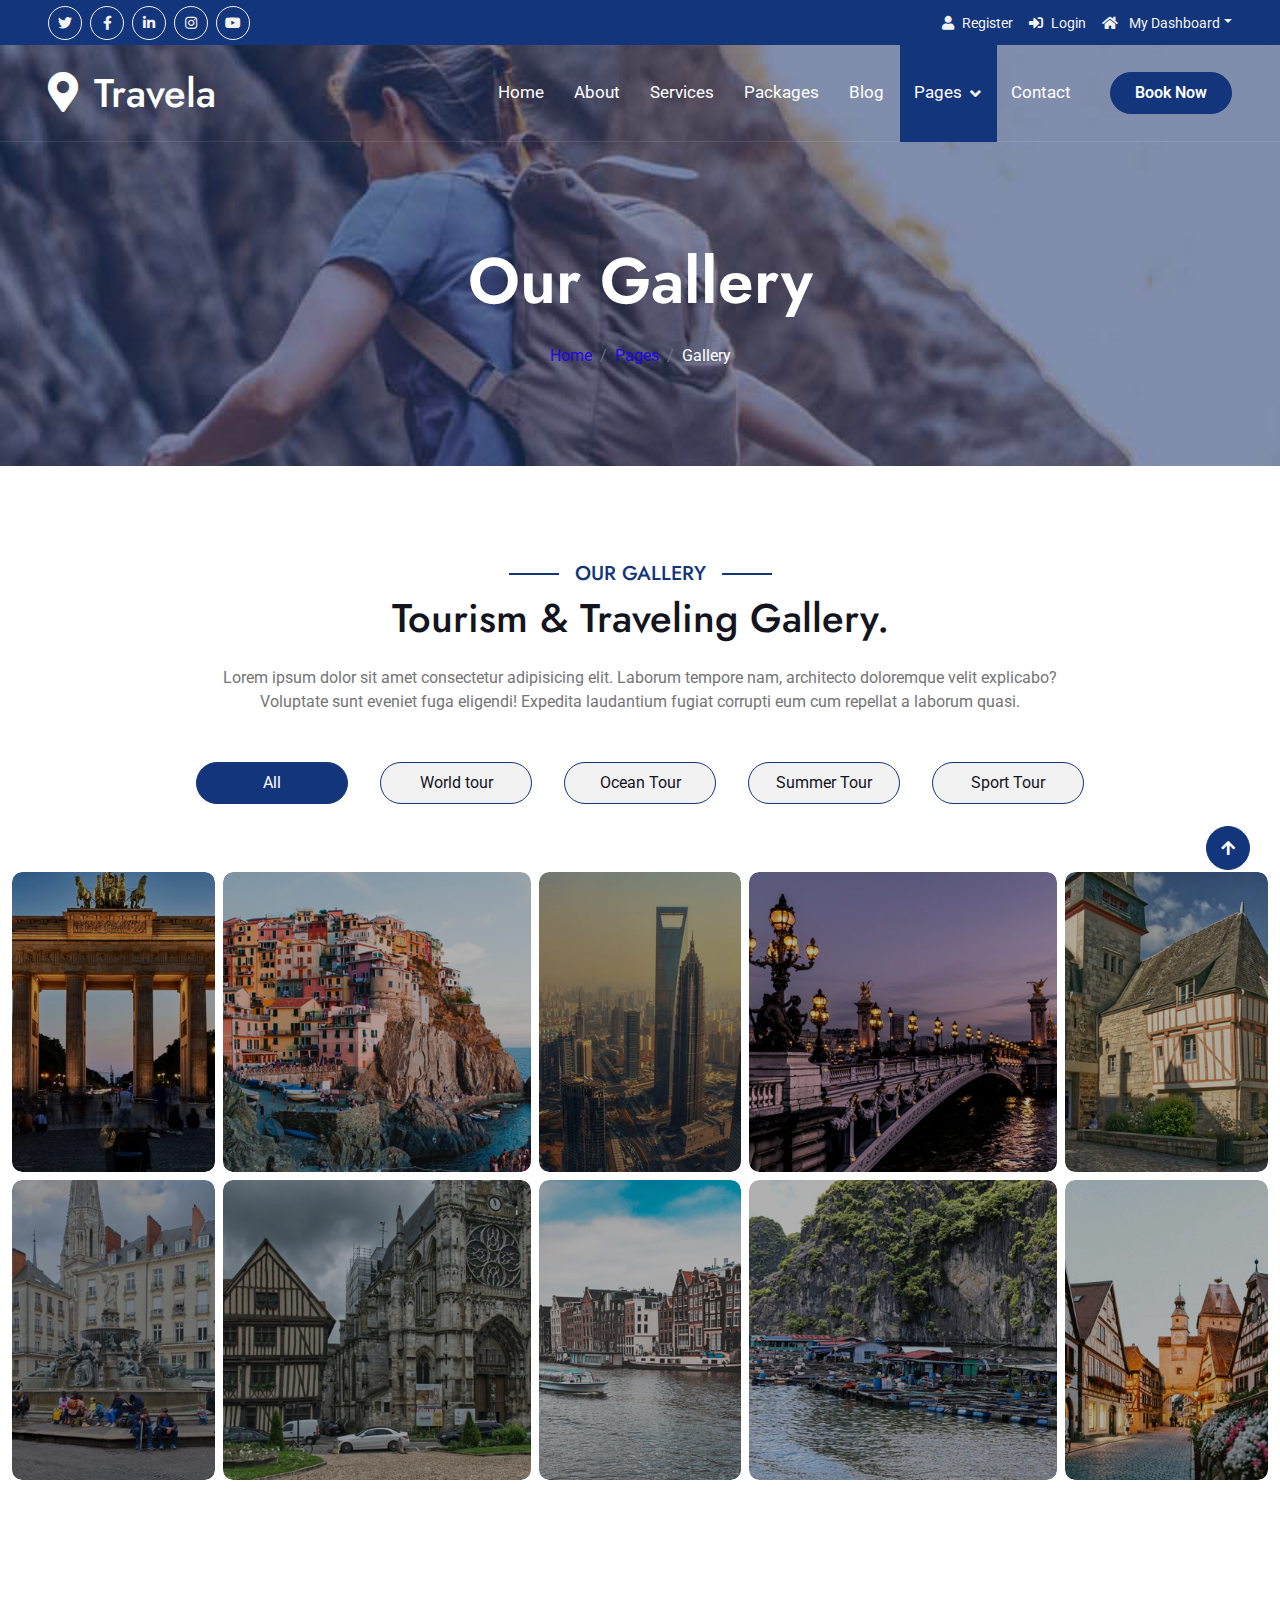
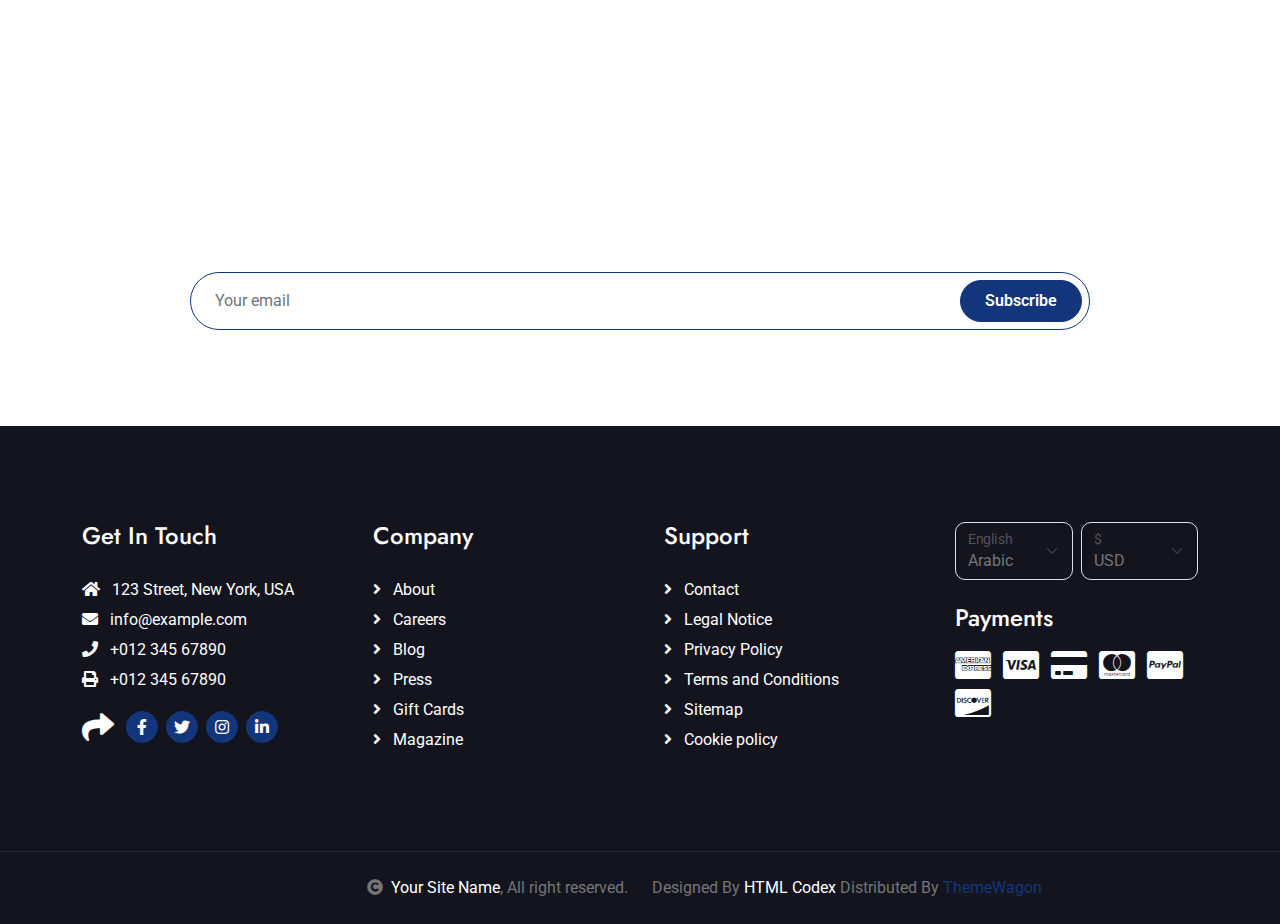
<file: gallery.html>
<!DOCTYPE html>
<html lang="en">

    <head>
        <meta charset="utf-8">
        <title>Travela - Tourism Website Template</title>
        <meta content="width=device-width, initial-scale=1.0" name="viewport">
        <meta content="" name="keywords">
        <meta content="" name="description">

        <!-- Google Web Fonts -->
        <link rel="preconnect" href="https://fonts.googleapis.com">
        <link rel="preconnect" href="https://fonts.gstatic.com" crossorigin>
        <link href="https://fonts.googleapis.com/css2?family=Jost:wght@500;600&family=Roboto&display=swap" rel="stylesheet"> 

        <!-- Icon Font Stylesheet -->
        <link rel="stylesheet" href="https://use.fontawesome.com/releases/v5.15.4/css/all.css"/>
        <link href="https://cdn.jsdelivr.net/npm/bootstrap-icons@1.4.1/font/bootstrap-icons.css" rel="stylesheet">

        <!-- Libraries Stylesheet -->
        <link href="lib/owlcarousel/assets/owl.carousel.min.css" rel="stylesheet">
        <link href="lib/lightbox/css/lightbox.min.css" rel="stylesheet">


        <!-- Customized Bootstrap Stylesheet -->
        <link href="css/bootstrap.min.css" rel="stylesheet">

        <!-- Template Stylesheet -->
        <link href="css/style.css" rel="stylesheet">
    </head>

    <body>

        <!-- Spinner Start -->
        <div id="spinner" class="show bg-white position-fixed translate-middle w-100 vh-100 top-50 start-50 d-flex align-items-center justify-content-center">
            <div class="spinner-border text-primary" style="width: 3rem; height: 3rem;" role="status">
                <span class="sr-only">Loading...</span>
            </div>
        </div>
        <!-- Spinner End -->

        <!-- Topbar Start -->
        <div class="container-fluid bg-primary px-5 d-none d-lg-block">
            <div class="row gx-0">
                <div class="col-lg-8 text-center text-lg-start mb-2 mb-lg-0">
                    <div class="d-inline-flex align-items-center" style="height: 45px;">
                        <a class="btn btn-sm btn-outline-light btn-sm-square rounded-circle me-2" href=""><i class="fab fa-twitter fw-normal"></i></a>
                        <a class="btn btn-sm btn-outline-light btn-sm-square rounded-circle me-2" href=""><i class="fab fa-facebook-f fw-normal"></i></a>
                        <a class="btn btn-sm btn-outline-light btn-sm-square rounded-circle me-2" href=""><i class="fab fa-linkedin-in fw-normal"></i></a>
                        <a class="btn btn-sm btn-outline-light btn-sm-square rounded-circle me-2" href=""><i class="fab fa-instagram fw-normal"></i></a>
                        <a class="btn btn-sm btn-outline-light btn-sm-square rounded-circle" href=""><i class="fab fa-youtube fw-normal"></i></a>
                    </div>
                </div>
                <div class="col-lg-4 text-center text-lg-end">
                    <div class="d-inline-flex align-items-center" style="height: 45px;">
                        <a href="#"><small class="me-3 text-light"><i class="fa fa-user me-2"></i>Register</small></a>
                        <a href="#"><small class="me-3 text-light"><i class="fa fa-sign-in-alt me-2"></i>Login</small></a>
                        <div class="dropdown">
                            <a href="#" class="dropdown-toggle text-light" data-bs-toggle="dropdown"><small><i class="fa fa-home me-2"></i> My Dashboard</small></a>
                            <div class="dropdown-menu rounded">
                                <a href="#" class="dropdown-item"><i class="fas fa-user-alt me-2"></i> My Profile</a>
                                <a href="#" class="dropdown-item"><i class="fas fa-comment-alt me-2"></i> Inbox</a>
                                <a href="#" class="dropdown-item"><i class="fas fa-bell me-2"></i> Notifications</a>
                                <a href="#" class="dropdown-item"><i class="fas fa-cog me-2"></i> Account Settings</a>
                                <a href="#" class="dropdown-item"><i class="fas fa-power-off me-2"></i> Log Out</a>
                            </div>
                        </div>
                    </div>
                </div>
            </div>
        </div>
        <!-- Topbar End -->

        <!-- Navbar & Hero Start -->
        <div class="container-fluid position-relative p-0">
            <nav class="navbar navbar-expand-lg navbar-light px-4 px-lg-5 py-3 py-lg-0">
                <a href="" class="navbar-brand p-0">
                    <h1 class="m-0"><i class="fa fa-map-marker-alt me-3"></i>Travela</h1>
                    <!-- <img src="img/logo.png" alt="Logo"> -->
                </a>
                <button class="navbar-toggler" type="button" data-bs-toggle="collapse" data-bs-target="#navbarCollapse">
                    <span class="fa fa-bars"></span>
                </button>
                <div class="collapse navbar-collapse" id="navbarCollapse">
                    <div class="navbar-nav ms-auto py-0">
                        <a href="index.html" class="nav-item nav-link">Home</a>
                        <a href="about.html" class="nav-item nav-link">About</a>
                        <a href="services.html" class="nav-item nav-link">Services</a>
                        <a href="packages.html" class="nav-item nav-link">Packages</a>
                        <a href="blog.html" class="nav-item nav-link">Blog</a>
                        <div class="nav-item dropdown">
                            <a href="#" class="nav-link dropdown-toggle active" data-bs-toggle="dropdown">Pages</a>
                            <div class="dropdown-menu m-0">
                                <a href="destination.html" class="dropdown-item">Destination</a>
                                <a href="tour.html" class="dropdown-item">Explore Tour</a>
                                <a href="booking.html" class="dropdown-item">Travel Booking</a>
                                <a href="gallery.html" class="dropdown-item active">Our Gallery</a>
                                <a href="guides.html" class="dropdown-item">Travel Guides</a>
                                <a href="testimonial.html" class="dropdown-item">Testimonial</a>
                                <a href="404.html" class="dropdown-item">404 Page</a>
                            </div>
                        </div>
                        <a href="contact.html" class="nav-item nav-link">Contact</a>
                    </div>
                    <a href="" class="btn btn-primary rounded-pill py-2 px-4 ms-lg-4">Book Now</a>
                </div>
            </nav>
        </div>
        <!-- Navbar & Hero End -->

        <!-- Header Start -->
        <div class="container-fluid bg-breadcrumb">
            <div class="container text-center py-5" style="max-width: 900px;">
                <h3 class="text-white display-3 mb-4">Our Gallery</h1>
                <ol class="breadcrumb justify-content-center mb-0">
                    <li class="breadcrumb-item"><a href="index.html">Home</a></li>
                    <li class="breadcrumb-item"><a href="#">Pages</a></li>
                    <li class="breadcrumb-item active text-white">Gallery</li>
                </ol>    
            </div>
        </div>
        <!-- Header End -->

        <!-- Gallery Start -->
        <div class="container-fluid gallery py-5 my-5">
            <div class="mx-auto text-center mb-5" style="max-width: 900px;">
                <h5 class="section-title px-3">Our Gallery</h5>
                <h1 class="mb-4">Tourism & Traveling Gallery.</h1>
                <p class="mb-0">Lorem ipsum dolor sit amet consectetur adipisicing elit. Laborum tempore nam, architecto doloremque velit explicabo? Voluptate sunt eveniet fuga eligendi! Expedita laudantium fugiat corrupti eum cum repellat a laborum quasi.
                </p>
            </div>
            <div class="tab-class text-center">
                <ul class="nav nav-pills d-inline-flex justify-content-center mb-5">
                    <li class="nav-item">
                        <a class="d-flex mx-3 py-2 border border-primary bg-light rounded-pill active" data-bs-toggle="pill" href="#GalleryTab-1">
                            <span class="text-dark" style="width: 150px;">All</span>
                        </a>
                    </li>
                    <li class="nav-item">
                        <a class="d-flex py-2 mx-3 border border-primary bg-light rounded-pill" data-bs-toggle="pill" href="#GalleryTab-2">
                            <span class="text-dark" style="width: 150px;">World tour</span>
                        </a>
                    </li>
                    <li class="nav-item">
                        <a class="d-flex mx-3 py-2 border border-primary bg-light rounded-pill" data-bs-toggle="pill" href="#GalleryTab-3">
                            <span class="text-dark" style="width: 150px;">Ocean Tour</span>
                        </a>
                    </li>
                    <li class="nav-item">
                        <a class="d-flex mx-3 py-2 border border-primary bg-light rounded-pill" data-bs-toggle="pill" href="#GalleryTab-4">
                            <span class="text-dark" style="width: 150px;">Summer Tour</span>
                        </a>
                    </li>
                    <li class="nav-item">
                        <a class="d-flex mx-3 py-2 border border-primary bg-light rounded-pill" data-bs-toggle="pill" href="#GalleryTab-5">
                            <span class="text-dark" style="width: 150px;">Sport Tour</span>
                        </a>
                    </li>
                </ul>
                <div class="tab-content">
                    <div id="GalleryTab-1" class="tab-pane fade show p-0 active">
                        <div class="row g-2">
                            <div class="col-sm-6 col-md-6 col-lg-4 col-xl-2">
                                <div class="gallery-item h-100">
                                    <img src="img/gallery-1.jpg" class="img-fluid w-100 h-100 rounded" alt="Image">
                                    <div class="gallery-content">
                                        <div class="gallery-info">
                                            <h5 class="text-white text-uppercase mb-2">World Tour</h5>
                                            <a href="#" class="btn-hover text-white">View All Place <i class="fa fa-arrow-right ms-2"></i></a>
                                        </div>
                                    </div>
                                    <div class="gallery-plus-icon">
                                        <a href="img/gallery-1.jpg" data-lightbox="gallery-1" class="my-auto"><i class="fas fa-plus fa-2x text-white"></i></a>
                                    </div>
                                </div>
                            </div>
                            <div class="col-sm-6 col-md-6 col-lg-4 col-xl-3">
                                <div class="gallery-item h-100">
                                    <img src="img/gallery-2.jpg" class="img-fluid w-100 h-100 rounded" alt="Image">
                                    <div class="gallery-content">
                                        <div class="gallery-info">
                                            <h5 class="text-white text-uppercase mb-2">World Tour</h5>
                                            <a href="#" class="btn-hover text-white">View All Place <i class="fa fa-arrow-right ms-2"></i></a>
                                        </div>
                                    </div>
                                    <div class="gallery-plus-icon">
                                        <a href="img/gallery-2.jpg" data-lightbox="gallery-2" class="my-auto"><i class="fas fa-plus fa-2x text-white"></i></a>
                                    </div>
                                </div>
                            </div>
                            <div class="col-sm-6 col-md-6 col-lg-4 col-xl-2">
                                <div class="gallery-item h-100">
                                    <img src="img/gallery-3.jpg" class="img-fluid w-100 h-100 rounded" alt="Image">
                                    <div class="gallery-content">
                                        <div class="gallery-info">
                                            <h5 class="text-white text-uppercase mb-2">World Tour</h5>
                                            <a href="#" class="btn-hover text-white">View All Place <i class="fa fa-arrow-right ms-2"></i></a>
                                        </div>
                                    </div>
                                    <div class="gallery-plus-icon">
                                        <a href="img/gallery-3.jpg" data-lightbox="gallery-3" class="my-auto"><i class="fas fa-plus fa-2x text-white"></i></a>
                                    </div>
                                </div>
                            </div>
                            <div class="col-sm-6 col-md-6 col-lg-4 col-xl-3">
                                <div class="gallery-item h-100">
                                    <img src="img/gallery-4.jpg" class="img-fluid w-100 h-100 rounded" alt="Image">
                                    <div class="gallery-content">
                                        <div class="gallery-info">
                                            <h5 class="text-white text-uppercase mb-2">World Tour</h5>
                                            <a href="#" class="btn-hover text-white">View All Place <i class="fa fa-arrow-right ms-2"></i></a>
                                        </div>
                                    </div>
                                    <div class="gallery-plus-icon">
                                        <a href="img/gallery-4.jpg" data-lightbox="gallery-4" class="my-auto"><i class="fas fa-plus fa-2x text-white"></i></a>
                                    </div>
                                </div>
                            </div>
                            <div class="col-sm-6 col-md-6 col-lg-4 col-xl-2">
                                <div class="gallery-item h-100">
                                    <img src="img/gallery-5.jpg" class="img-fluid w-100 h-100 rounded" alt="Image">
                                    <div class="gallery-content">
                                        <div class="gallery-info">
                                            <h5 class="text-white text-uppercase mb-2">World Tour</h5>
                                            <a href="#" class="btn-hover text-white">View All Place <i class="fa fa-arrow-right ms-2"></i></a>
                                        </div>
                                    </div>
                                    <div class="gallery-plus-icon">
                                        <a href="img/gallery-5.jpg" data-lightbox="gallery-5" class="my-auto"><i class="fas fa-plus fa-2x text-white"></i></a>
                                    </div>
                                </div>
                            </div>
                            <div class="col-sm-6 col-md-6 col-lg-4 col-xl-2">
                                <div class="gallery-item h-100">
                                    <img src="img/gallery-6.jpg" class="img-fluid w-100 h-100 rounded" alt="Image">
                                    <div class="gallery-content">
                                        <div class="gallery-info">
                                            <h5 class="text-white text-uppercase mb-2">World Tour</h5>
                                            <a href="#" class="btn-hover text-white">View All Place <i class="fa fa-arrow-right ms-2"></i></a>
                                        </div>
                                    </div>
                                    <div class="gallery-plus-icon">
                                        <a href="img/gallery-6.jpg" data-lightbox="gallery-6" class="my-auto"><i class="fas fa-plus fa-2x text-white"></i></a>
                                    </div>
                                </div>
                            </div>
                            <div class="col-sm-6 col-md-6 col-lg-3 col-xl-3">
                                <div class="gallery-item h-100">
                                    <img src="img/gallery-7.jpg" class="img-fluid w-100 h-100 rounded" alt="Image">
                                    <div class="gallery-content">
                                        <div class="gallery-info">
                                            <h5 class="text-white text-uppercase mb-2">World Tour</h5>
                                            <a href="#" class="btn-hover text-white">View All Place <i class="fa fa-arrow-right ms-2"></i></a>
                                        </div>
                                    </div>
                                    <div class="gallery-plus-icon">
                                        <a href="img/gallery-7.jpg" data-lightbox="gallery-7" class="my-auto"><i class="fas fa-plus fa-2x text-white"></i></a>
                                    </div>
                                </div>
                            </div>
                            <div class="col-sm-6 col-md-6 col-lg-3 col-xl-2">
                                <div class="gallery-item h-100">
                                    <img src="img/gallery-8.jpg" class="img-fluid w-100 h-100 rounded" alt="Image">
                                    <div class="gallery-content">
                                        <div class="gallery-info">
                                            <h5 class="text-white text-uppercase mb-2">World Tour</h5>
                                            <a href="#" class="btn-hover text-white">View All Place <i class="fa fa-arrow-right ms-2"></i></a>
                                        </div>
                                    </div>
                                    <div class="gallery-plus-icon">
                                        <a href="img/gallery-8.jpg" data-lightbox="gallery-8" class="my-auto"><i class="fas fa-plus fa-2x text-white"></i></a>
                                    </div>
                                </div>
                            </div>
                            <div class="col-sm-6 col-md-6 col-lg-3 col-xl-3">
                                <div class="gallery-item h-100">
                                    <img src="img/gallery-9.jpg" class="img-fluid w-100 h-100 rounded" alt="Image">
                                    <div class="gallery-content">
                                        <div class="gallery-info">
                                            <h5 class="text-white text-uppercase mb-2">World Tour</h5>
                                            <a href="#" class="btn-hover text-white">View All Place <i class="fa fa-arrow-right ms-2"></i></a>
                                        </div>
                                    </div>
                                    <div class="gallery-plus-icon">
                                        <a href="img/gallery-9.jpg" data-lightbox="gallery-9" class="my-auto"><i class="fas fa-plus fa-2x text-white"></i></a>
                                    </div>
                                </div>
                            </div>
                            <div class="col-sm-6 col-md-6 col-lg-3 col-xl-2">
                                <div class="gallery-item h-100">
                                    <img src="img/gallery-10.jpg" class="img-fluid w-100 h-100 rounded" alt="Image">
                                    <div class="gallery-content">
                                        <div class="gallery-info">
                                            <h5 class="text-white text-uppercase mb-2">World Tour</h5>
                                            <a href="#" class="btn-hover text-white">View All Place <i class="fa fa-arrow-right ms-2"></i></a>
                                        </div>
                                    </div>
                                    <div class="gallery-plus-icon">
                                        <a href="img/gallery-10.jpg" data-lightbox="gallery-10" class="my-auto"><i class="fas fa-plus fa-2x text-white"></i></a>
                                    </div>
                                </div>
                            </div>
                        </div>
                    </div>
                    <div id="GalleryTab-2" class="tab-pane fade show p-0">
                        <div class="row g-2">
                            <div class="col-sm-6 col-md-6 col-lg-4 col-xl-3">
                                <div class="gallery-item h-100">
                                    <img src="img/gallery-2.jpg" class="img-fluid w-100 h-100 rounded" alt="Image">
                                    <div class="gallery-content">
                                        <div class="gallery-info">
                                            <h5 class="text-white text-uppercase mb-2">World Tour</h5>
                                            <a href="#" class="btn-hover text-white">View All Place <i class="fa fa-arrow-right ms-2"></i></a>
                                        </div>
                                    </div>
                                    <div class="gallery-plus-icon">
                                        <a href="img/gallery-2.jpg" data-lightbox="gallery-2" class="my-auto"><i class="fas fa-plus fa-2x text-white"></i></a>
                                    </div>
                                </div>
                            </div>
                            <div class="col-sm-6 col-md-6 col-lg-4 col-xl-2">
                                <div class="gallery-item h-100">
                                    <img src="img/gallery-3.jpg" class="img-fluid w-100 h-100 rounded" alt="Image">
                                    <div class="gallery-content">
                                        <div class="gallery-info">
                                            <h5 class="text-white text-uppercase mb-2">World Tour</h5>
                                            <a href="#" class="btn-hover text-white">View All Place <i class="fa fa-arrow-right ms-2"></i></a>
                                        </div>
                                    </div>
                                    <div class="gallery-plus-icon">
                                        <a href="img/gallery-3.jpg" data-lightbox="gallery-3" class="my-auto"><i class="fas fa-plus fa-2x text-white"></i></a>
                                    </div>
                                </div>
                            </div>
                        </div>
                    </div>
                    <div id="GalleryTab-3" class="tab-pane fade show p-0">
                        <div class="row g-2">
                            <div class="col-sm-6 col-md-6 col-lg-4 col-xl-3">
                                <div class="gallery-item h-100">
                                    <img src="img/gallery-2.jpg" class="img-fluid w-100 h-100 rounded" alt="Image">
                                    <div class="gallery-content">
                                        <div class="gallery-info">
                                            <h5 class="text-white text-uppercase mb-2">World Tour</h5>
                                            <a href="#" class="btn-hover text-white">View All Place <i class="fa fa-arrow-right ms-2"></i></a>
                                        </div>
                                    </div>
                                    <div class="gallery-plus-icon">
                                        <a href="img/gallery-2.jpg" data-lightbox="gallery-2" class="my-auto"><i class="fas fa-plus fa-2x text-white"></i></a>
                                    </div>
                                </div>
                            </div>
                            <div class="col-sm-6 col-md-6 col-lg-4 col-xl-2">
                                <div class="gallery-item h-100">
                                    <img src="img/gallery-3.jpg" class="img-fluid w-100 h-100 rounded" alt="Image">
                                    <div class="gallery-content">
                                        <div class="gallery-info">
                                            <h5 class="text-white text-uppercase mb-2">World Tour</h5>
                                            <a href="#" class="btn-hover text-white">View All Place <i class="fa fa-arrow-right ms-2"></i></a>
                                        </div>
                                    </div>
                                    <div class="gallery-plus-icon">
                                        <a href="img/gallery-3.jpg" data-lightbox="gallery-3" class="my-auto"><i class="fas fa-plus fa-2x text-white"></i></a>
                                    </div>
                                </div>
                            </div>
                        </div>
                    </div>
                    <div id="GalleryTab-4" class="tab-pane fade show p-0">
                        <div class="row g-2">
                            <div class="col-sm-6 col-md-6 col-lg-4 col-xl-3">
                                <div class="gallery-item h-100">
                                    <img src="img/gallery-2.jpg" class="img-fluid w-100 h-100 rounded" alt="Image">
                                    <div class="gallery-content">
                                        <div class="gallery-info">
                                            <h5 class="text-white text-uppercase mb-2">World Tour</h5>
                                            <a href="#" class="btn-hover text-white">View All Place <i class="fa fa-arrow-right ms-2"></i></a>
                                        </div>
                                    </div>
                                    <div class="gallery-plus-icon">
                                        <a href="img/gallery-2.jpg" data-lightbox="gallery-2" class="my-auto"><i class="fas fa-plus fa-2x text-white"></i></a>
                                    </div>
                                </div>
                            </div>
                            <div class="col-sm-6 col-md-6 col-lg-4 col-xl-2">
                                <div class="gallery-item h-100">
                                    <img src="img/gallery-3.jpg" class="img-fluid w-100 h-100 rounded" alt="Image">
                                    <div class="gallery-content">
                                        <div class="gallery-info">
                                            <h5 class="text-white text-uppercase mb-2">World Tour</h5>
                                            <a href="#" class="btn-hover text-white">View All Place <i class="fa fa-arrow-right ms-2"></i></a>
                                        </div>
                                    </div>
                                    <div class="gallery-plus-icon">
                                        <a href="img/gallery-3.jpg" data-lightbox="gallery-3" class="my-auto"><i class="fas fa-plus fa-2x text-white"></i></a>
                                    </div>
                                </div>
                            </div>
                        </div>
                    </div>
                    <div id="GalleryTab-5" class="tab-pane fade show p-0">
                        <div class="row g-2">
                            <div class="col-sm-6 col-md-6 col-lg-4 col-xl-3">
                                <div class="gallery-item h-100">
                                    <img src="img/gallery-2.jpg" class="img-fluid w-100 h-100 rounded" alt="Image">
                                    <div class="gallery-content">
                                        <div class="gallery-info">
                                            <h5 class="text-white text-uppercase mb-2">World Tour</h5>
                                            <a href="#" class="btn-hover text-white">View All Place <i class="fa fa-arrow-right ms-2"></i></a>
                                        </div>
                                    </div>
                                    <div class="gallery-plus-icon">
                                        <a href="img/gallery-2.jpg" data-lightbox="gallery-2" class="my-auto"><i class="fas fa-plus fa-2x text-white"></i></a>
                                    </div>
                                </div>
                            </div>
                            <div class="col-sm-6 col-md-6 col-lg-4 col-xl-2">
                                <div class="gallery-item h-100">
                                    <img src="img/gallery-3.jpg" class="img-fluid w-100 h-100 rounded" alt="Image">
                                    <div class="gallery-content">
                                        <div class="gallery-info">
                                            <h5 class="text-white text-uppercase mb-2">World Tour</h5>
                                            <a href="#" class="btn-hover text-white">View All Place <i class="fa fa-arrow-right ms-2"></i></a>
                                        </div>
                                    </div>
                                    <div class="gallery-plus-icon">
                                        <a href="img/gallery-3.jpg" data-lightbox="gallery-3" class="my-auto"><i class="fas fa-plus fa-2x text-white"></i></a>
                                    </div>
                                </div>
                            </div>
                        </div>
                    </div>
                </div>
            </div>
        </div>
        <!-- Gallery End -->

        <!-- Subscribe Start -->
        <div class="container-fluid subscribe py-5">
            <div class="container text-center py-5">
                <div class="mx-auto text-center" style="max-width: 900px;">
                    <h5 class="subscribe-title px-3">Subscribe</h5>
                    <h1 class="text-white mb-4">Our Newsletter</h1>
                    <p class="text-white mb-5">Lorem ipsum dolor sit amet consectetur adipisicing elit. Laborum tempore nam, architecto doloremque velit explicabo? Voluptate sunt eveniet fuga eligendi! Expedita laudantium fugiat corrupti eum cum repellat a laborum quasi.
                    </p>
                    <div class="position-relative mx-auto">
                        <input class="form-control border-primary rounded-pill w-100 py-3 ps-4 pe-5" type="text" placeholder="Your email">
                        <button type="button" class="btn btn-primary rounded-pill position-absolute top-0 end-0 py-2 px-4 mt-2 me-2">Subscribe</button>
                    </div>
                </div>
            </div>
        </div>
        <!-- Subscribe End -->

        <!-- Footer Start -->
        <div class="container-fluid footer py-5">
            <div class="container py-5">
                <div class="row g-5">
                    <div class="col-md-6 col-lg-6 col-xl-3">
                        <div class="footer-item d-flex flex-column">
                            <h4 class="mb-4 text-white">Get In Touch</h4>
                            <a href=""><i class="fas fa-home me-2"></i> 123 Street, New York, USA</a>
                            <a href=""><i class="fas fa-envelope me-2"></i> info@example.com</a>
                            <a href=""><i class="fas fa-phone me-2"></i> +012 345 67890</a>
                            <a href="" class="mb-3"><i class="fas fa-print me-2"></i> +012 345 67890</a>
                            <div class="d-flex align-items-center">
                                <i class="fas fa-share fa-2x text-white me-2"></i>
                                <a class="btn-square btn btn-primary rounded-circle mx-1" href=""><i class="fab fa-facebook-f"></i></a>
                                <a class="btn-square btn btn-primary rounded-circle mx-1" href=""><i class="fab fa-twitter"></i></a>
                                <a class="btn-square btn btn-primary rounded-circle mx-1" href=""><i class="fab fa-instagram"></i></a>
                                <a class="btn-square btn btn-primary rounded-circle mx-1" href=""><i class="fab fa-linkedin-in"></i></a>
                            </div>
                        </div>
                    </div>
                    <div class="col-md-6 col-lg-6 col-xl-3">
                        <div class="footer-item d-flex flex-column">
                            <h4 class="mb-4 text-white">Company</h4>
                            <a href=""><i class="fas fa-angle-right me-2"></i> About</a>
                            <a href=""><i class="fas fa-angle-right me-2"></i> Careers</a>
                            <a href=""><i class="fas fa-angle-right me-2"></i> Blog</a>
                            <a href=""><i class="fas fa-angle-right me-2"></i> Press</a>
                            <a href=""><i class="fas fa-angle-right me-2"></i> Gift Cards</a>
                            <a href=""><i class="fas fa-angle-right me-2"></i> Magazine</a>
                        </div>
                    </div>
                    <div class="col-md-6 col-lg-6 col-xl-3">
                        <div class="footer-item d-flex flex-column">
                            <h4 class="mb-4 text-white">Support</h4>
                            <a href=""><i class="fas fa-angle-right me-2"></i> Contact</a>
                            <a href=""><i class="fas fa-angle-right me-2"></i> Legal Notice</a>
                            <a href=""><i class="fas fa-angle-right me-2"></i> Privacy Policy</a>
                            <a href=""><i class="fas fa-angle-right me-2"></i> Terms and Conditions</a>
                            <a href=""><i class="fas fa-angle-right me-2"></i> Sitemap</a>
                            <a href=""><i class="fas fa-angle-right me-2"></i> Cookie policy</a>
                        </div>
                    </div>
                    <div class="col-md-6 col-lg-6 col-xl-3">
                        <div class="footer-item">
                            <div class="row gy-3 gx-2 mb-4">
                                <div class="col-xl-6">
                                    <form>
                                        <div class="form-floating">
                                            <select class="form-select bg-dark border" id="select1">
                                                <option value="1">Arabic</option>
                                                <option value="2">German</option>
                                                <option value="3">Greek</option>
                                                <option value="3">New York</option>
                                            </select>
                                            <label for="select1">English</label>
                                        </div>
                                    </form>
                                </div>
                                <div class="col-xl-6">
                                    <form>
                                        <div class="form-floating">
                                            <select class="form-select bg-dark border" id="select1">
                                                <option value="1">USD</option>
                                                <option value="2">EUR</option>
                                                <option value="3">INR</option>
                                                <option value="3">GBP</option>
                                            </select>
                                            <label for="select1">$</label>
                                        </div>
                                    </form>
                                </div>
                            </div>
                            <h4 class="text-white mb-3">Payments</h4>
                            <div class="footer-bank-card">
                                <a href="#" class="text-white me-2"><i class="fab fa-cc-amex fa-2x"></i></a>
                                <a href="#" class="text-white me-2"><i class="fab fa-cc-visa fa-2x"></i></a>
                                <a href="#" class="text-white me-2"><i class="fas fa-credit-card fa-2x"></i></a>
                                <a href="#" class="text-white me-2"><i class="fab fa-cc-mastercard fa-2x"></i></a>
                                <a href="#" class="text-white me-2"><i class="fab fa-cc-paypal fa-2x"></i></a>
                                <a href="#" class="text-white"><i class="fab fa-cc-discover fa-2x"></i></a>
                            </div>
                        </div>
                    </div>
                </div>
            </div>
        </div>
        <!-- Footer End -->
        
        <!-- Copyright Start -->
        <div class="container-fluid copyright text-body py-4">
            <div class="container">
                <div class="row g-4 align-items-center">
                    <div class="col-md-6 text-center text-md-end mb-md-0">
                        <i class="fas fa-copyright me-2"></i><a class="text-white" href="#">Your Site Name</a>, All right reserved.
                    </div>
                    <div class="col-md-6 text-center text-md-start">
                        <!--/*** This template is free as long as you keep the below author’s credit link/attribution link/backlink. ***/-->
                        <!--/*** If you'd like to use the template without the below author’s credit link/attribution link/backlink, ***/-->
                        <!--/*** you can purchase the Credit Removal License from "https://htmlcodex.com/credit-removal". ***/-->
                        Designed By <a class="text-white" href="https://htmlcodex.com">HTML Codex</a> Distributed By <a href="https://themewagon.com">ThemeWagon</a>
                    </div>
                    </div>
                </div>
            </div>
        </div>
        <!-- Copyright End -->

        <!-- Back to Top -->
        <a href="#" class="btn btn-primary btn-primary-outline-0 btn-md-square back-to-top"><i class="fa fa-arrow-up"></i></a>   

        
        <!-- JavaScript Libraries -->
        <script src="https://ajax.googleapis.com/ajax/libs/jquery/3.6.4/jquery.min.js"></script>
        <script src="https://cdn.jsdelivr.net/npm/bootstrap@5.0.0/dist/js/bootstrap.bundle.min.js"></script>
        <script src="lib/easing/easing.min.js"></script>
        <script src="lib/waypoints/waypoints.min.js"></script>
        <script src="lib/owlcarousel/owl.carousel.min.js"></script>
        <script src="lib/lightbox/js/lightbox.min.js"></script>
        

        <!-- Template Javascript -->
        <script src="js/main.js"></script>
    </body>

</html>
</file>
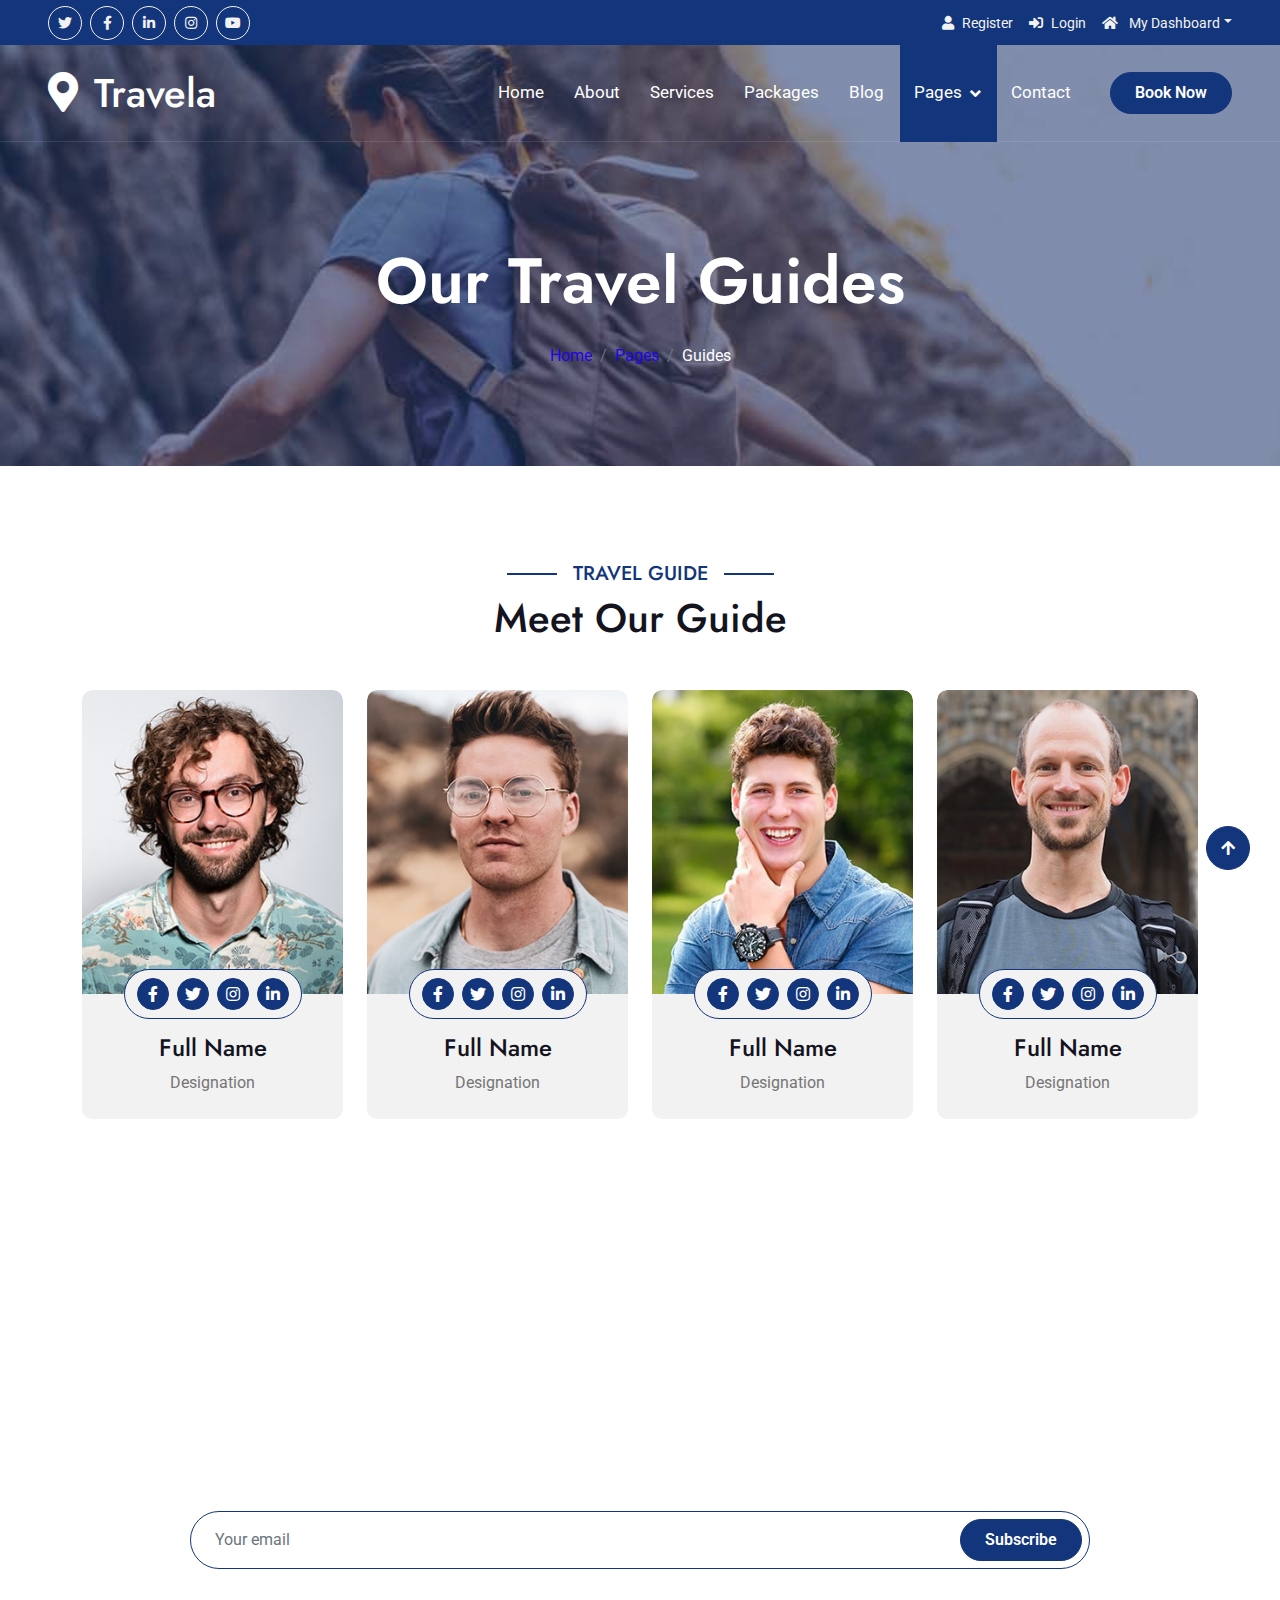
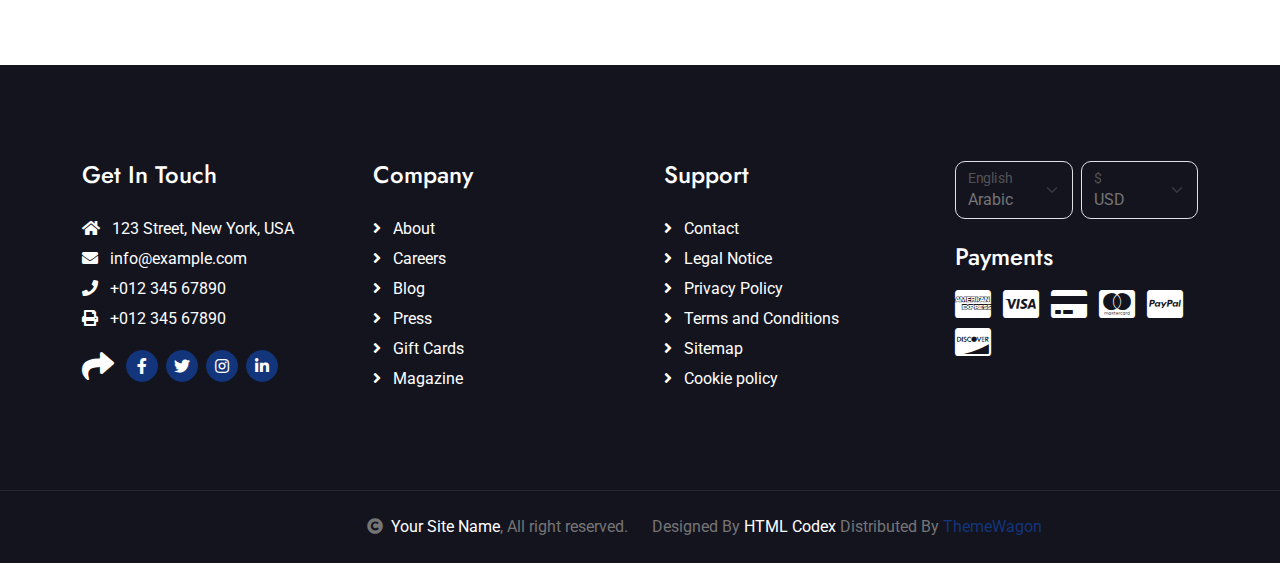
<file: guides.html>
<!DOCTYPE html>
<html lang="en">

    <head>
        <meta charset="utf-8">
        <title>Travela - Tourism Website Template</title>
        <meta content="width=device-width, initial-scale=1.0" name="viewport">
        <meta content="" name="keywords">
        <meta content="" name="description">

        <!-- Google Web Fonts -->
        <link rel="preconnect" href="https://fonts.googleapis.com">
        <link rel="preconnect" href="https://fonts.gstatic.com" crossorigin>
        <link href="https://fonts.googleapis.com/css2?family=Jost:wght@500;600&family=Roboto&display=swap" rel="stylesheet"> 

        <!-- Icon Font Stylesheet -->
        <link rel="stylesheet" href="https://use.fontawesome.com/releases/v5.15.4/css/all.css"/>
        <link href="https://cdn.jsdelivr.net/npm/bootstrap-icons@1.4.1/font/bootstrap-icons.css" rel="stylesheet">

        <!-- Libraries Stylesheet -->
        <link href="lib/owlcarousel/assets/owl.carousel.min.css" rel="stylesheet">
        <link href="lib/lightbox/css/lightbox.min.css" rel="stylesheet">


        <!-- Customized Bootstrap Stylesheet -->
        <link href="css/bootstrap.min.css" rel="stylesheet">

        <!-- Template Stylesheet -->
        <link href="css/style.css" rel="stylesheet">
    </head>

    <body>

        <!-- Spinner Start -->
        <div id="spinner" class="show bg-white position-fixed translate-middle w-100 vh-100 top-50 start-50 d-flex align-items-center justify-content-center">
            <div class="spinner-border text-primary" style="width: 3rem; height: 3rem;" role="status">
                <span class="sr-only">Loading...</span>
            </div>
        </div>
        <!-- Spinner End -->

        <!-- Topbar Start -->
        <div class="container-fluid bg-primary px-5 d-none d-lg-block">
            <div class="row gx-0">
                <div class="col-lg-8 text-center text-lg-start mb-2 mb-lg-0">
                    <div class="d-inline-flex align-items-center" style="height: 45px;">
                        <a class="btn btn-sm btn-outline-light btn-sm-square rounded-circle me-2" href=""><i class="fab fa-twitter fw-normal"></i></a>
                        <a class="btn btn-sm btn-outline-light btn-sm-square rounded-circle me-2" href=""><i class="fab fa-facebook-f fw-normal"></i></a>
                        <a class="btn btn-sm btn-outline-light btn-sm-square rounded-circle me-2" href=""><i class="fab fa-linkedin-in fw-normal"></i></a>
                        <a class="btn btn-sm btn-outline-light btn-sm-square rounded-circle me-2" href=""><i class="fab fa-instagram fw-normal"></i></a>
                        <a class="btn btn-sm btn-outline-light btn-sm-square rounded-circle" href=""><i class="fab fa-youtube fw-normal"></i></a>
                    </div>
                </div>
                <div class="col-lg-4 text-center text-lg-end">
                    <div class="d-inline-flex align-items-center" style="height: 45px;">
                        <a href="#"><small class="me-3 text-light"><i class="fa fa-user me-2"></i>Register</small></a>
                        <a href="#"><small class="me-3 text-light"><i class="fa fa-sign-in-alt me-2"></i>Login</small></a>
                        <div class="dropdown">
                            <a href="#" class="dropdown-toggle text-light" data-bs-toggle="dropdown"><small><i class="fa fa-home me-2"></i> My Dashboard</small></a>
                            <div class="dropdown-menu rounded">
                                <a href="#" class="dropdown-item"><i class="fas fa-user-alt me-2"></i> My Profile</a>
                                <a href="#" class="dropdown-item"><i class="fas fa-comment-alt me-2"></i> Inbox</a>
                                <a href="#" class="dropdown-item"><i class="fas fa-bell me-2"></i> Notifications</a>
                                <a href="#" class="dropdown-item"><i class="fas fa-cog me-2"></i> Account Settings</a>
                                <a href="#" class="dropdown-item"><i class="fas fa-power-off me-2"></i> Log Out</a>
                            </div>
                        </div>
                    </div>
                </div>
            </div>
        </div>
        <!-- Topbar End -->

        <!-- Navbar & Hero Start -->
        <div class="container-fluid position-relative p-0">
            <nav class="navbar navbar-expand-lg navbar-light px-4 px-lg-5 py-3 py-lg-0">
                <a href="" class="navbar-brand p-0">
                    <h1 class="m-0"><i class="fa fa-map-marker-alt me-3"></i>Travela</h1>
                    <!-- <img src="img/logo.png" alt="Logo"> -->
                </a>
                <button class="navbar-toggler" type="button" data-bs-toggle="collapse" data-bs-target="#navbarCollapse">
                    <span class="fa fa-bars"></span>
                </button>
                <div class="collapse navbar-collapse" id="navbarCollapse">
                    <div class="navbar-nav ms-auto py-0">
                        <a href="index.html" class="nav-item nav-link">Home</a>
                        <a href="about.html" class="nav-item nav-link">About</a>
                        <a href="services.html" class="nav-item nav-link">Services</a>
                        <a href="packages.html" class="nav-item nav-link">Packages</a>
                        <a href="blog.html" class="nav-item nav-link">Blog</a>
                        <div class="nav-item dropdown">
                            <a href="#" class="nav-link dropdown-toggle active" data-bs-toggle="dropdown">Pages</a>
                            <div class="dropdown-menu m-0">
                                <a href="destination.html" class="dropdown-item">Destination</a>
                                <a href="tour.html" class="dropdown-item">Explore Tour</a>
                                <a href="booking.html" class="dropdown-item">Travel Booking</a>
                                <a href="gallery.html" class="dropdown-item">Our Gallery</a>
                                <a href="guides.html" class="dropdown-item active">Travel Guides</a>
                                <a href="testimonial.html" class="dropdown-item">Testimonial</a>
                                <a href="404.html" class="dropdown-item">404 Page</a>
                            </div>
                        </div>
                        <a href="contact.html" class="nav-item nav-link">Contact</a>
                    </div>
                    <a href="" class="btn btn-primary rounded-pill py-2 px-4 ms-lg-4">Book Now</a>
                </div>
            </nav>
        </div>
        <!-- Navbar & Hero End -->

        <!-- Header Start -->
        <div class="container-fluid bg-breadcrumb">
            <div class="container text-center py-5" style="max-width: 900px;">
                <h3 class="text-white display-3 mb-4">Our Travel Guides</h1>
                <ol class="breadcrumb justify-content-center mb-0">
                    <li class="breadcrumb-item"><a href="index.html">Home</a></li>
                    <li class="breadcrumb-item"><a href="#">Pages</a></li>
                    <li class="breadcrumb-item active text-white">Guides</li>
                </ol>    
            </div>
        </div>
        <!-- Header End -->

        <!-- Travel Guide Start -->
        <div class="container-fluid guide py-5">
            <div class="container py-5">
                <div class="mx-auto text-center mb-5" style="max-width: 900px;">
                    <h5 class="section-title px-3">Travel Guide</h5>
                    <h1 class="mb-0">Meet Our Guide</h1>
                </div>
                <div class="row g-4">
                    <div class="col-md-6 col-lg-3">
                        <div class="guide-item">
                            <div class="guide-img">
                                <div class="guide-img-efects">
                                    <img src="img/guide-1.jpg" class="img-fluid w-100 rounded-top" alt="Image">
                                </div>
                                <div class="guide-icon rounded-pill p-2">
                                    <a class="btn btn-square btn-primary rounded-circle mx-1" href=""><i class="fab fa-facebook-f"></i></a>
                                    <a class="btn btn-square btn-primary rounded-circle mx-1" href=""><i class="fab fa-twitter"></i></a>
                                    <a class="btn btn-square btn-primary rounded-circle mx-1" href=""><i class="fab fa-instagram"></i></a>
                                    <a class="btn btn-square btn-primary rounded-circle mx-1" href=""><i class="fab fa-linkedin-in"></i></a>
                                </div>
                            </div>
                            <div class="guide-title text-center rounded-bottom p-4">
                                <div class="guide-title-inner">
                                    <h4 class="mt-3">Full Name</h4>
                                    <p class="mb-0">Designation</p>
                                </div>
                            </div>
                        </div>
                    </div>
                    <div class="col-md-6 col-lg-3">
                        <div class="guide-item">
                            <div class="guide-img">
                                <div class="guide-img-efects">
                                    <img src="img/guide-2.jpg" class="img-fluid w-100 rounded-top" alt="Image">
                                </div>
                                <div class="guide-icon rounded-pill p-2">
                                    <a class="btn btn-square btn-primary rounded-circle mx-1" href=""><i class="fab fa-facebook-f"></i></a>
                                    <a class="btn btn-square btn-primary rounded-circle mx-1" href=""><i class="fab fa-twitter"></i></a>
                                    <a class="btn btn-square btn-primary rounded-circle mx-1" href=""><i class="fab fa-instagram"></i></a>
                                    <a class="btn btn-square btn-primary rounded-circle mx-1" href=""><i class="fab fa-linkedin-in"></i></a>
                                </div>
                            </div>
                            <div class="guide-title text-center rounded-bottom p-4">
                                <div class="guide-title-inner">
                                    <h4 class="mt-3">Full Name</h4>
                                    <p class="mb-0">Designation</p>
                                </div>
                            </div>
                        </div>
                    </div>
                    <div class="col-md-6 col-lg-3">
                        <div class="guide-item">
                            <div class="guide-img">
                                <div class="guide-img-efects">
                                    <img src="img/guide-3.jpg" class="img-fluid w-100 rounded-top" alt="Image">
                                </div>
                                <div class="guide-icon rounded-pill p-2">
                                    <a class="btn btn-square btn-primary rounded-circle mx-1" href=""><i class="fab fa-facebook-f"></i></a>
                                    <a class="btn btn-square btn-primary rounded-circle mx-1" href=""><i class="fab fa-twitter"></i></a>
                                    <a class="btn btn-square btn-primary rounded-circle mx-1" href=""><i class="fab fa-instagram"></i></a>
                                    <a class="btn btn-square btn-primary rounded-circle mx-1" href=""><i class="fab fa-linkedin-in"></i></a>
                                </div>
                            </div>
                            <div class="guide-title text-center rounded-bottom p-4">
                                <div class="guide-title-inner">
                                    <h4 class="mt-3">Full Name</h4>
                                    <p class="mb-0">Designation</p>
                                </div>
                            </div>
                        </div>
                    </div>
                    <div class="col-md-6 col-lg-3">
                        <div class="guide-item">
                            <div class="guide-img">
                                <div class="guide-img-efects">
                                    <img src="img/guide-4.jpg" class="img-fluid w-100 rounded-top" alt="Image">
                                </div>
                                <div class="guide-icon rounded-pill p-2">
                                    <a class="btn btn-square btn-primary rounded-circle mx-1" href=""><i class="fab fa-facebook-f"></i></a>
                                    <a class="btn btn-square btn-primary rounded-circle mx-1" href=""><i class="fab fa-twitter"></i></a>
                                    <a class="btn btn-square btn-primary rounded-circle mx-1" href=""><i class="fab fa-instagram"></i></a>
                                    <a class="btn btn-square btn-primary rounded-circle mx-1" href=""><i class="fab fa-linkedin-in"></i></a>
                                </div>
                            </div>
                            <div class="guide-title text-center rounded-bottom p-4">
                                <div class="guide-title-inner">
                                    <h4 class="mt-3">Full Name</h4>
                                    <p class="mb-0">Designation</p>
                                </div>
                            </div>
                        </div>
                    </div>
                </div>
            </div>
        </div>
        <!-- Travel Guide End -->

        <!-- Subscribe Start -->
        <div class="container-fluid subscribe py-5">
            <div class="container text-center py-5">
                <div class="mx-auto text-center" style="max-width: 900px;">
                    <h5 class="subscribe-title px-3">Subscribe</h5>
                    <h1 class="text-white mb-4">Our Newsletter</h1>
                    <p class="text-white mb-5">Lorem ipsum dolor sit amet consectetur adipisicing elit. Laborum tempore nam, architecto doloremque velit explicabo? Voluptate sunt eveniet fuga eligendi! Expedita laudantium fugiat corrupti eum cum repellat a laborum quasi.
                    </p>
                    <div class="position-relative mx-auto">
                        <input class="form-control border-primary rounded-pill w-100 py-3 ps-4 pe-5" type="text" placeholder="Your email">
                        <button type="button" class="btn btn-primary rounded-pill position-absolute top-0 end-0 py-2 px-4 mt-2 me-2">Subscribe</button>
                    </div>
                </div>
            </div>
        </div>
        <!-- Subscribe End -->

        <!-- Footer Start -->
        <div class="container-fluid footer py-5">
            <div class="container py-5">
                <div class="row g-5">
                    <div class="col-md-6 col-lg-6 col-xl-3">
                        <div class="footer-item d-flex flex-column">
                            <h4 class="mb-4 text-white">Get In Touch</h4>
                            <a href=""><i class="fas fa-home me-2"></i> 123 Street, New York, USA</a>
                            <a href=""><i class="fas fa-envelope me-2"></i> info@example.com</a>
                            <a href=""><i class="fas fa-phone me-2"></i> +012 345 67890</a>
                            <a href="" class="mb-3"><i class="fas fa-print me-2"></i> +012 345 67890</a>
                            <div class="d-flex align-items-center">
                                <i class="fas fa-share fa-2x text-white me-2"></i>
                                <a class="btn-square btn btn-primary rounded-circle mx-1" href=""><i class="fab fa-facebook-f"></i></a>
                                <a class="btn-square btn btn-primary rounded-circle mx-1" href=""><i class="fab fa-twitter"></i></a>
                                <a class="btn-square btn btn-primary rounded-circle mx-1" href=""><i class="fab fa-instagram"></i></a>
                                <a class="btn-square btn btn-primary rounded-circle mx-1" href=""><i class="fab fa-linkedin-in"></i></a>
                            </div>
                        </div>
                    </div>
                    <div class="col-md-6 col-lg-6 col-xl-3">
                        <div class="footer-item d-flex flex-column">
                            <h4 class="mb-4 text-white">Company</h4>
                            <a href=""><i class="fas fa-angle-right me-2"></i> About</a>
                            <a href=""><i class="fas fa-angle-right me-2"></i> Careers</a>
                            <a href=""><i class="fas fa-angle-right me-2"></i> Blog</a>
                            <a href=""><i class="fas fa-angle-right me-2"></i> Press</a>
                            <a href=""><i class="fas fa-angle-right me-2"></i> Gift Cards</a>
                            <a href=""><i class="fas fa-angle-right me-2"></i> Magazine</a>
                        </div>
                    </div>
                    <div class="col-md-6 col-lg-6 col-xl-3">
                        <div class="footer-item d-flex flex-column">
                            <h4 class="mb-4 text-white">Support</h4>
                            <a href=""><i class="fas fa-angle-right me-2"></i> Contact</a>
                            <a href=""><i class="fas fa-angle-right me-2"></i> Legal Notice</a>
                            <a href=""><i class="fas fa-angle-right me-2"></i> Privacy Policy</a>
                            <a href=""><i class="fas fa-angle-right me-2"></i> Terms and Conditions</a>
                            <a href=""><i class="fas fa-angle-right me-2"></i> Sitemap</a>
                            <a href=""><i class="fas fa-angle-right me-2"></i> Cookie policy</a>
                        </div>
                    </div>
                    <div class="col-md-6 col-lg-6 col-xl-3">
                        <div class="footer-item">
                            <div class="row gy-3 gx-2 mb-4">
                                <div class="col-xl-6">
                                    <form>
                                        <div class="form-floating">
                                            <select class="form-select bg-dark border" id="select1">
                                                <option value="1">Arabic</option>
                                                <option value="2">German</option>
                                                <option value="3">Greek</option>
                                                <option value="3">New York</option>
                                            </select>
                                            <label for="select1">English</label>
                                        </div>
                                    </form>
                                </div>
                                <div class="col-xl-6">
                                    <form>
                                        <div class="form-floating">
                                            <select class="form-select bg-dark border" id="select1">
                                                <option value="1">USD</option>
                                                <option value="2">EUR</option>
                                                <option value="3">INR</option>
                                                <option value="3">GBP</option>
                                            </select>
                                            <label for="select1">$</label>
                                        </div>
                                    </form>
                                </div>
                            </div>
                            <h4 class="text-white mb-3">Payments</h4>
                            <div class="footer-bank-card">
                                <a href="#" class="text-white me-2"><i class="fab fa-cc-amex fa-2x"></i></a>
                                <a href="#" class="text-white me-2"><i class="fab fa-cc-visa fa-2x"></i></a>
                                <a href="#" class="text-white me-2"><i class="fas fa-credit-card fa-2x"></i></a>
                                <a href="#" class="text-white me-2"><i class="fab fa-cc-mastercard fa-2x"></i></a>
                                <a href="#" class="text-white me-2"><i class="fab fa-cc-paypal fa-2x"></i></a>
                                <a href="#" class="text-white"><i class="fab fa-cc-discover fa-2x"></i></a>
                            </div>
                        </div>
                    </div>
                </div>
            </div>
        </div>
        <!-- Footer End -->
        
        <!-- Copyright Start -->
        <div class="container-fluid copyright text-body py-4">
            <div class="container">
                <div class="row g-4 align-items-center">
                    <div class="col-md-6 text-center text-md-end mb-md-0">
                        <i class="fas fa-copyright me-2"></i><a class="text-white" href="#">Your Site Name</a>, All right reserved.
                    </div>
                    <div class="col-md-6 text-center text-md-start">
                        <!--/*** This template is free as long as you keep the below author’s credit link/attribution link/backlink. ***/-->
                        <!--/*** If you'd like to use the template without the below author’s credit link/attribution link/backlink, ***/-->
                        <!--/*** you can purchase the Credit Removal License from "https://htmlcodex.com/credit-removal". ***/-->
                        Designed By <a class="text-white" href="https://htmlcodex.com">HTML Codex</a> Distributed By <a href="https://themewagon.com">ThemeWagon</a>
                    </div>
                    </div>
                </div>
            </div>
        </div>
        <!-- Copyright End -->

        <!-- Back to Top -->
        <a href="#" class="btn btn-primary btn-primary-outline-0 btn-md-square back-to-top"><i class="fa fa-arrow-up"></i></a>   

        
        <!-- JavaScript Libraries -->
        <script src="https://ajax.googleapis.com/ajax/libs/jquery/3.6.4/jquery.min.js"></script>
        <script src="https://cdn.jsdelivr.net/npm/bootstrap@5.0.0/dist/js/bootstrap.bundle.min.js"></script>
        <script src="lib/easing/easing.min.js"></script>
        <script src="lib/waypoints/waypoints.min.js"></script>
        <script src="lib/owlcarousel/owl.carousel.min.js"></script>
        <script src="lib/lightbox/js/lightbox.min.js"></script>
        

        <!-- Template Javascript -->
        <script src="js/main.js"></script>
    </body>

</html>
</file>
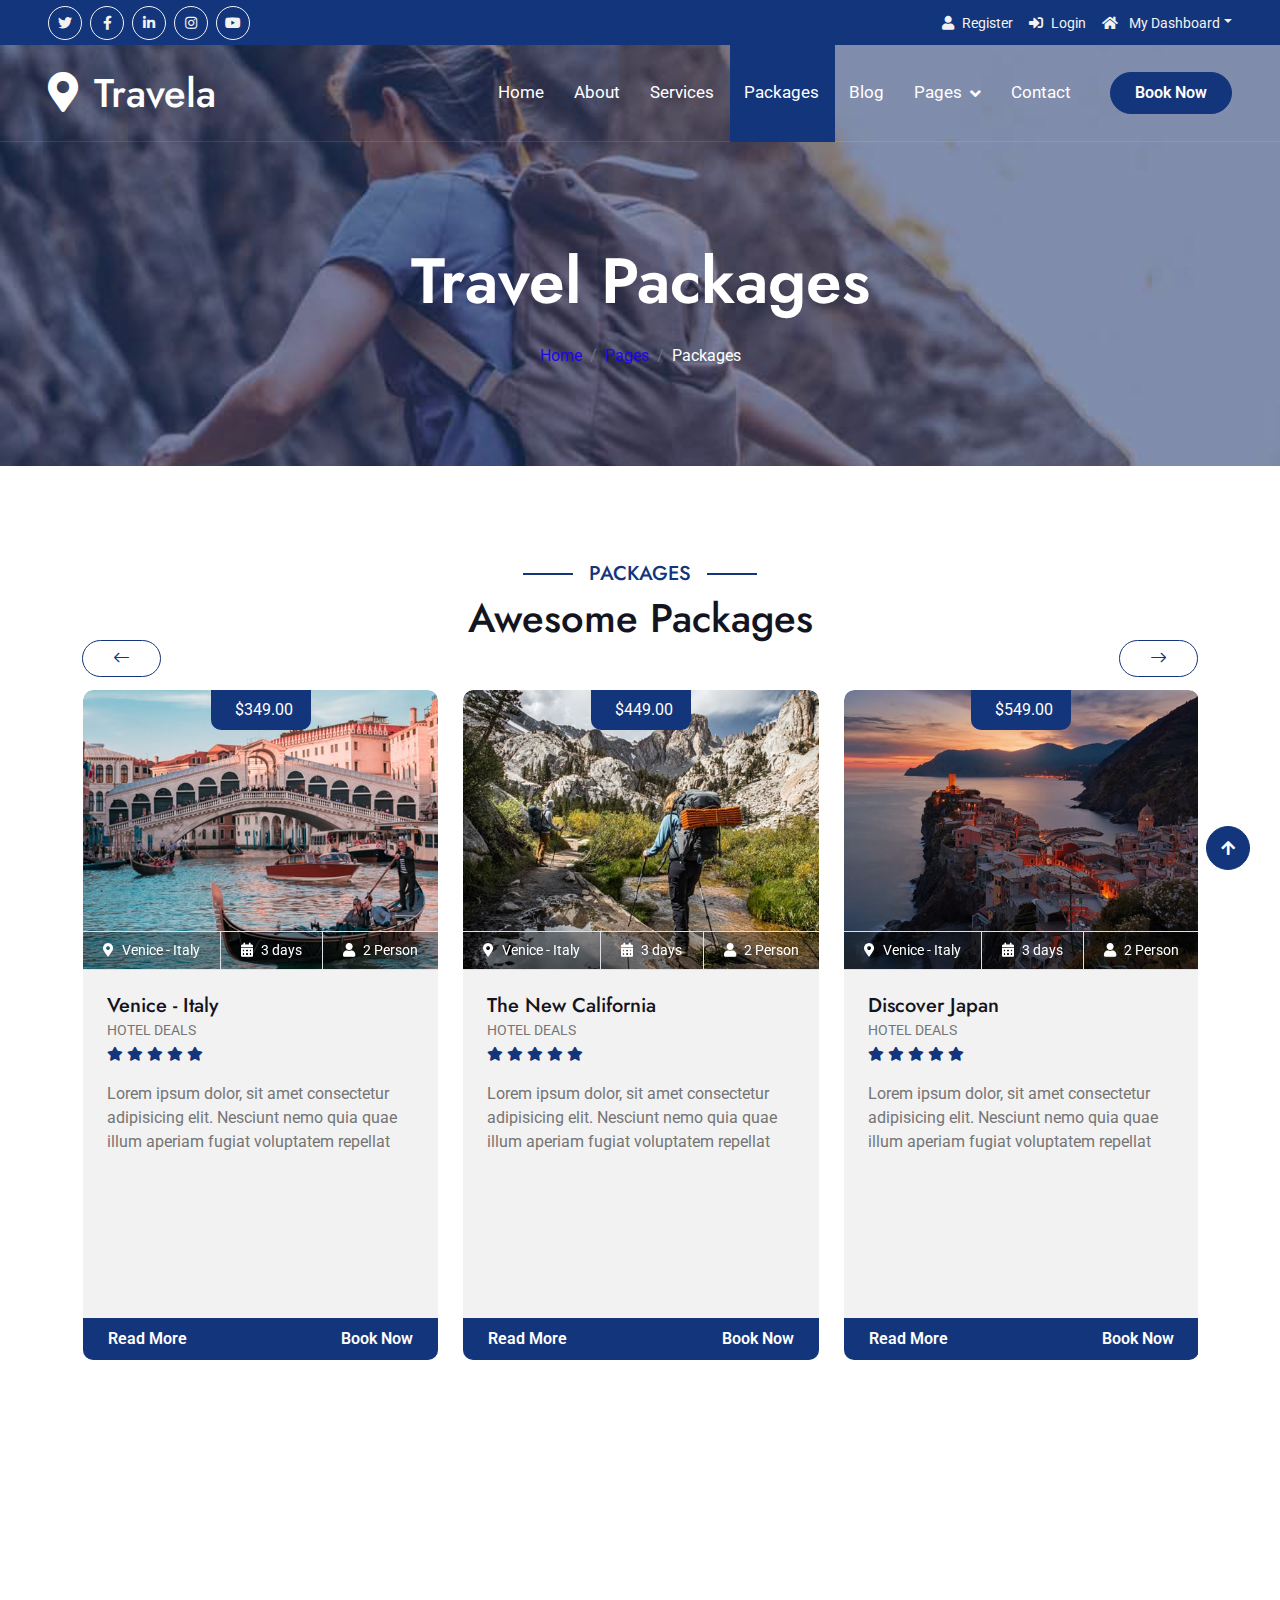
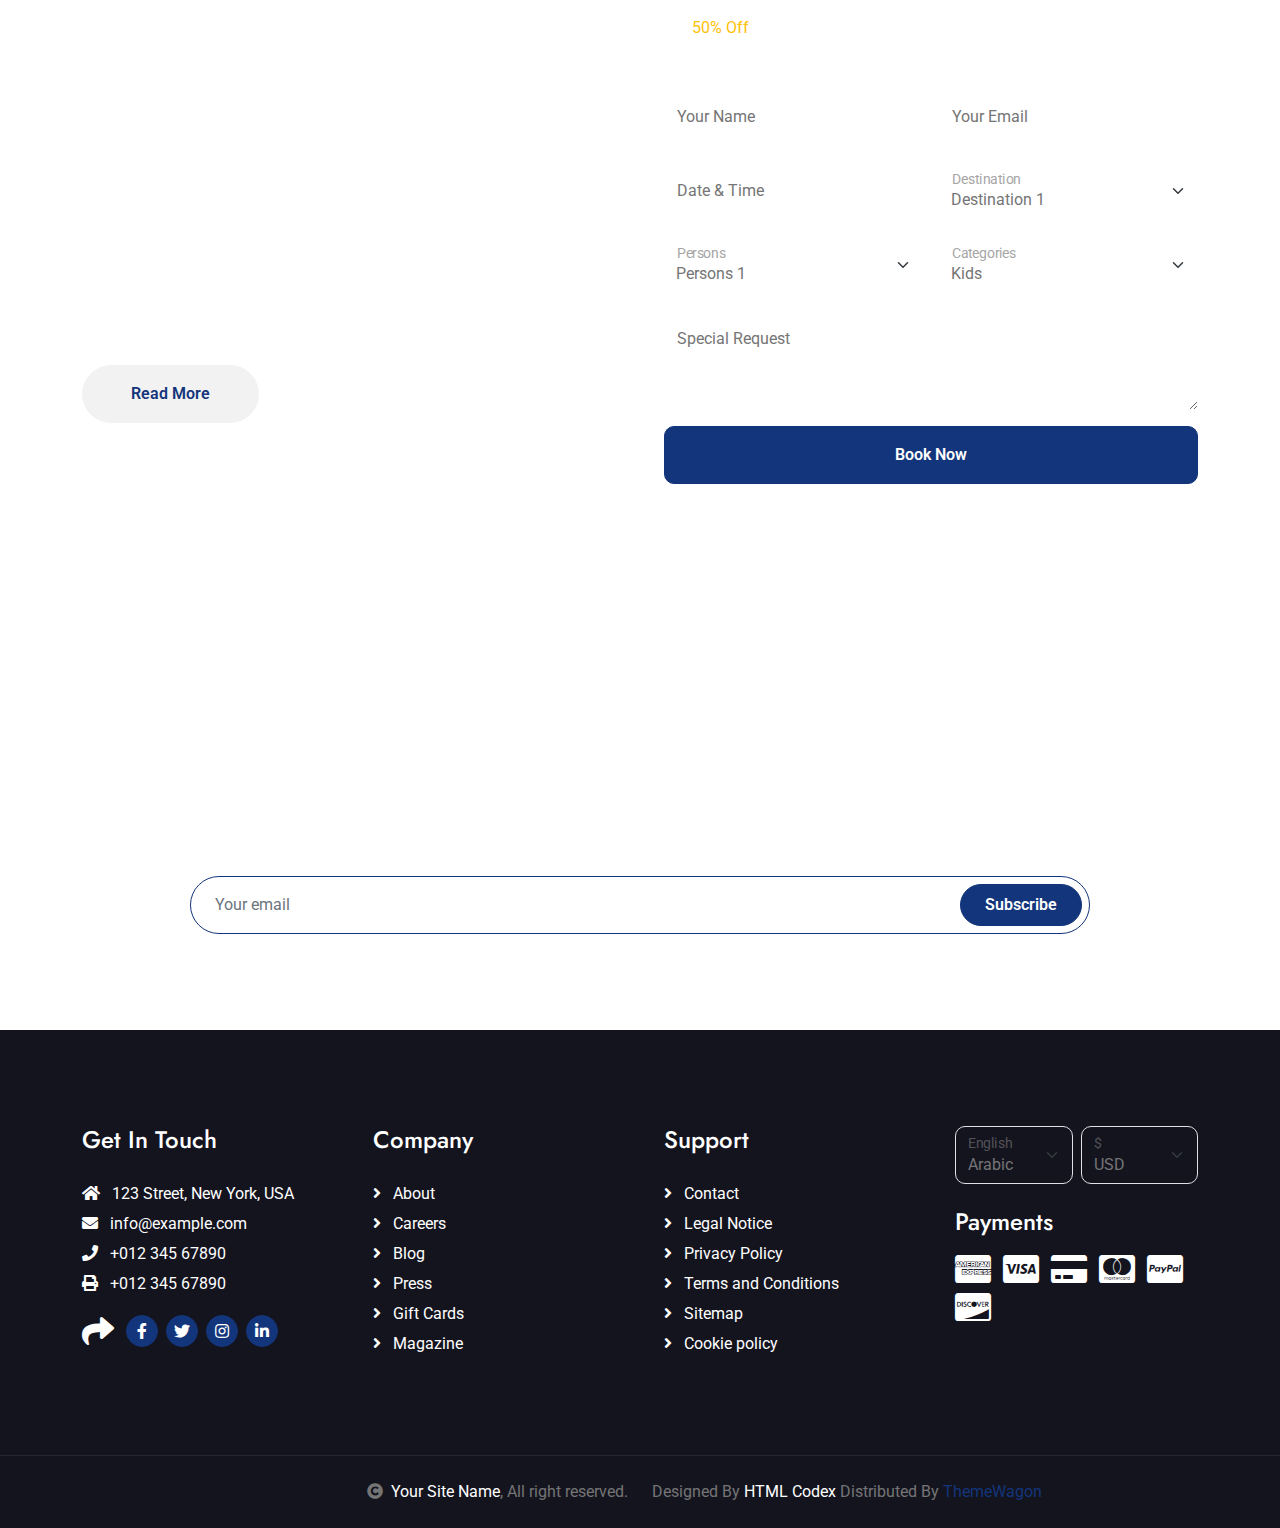
<file: packages.html>
<!DOCTYPE html>
<html lang="en">

    <head>
        <meta charset="utf-8">
        <title>Travela - Tourism Website Template</title>
        <meta content="width=device-width, initial-scale=1.0" name="viewport">
        <meta content="" name="keywords">
        <meta content="" name="description">

        <!-- Google Web Fonts -->
        <link rel="preconnect" href="https://fonts.googleapis.com">
        <link rel="preconnect" href="https://fonts.gstatic.com" crossorigin>
        <link href="https://fonts.googleapis.com/css2?family=Jost:wght@500;600&family=Roboto&display=swap" rel="stylesheet"> 

        <!-- Icon Font Stylesheet -->
        <link rel="stylesheet" href="https://use.fontawesome.com/releases/v5.15.4/css/all.css"/>
        <link href="https://cdn.jsdelivr.net/npm/bootstrap-icons@1.4.1/font/bootstrap-icons.css" rel="stylesheet">

        <!-- Libraries Stylesheet -->
        <link href="lib/owlcarousel/assets/owl.carousel.min.css" rel="stylesheet">
        <link href="lib/lightbox/css/lightbox.min.css" rel="stylesheet">


        <!-- Customized Bootstrap Stylesheet -->
        <link href="css/bootstrap.min.css" rel="stylesheet">

        <!-- Template Stylesheet -->
        <link href="css/style.css" rel="stylesheet">
    </head>

    <body>

        <!-- Spinner Start -->
        <div id="spinner" class="show bg-white position-fixed translate-middle w-100 vh-100 top-50 start-50 d-flex align-items-center justify-content-center">
            <div class="spinner-border text-primary" style="width: 3rem; height: 3rem;" role="status">
                <span class="sr-only">Loading...</span>
            </div>
        </div>
        <!-- Spinner End -->

        <!-- Topbar Start -->
        <div class="container-fluid bg-primary px-5 d-none d-lg-block">
            <div class="row gx-0">
                <div class="col-lg-8 text-center text-lg-start mb-2 mb-lg-0">
                    <div class="d-inline-flex align-items-center" style="height: 45px;">
                        <a class="btn btn-sm btn-outline-light btn-sm-square rounded-circle me-2" href=""><i class="fab fa-twitter fw-normal"></i></a>
                        <a class="btn btn-sm btn-outline-light btn-sm-square rounded-circle me-2" href=""><i class="fab fa-facebook-f fw-normal"></i></a>
                        <a class="btn btn-sm btn-outline-light btn-sm-square rounded-circle me-2" href=""><i class="fab fa-linkedin-in fw-normal"></i></a>
                        <a class="btn btn-sm btn-outline-light btn-sm-square rounded-circle me-2" href=""><i class="fab fa-instagram fw-normal"></i></a>
                        <a class="btn btn-sm btn-outline-light btn-sm-square rounded-circle" href=""><i class="fab fa-youtube fw-normal"></i></a>
                    </div>
                </div>
                <div class="col-lg-4 text-center text-lg-end">
                    <div class="d-inline-flex align-items-center" style="height: 45px;">
                        <a href="#"><small class="me-3 text-light"><i class="fa fa-user me-2"></i>Register</small></a>
                        <a href="#"><small class="me-3 text-light"><i class="fa fa-sign-in-alt me-2"></i>Login</small></a>
                        <div class="dropdown">
                            <a href="#" class="dropdown-toggle text-light" data-bs-toggle="dropdown"><small><i class="fa fa-home me-2"></i> My Dashboard</small></a>
                            <div class="dropdown-menu rounded">
                                <a href="#" class="dropdown-item"><i class="fas fa-user-alt me-2"></i> My Profile</a>
                                <a href="#" class="dropdown-item"><i class="fas fa-comment-alt me-2"></i> Inbox</a>
                                <a href="#" class="dropdown-item"><i class="fas fa-bell me-2"></i> Notifications</a>
                                <a href="#" class="dropdown-item"><i class="fas fa-cog me-2"></i> Account Settings</a>
                                <a href="#" class="dropdown-item"><i class="fas fa-power-off me-2"></i> Log Out</a>
                            </div>
                        </div>
                    </div>
                </div>
            </div>
        </div>
        <!-- Topbar End -->

        <!-- Navbar & Hero Start -->
        <div class="container-fluid position-relative p-0">
            <nav class="navbar navbar-expand-lg navbar-light px-4 px-lg-5 py-3 py-lg-0">
                <a href="" class="navbar-brand p-0">
                    <h1 class="m-0"><i class="fa fa-map-marker-alt me-3"></i>Travela</h1>
                    <!-- <img src="img/logo.png" alt="Logo"> -->
                </a>
                <button class="navbar-toggler" type="button" data-bs-toggle="collapse" data-bs-target="#navbarCollapse">
                    <span class="fa fa-bars"></span>
                </button>
                <div class="collapse navbar-collapse" id="navbarCollapse">
                    <div class="navbar-nav ms-auto py-0">
                        <a href="index.html" class="nav-item nav-link">Home</a>
                        <a href="about.html" class="nav-item nav-link">About</a>
                        <a href="services.html" class="nav-item nav-link">Services</a>
                        <a href="packages.html" class="nav-item nav-link active">Packages</a>
                        <a href="blog.html" class="nav-item nav-link">Blog</a>
                        <div class="nav-item dropdown">
                            <a href="#" class="nav-link dropdown-toggle" data-bs-toggle="dropdown">Pages</a>
                            <div class="dropdown-menu m-0">
                                <a href="destination.html" class="dropdown-item">Destination</a>
                                <a href="tour.html" class="dropdown-item">Explore Tour</a>
                                <a href="booking.html" class="dropdown-item">Travel Booking</a>
                                <a href="gallery.html" class="dropdown-item">Our Gallery</a>
                                <a href="guides.html" class="dropdown-item">Travel Guides</a>
                                <a href="testimonial.html" class="dropdown-item">Testimonial</a>
                                <a href="404.html" class="dropdown-item">404 Page</a>
                            </div>
                        </div>
                        <a href="contact.html" class="nav-item nav-link">Contact</a>
                    </div>
                    <a href="" class="btn btn-primary rounded-pill py-2 px-4 ms-lg-4">Book Now</a>
                </div>
            </nav>
        </div>
        <!-- Navbar & Hero End -->

        <!-- Header Start -->
        <div class="container-fluid bg-breadcrumb">
            <div class="container text-center py-5" style="max-width: 900px;">
                <h3 class="text-white display-3 mb-4">Travel Packages</h1>
                <ol class="breadcrumb justify-content-center mb-0">
                    <li class="breadcrumb-item"><a href="index.html">Home</a></li>
                    <li class="breadcrumb-item"><a href="#">Pages</a></li>
                    <li class="breadcrumb-item active text-white">Packages</li>
                </ol>    
            </div>
        </div>
        <!-- Header End -->

        <!-- Packages Start -->
        <div class="container-fluid packages py-5">
            <div class="container py-5">
                <div class="mx-auto text-center mb-5" style="max-width: 900px;">
                    <h5 class="section-title px-3">Packages</h5>
                    <h1 class="mb-0">Awesome Packages</h1>
                </div>
                <div class="packages-carousel owl-carousel">
                    <div class="packages-item">
                        <div class="packages-img">
                            <img src="img/packages-4.jpg" class="img-fluid w-100 rounded-top" alt="Image">
                            <div class="packages-info d-flex border border-start-0 border-end-0 position-absolute" style="width: 100%; bottom: 0; left: 0; z-index: 5;">
                                <small class="flex-fill text-center border-end py-2"><i class="fa fa-map-marker-alt me-2"></i>Venice - Italy</small>
                                <small class="flex-fill text-center border-end py-2"><i class="fa fa-calendar-alt me-2"></i>3 days</small>
                                <small class="flex-fill text-center py-2"><i class="fa fa-user me-2"></i>2 Person</small>
                            </div>
                            <div class="packages-price py-2 px-4">$349.00</div>
                        </div>
                        <div class="packages-content bg-light">
                            <div class="p-4 pb-0">
                                <h5 class="mb-0">Venice - Italy</h5>
                                <small class="text-uppercase">Hotel Deals</small>
                                <div class="mb-3">
                                    <small class="fa fa-star text-primary"></small>
                                    <small class="fa fa-star text-primary"></small>
                                    <small class="fa fa-star text-primary"></small>
                                    <small class="fa fa-star text-primary"></small>
                                    <small class="fa fa-star text-primary"></small>
                                </div>
                                <p class="mb-4">Lorem ipsum dolor, sit amet consectetur adipisicing elit. Nesciunt nemo quia quae illum aperiam fugiat voluptatem repellat</p>
                            </div>
                            <div class="row bg-primary rounded-bottom mx-0">
                                <div class="col-6 text-start px-0">
                                    <a href="#" class="btn-hover btn text-white py-2 px-4">Read More</a>
                                </div>
                                <div class="col-6 text-end px-0">
                                    <a href="#" class="btn-hover btn text-white py-2 px-4">Book Now</a>
                                </div>
                            </div>
                        </div>
                    </div>
                    <div class="packages-item">
                        <div class="packages-img">
                            <img src="img/packages-2.jpg" class="img-fluid w-100 rounded-top" alt="Image">
                            <div class="packages-info d-flex border border-start-0 border-end-0 position-absolute" style="width: 100%; bottom: 0; left: 0; z-index: 5;">
                                <small class="flex-fill text-center border-end py-2"><i class="fa fa-map-marker-alt me-2"></i>Venice - Italy</small>
                                <small class="flex-fill text-center border-end py-2"><i class="fa fa-calendar-alt me-2"></i>3 days</small>
                                <small class="flex-fill text-center py-2"><i class="fa fa-user me-2"></i>2 Person</small>
                            </div>
                            <div class="packages-price py-2 px-4">$449.00</div>
                        </div>
                        <div class="packages-content bg-light">
                            <div class="p-4 pb-0">
                                <h5 class="mb-0">The New California</h5>
                                <small class="text-uppercase">Hotel Deals</small>
                                <div class="mb-3">
                                    <small class="fa fa-star text-primary"></small>
                                    <small class="fa fa-star text-primary"></small>
                                    <small class="fa fa-star text-primary"></small>
                                    <small class="fa fa-star text-primary"></small>
                                    <small class="fa fa-star text-primary"></small>
                                </div>
                                <p class="mb-4">Lorem ipsum dolor, sit amet consectetur adipisicing elit. Nesciunt nemo quia quae illum aperiam fugiat voluptatem repellat</p>
                            </div>
                            <div class="row bg-primary rounded-bottom mx-0">
                                <div class="col-6 text-start px-0">
                                    <a href="#" class="btn-hover btn text-white py-2 px-4">Read More</a>
                                </div>
                                <div class="col-6 text-end px-0">
                                    <a href="#" class="btn-hover btn text-white py-2 px-4">Book Now</a>
                                </div>
                            </div>
                        </div>
                    </div>
                    <div class="packages-item">
                        <div class="packages-img">
                            <img src="img/packages-3.jpg" class="img-fluid w-100 rounded-top" alt="Image">
                            <div class="packages-info d-flex border border-start-0 border-end-0 position-absolute" style="width: 100%; bottom: 0; left: 0; z-index: 5;">
                                <small class="flex-fill text-center border-end py-2"><i class="fa fa-map-marker-alt me-2"></i>Venice - Italy</small>
                                <small class="flex-fill text-center border-end py-2"><i class="fa fa-calendar-alt me-2"></i>3 days</small>
                                <small class="flex-fill text-center py-2"><i class="fa fa-user me-2"></i>2 Person</small>
                            </div>
                            <div class="packages-price py-2 px-4">$549.00</div>
                        </div>
                        <div class="packages-content bg-light">
                            <div class="p-4 pb-0">
                                <h5 class="mb-0">Discover Japan</h5>
                                <small class="text-uppercase">Hotel Deals</small>
                                <div class="mb-3">
                                    <small class="fa fa-star text-primary"></small>
                                    <small class="fa fa-star text-primary"></small>
                                    <small class="fa fa-star text-primary"></small>
                                    <small class="fa fa-star text-primary"></small>
                                    <small class="fa fa-star text-primary"></small>
                                </div>
                                <p class="mb-4">Lorem ipsum dolor, sit amet consectetur adipisicing elit. Nesciunt nemo quia quae illum aperiam fugiat voluptatem repellat</p>
                            </div>
                            <div class="row bg-primary rounded-bottom mx-0">
                                <div class="col-6 text-start px-0">
                                    <a href="#" class="btn-hover btn text-white py-2 px-4">Read More</a>
                                </div>
                                <div class="col-6 text-end px-0">
                                    <a href="#" class="btn-hover btn text-white py-2 px-4">Book Now</a>
                                </div>
                            </div>
                        </div>
                    </div>
                    <div class="packages-item">
                        <div class="packages-img">
                            <img src="img/packages-1.jpg" class="img-fluid w-100 rounded-top" alt="Image">
                            <div class="packages-info d-flex border border-start-0 border-end-0 position-absolute" style="width: 100%; bottom: 0; left: 0; z-index: 5;">
                                <small class="flex-fill text-center border-end py-2"><i class="fa fa-map-marker-alt me-2"></i>Thayland</small>
                                <small class="flex-fill text-center border-end py-2"><i class="fa fa-calendar-alt me-2"></i>3 days</small>
                                <small class="flex-fill text-center py-2"><i class="fa fa-user me-2"></i>2 Person</small>
                            </div>
                            <div class="packages-price py-2 px-4">$649.00</div>
                        </div>
                        <div class="packages-content bg-light">
                            <div class="p-4 pb-0">
                                <h5 class="mb-0">Thayland Trip</h5>
                                <small class="text-uppercase">Hotel Deals</small>
                                <div class="mb-3">
                                    <small class="fa fa-star text-primary"></small>
                                    <small class="fa fa-star text-primary"></small>
                                    <small class="fa fa-star text-primary"></small>
                                    <small class="fa fa-star text-primary"></small>
                                    <small class="fa fa-star text-primary"></small>
                                </div>
                                <p class="mb-4">Lorem ipsum dolor, sit amet consectetur adipisicing elit. Nesciunt nemo quia quae illum aperiam fugiat voluptatem repellat</p>
                            </div>
                            <div class="row bg-primary rounded-bottom mx-0">
                                <div class="col-6 text-start px-0">
                                    <a href="#" class="btn-hover btn text-white py-2 px-4">Read More</a>
                                </div>
                                <div class="col-6 text-end px-0">
                                    <a href="#" class="btn-hover btn text-white py-2 px-4">Book Now</a>
                                </div>
                            </div>
                        </div>
                    </div>
                </div>
            </div>
        </div>
        <!-- Packages End -->

        <!-- Tour Booking Start -->
        <div class="container-fluid booking py-5">
            <div class="container py-5">
                <div class="row g-5 align-items-center">
                    <div class="col-lg-6">
                        <h5 class="section-booking-title pe-3">Booking</h5>
                        <h1 class="text-white mb-4">Online Booking</h1>
                        <p class="text-white mb-4">Lorem ipsum dolor sit amet consectetur adipisicing elit. Aspernatur maxime ullam esse fuga blanditiis accusantium pariatur quis sapiente, veniam doloribus praesentium? Repudiandae iste voluptatem fugiat doloribus quasi quo iure officia.
                        </p>
                        <p class="text-white mb-4">Lorem ipsum dolor sit amet consectetur adipisicing elit. Aspernatur maxime ullam esse fuga blanditiis accusantium pariatur quis sapiente, veniam doloribus praesentium? Repudiandae iste voluptatem fugiat doloribus quasi quo iure officia.
                        </p>
                        <a href="#" class="btn btn-light text-primary rounded-pill py-3 px-5 mt-2">Read More</a>
                    </div>
                    <div class="col-lg-6">
                        <h1 class="text-white mb-3">Book A Tour Deals</h1>
                        <p class="text-white mb-4">Get <span class="text-warning">50% Off</span> On Your First Adventure Trip With Travela. Get More Deal Offers Here.</p>
                        <form>
                            <div class="row g-3">
                                <div class="col-md-6">
                                    <div class="form-floating">
                                        <input type="text" class="form-control bg-white border-0" id="name" placeholder="Your Name">
                                        <label for="name">Your Name</label>
                                    </div>
                                </div>
                                <div class="col-md-6">
                                    <div class="form-floating">
                                        <input type="email" class="form-control bg-white border-0" id="email" placeholder="Your Email">
                                        <label for="email">Your Email</label>
                                    </div>
                                </div>
                                <div class="col-md-6">
                                    <div class="form-floating date" id="date3" data-target-input="nearest">
                                        <input type="text" class="form-control bg-white border-0" id="datetime" placeholder="Date & Time" data-target="#date3" data-toggle="datetimepicker" />
                                        <label for="datetime">Date & Time</label>
                                    </div>
                                </div>
                                <div class="col-md-6">
                                    <div class="form-floating">
                                        <select class="form-select bg-white border-0" id="select1">
                                            <option value="1">Destination 1</option>
                                            <option value="2">Destination 2</option>
                                            <option value="3">Destination 3</option>
                                        </select>
                                        <label for="select1">Destination</label>
                                    </div>
                                </div>
                                <div class="col-md-6">
                                    <div class="form-floating">
                                        <select class="form-select bg-white border-0" id="SelectPerson">
                                            <option value="1">Persons 1</option>
                                            <option value="2">Persons 2</option>
                                            <option value="3">Persons 3</option>
                                        </select>
                                        <label for="SelectPerson">Persons</label>
                                    </div>
                                </div>
                                <div class="col-md-6">
                                    <div class="form-floating">
                                        <select class="form-select bg-white border-0" id="CategoriesSelect">
                                            <option value="1">Kids</option>
                                            <option value="2">1</option>
                                            <option value="3">2</option>
                                            <option value="3">3</option>
                                        </select>
                                        <label for="CategoriesSelect">Categories</label>
                                    </div>
                                </div>
                                <div class="col-12">
                                    <div class="form-floating">
                                        <textarea class="form-control bg-white border-0" placeholder="Special Request" id="message" style="height: 100px"></textarea>
                                        <label for="message">Special Request</label>
                                    </div>
                                </div>
                                <div class="col-12">
                                    <button class="btn btn-primary text-white w-100 py-3" type="submit">Book Now</button>
                                </div>
                            </div>
                        </form>
                    </div>
                </div>
            </div>
        </div>
        <!-- Tour Booking End -->
        
        <!-- Subscribe Start -->
        <div class="container-fluid subscribe py-5">
            <div class="container text-center py-5">
                <div class="mx-auto text-center" style="max-width: 900px;">
                    <h5 class="subscribe-title px-3">Subscribe</h5>
                    <h1 class="text-white mb-4">Our Newsletter</h1>
                    <p class="text-white mb-5">Lorem ipsum dolor sit amet consectetur adipisicing elit. Laborum tempore nam, architecto doloremque velit explicabo? Voluptate sunt eveniet fuga eligendi! Expedita laudantium fugiat corrupti eum cum repellat a laborum quasi.
                    </p>
                    <div class="position-relative mx-auto">
                        <input class="form-control border-primary rounded-pill w-100 py-3 ps-4 pe-5" type="text" placeholder="Your email">
                        <button type="button" class="btn btn-primary rounded-pill position-absolute top-0 end-0 py-2 px-4 mt-2 me-2">Subscribe</button>
                    </div>
                </div>
            </div>
        </div>
        <!-- Subscribe End -->

        <!-- Footer Start -->
        <div class="container-fluid footer py-5">
            <div class="container py-5">
                <div class="row g-5">
                    <div class="col-md-6 col-lg-6 col-xl-3">
                        <div class="footer-item d-flex flex-column">
                            <h4 class="mb-4 text-white">Get In Touch</h4>
                            <a href=""><i class="fas fa-home me-2"></i> 123 Street, New York, USA</a>
                            <a href=""><i class="fas fa-envelope me-2"></i> info@example.com</a>
                            <a href=""><i class="fas fa-phone me-2"></i> +012 345 67890</a>
                            <a href="" class="mb-3"><i class="fas fa-print me-2"></i> +012 345 67890</a>
                            <div class="d-flex align-items-center">
                                <i class="fas fa-share fa-2x text-white me-2"></i>
                                <a class="btn-square btn btn-primary rounded-circle mx-1" href=""><i class="fab fa-facebook-f"></i></a>
                                <a class="btn-square btn btn-primary rounded-circle mx-1" href=""><i class="fab fa-twitter"></i></a>
                                <a class="btn-square btn btn-primary rounded-circle mx-1" href=""><i class="fab fa-instagram"></i></a>
                                <a class="btn-square btn btn-primary rounded-circle mx-1" href=""><i class="fab fa-linkedin-in"></i></a>
                            </div>
                        </div>
                    </div>
                    <div class="col-md-6 col-lg-6 col-xl-3">
                        <div class="footer-item d-flex flex-column">
                            <h4 class="mb-4 text-white">Company</h4>
                            <a href=""><i class="fas fa-angle-right me-2"></i> About</a>
                            <a href=""><i class="fas fa-angle-right me-2"></i> Careers</a>
                            <a href=""><i class="fas fa-angle-right me-2"></i> Blog</a>
                            <a href=""><i class="fas fa-angle-right me-2"></i> Press</a>
                            <a href=""><i class="fas fa-angle-right me-2"></i> Gift Cards</a>
                            <a href=""><i class="fas fa-angle-right me-2"></i> Magazine</a>
                        </div>
                    </div>
                    <div class="col-md-6 col-lg-6 col-xl-3">
                        <div class="footer-item d-flex flex-column">
                            <h4 class="mb-4 text-white">Support</h4>
                            <a href=""><i class="fas fa-angle-right me-2"></i> Contact</a>
                            <a href=""><i class="fas fa-angle-right me-2"></i> Legal Notice</a>
                            <a href=""><i class="fas fa-angle-right me-2"></i> Privacy Policy</a>
                            <a href=""><i class="fas fa-angle-right me-2"></i> Terms and Conditions</a>
                            <a href=""><i class="fas fa-angle-right me-2"></i> Sitemap</a>
                            <a href=""><i class="fas fa-angle-right me-2"></i> Cookie policy</a>
                        </div>
                    </div>
                    <div class="col-md-6 col-lg-6 col-xl-3">
                        <div class="footer-item">
                            <div class="row gy-3 gx-2 mb-4">
                                <div class="col-xl-6">
                                    <form>
                                        <div class="form-floating">
                                            <select class="form-select bg-dark border" id="select1">
                                                <option value="1">Arabic</option>
                                                <option value="2">German</option>
                                                <option value="3">Greek</option>
                                                <option value="3">New York</option>
                                            </select>
                                            <label for="select1">English</label>
                                        </div>
                                    </form>
                                </div>
                                <div class="col-xl-6">
                                    <form>
                                        <div class="form-floating">
                                            <select class="form-select bg-dark border" id="select1">
                                                <option value="1">USD</option>
                                                <option value="2">EUR</option>
                                                <option value="3">INR</option>
                                                <option value="3">GBP</option>
                                            </select>
                                            <label for="select1">$</label>
                                        </div>
                                    </form>
                                </div>
                            </div>
                            <h4 class="text-white mb-3">Payments</h4>
                            <div class="footer-bank-card">
                                <a href="#" class="text-white me-2"><i class="fab fa-cc-amex fa-2x"></i></a>
                                <a href="#" class="text-white me-2"><i class="fab fa-cc-visa fa-2x"></i></a>
                                <a href="#" class="text-white me-2"><i class="fas fa-credit-card fa-2x"></i></a>
                                <a href="#" class="text-white me-2"><i class="fab fa-cc-mastercard fa-2x"></i></a>
                                <a href="#" class="text-white me-2"><i class="fab fa-cc-paypal fa-2x"></i></a>
                                <a href="#" class="text-white"><i class="fab fa-cc-discover fa-2x"></i></a>
                            </div>
                        </div>
                    </div>
                </div>
            </div>
        </div>
        <!-- Footer End -->
        
        <!-- Copyright Start -->
        <div class="container-fluid copyright text-body py-4">
            <div class="container">
                <div class="row g-4 align-items-center">
                    <div class="col-md-6 text-center text-md-end mb-md-0">
                        <i class="fas fa-copyright me-2"></i><a class="text-white" href="#">Your Site Name</a>, All right reserved.
                    </div>
                    <div class="col-md-6 text-center text-md-start">
                        <!--/*** This template is free as long as you keep the below author’s credit link/attribution link/backlink. ***/-->
                        <!--/*** If you'd like to use the template without the below author’s credit link/attribution link/backlink, ***/-->
                        <!--/*** you can purchase the Credit Removal License from "https://htmlcodex.com/credit-removal". ***/-->
                        Designed By <a class="text-white" href="https://htmlcodex.com">HTML Codex</a> Distributed By <a href="https://themewagon.com">ThemeWagon</a>
                    </div>
                    </div>
                </div>
            </div>
        </div>
        <!-- Copyright End -->

        <!-- Back to Top -->
        <a href="#" class="btn btn-primary btn-primary-outline-0 btn-md-square back-to-top"><i class="fa fa-arrow-up"></i></a>   

        
        <!-- JavaScript Libraries -->
        <script src="https://ajax.googleapis.com/ajax/libs/jquery/3.6.4/jquery.min.js"></script>
        <script src="https://cdn.jsdelivr.net/npm/bootstrap@5.0.0/dist/js/bootstrap.bundle.min.js"></script>
        <script src="lib/easing/easing.min.js"></script>
        <script src="lib/waypoints/waypoints.min.js"></script>
        <script src="lib/owlcarousel/owl.carousel.min.js"></script>
        <script src="lib/lightbox/js/lightbox.min.js"></script>
        

        <!-- Template Javascript -->
        <script src="js/main.js"></script>
    </body>

</html>
</file>
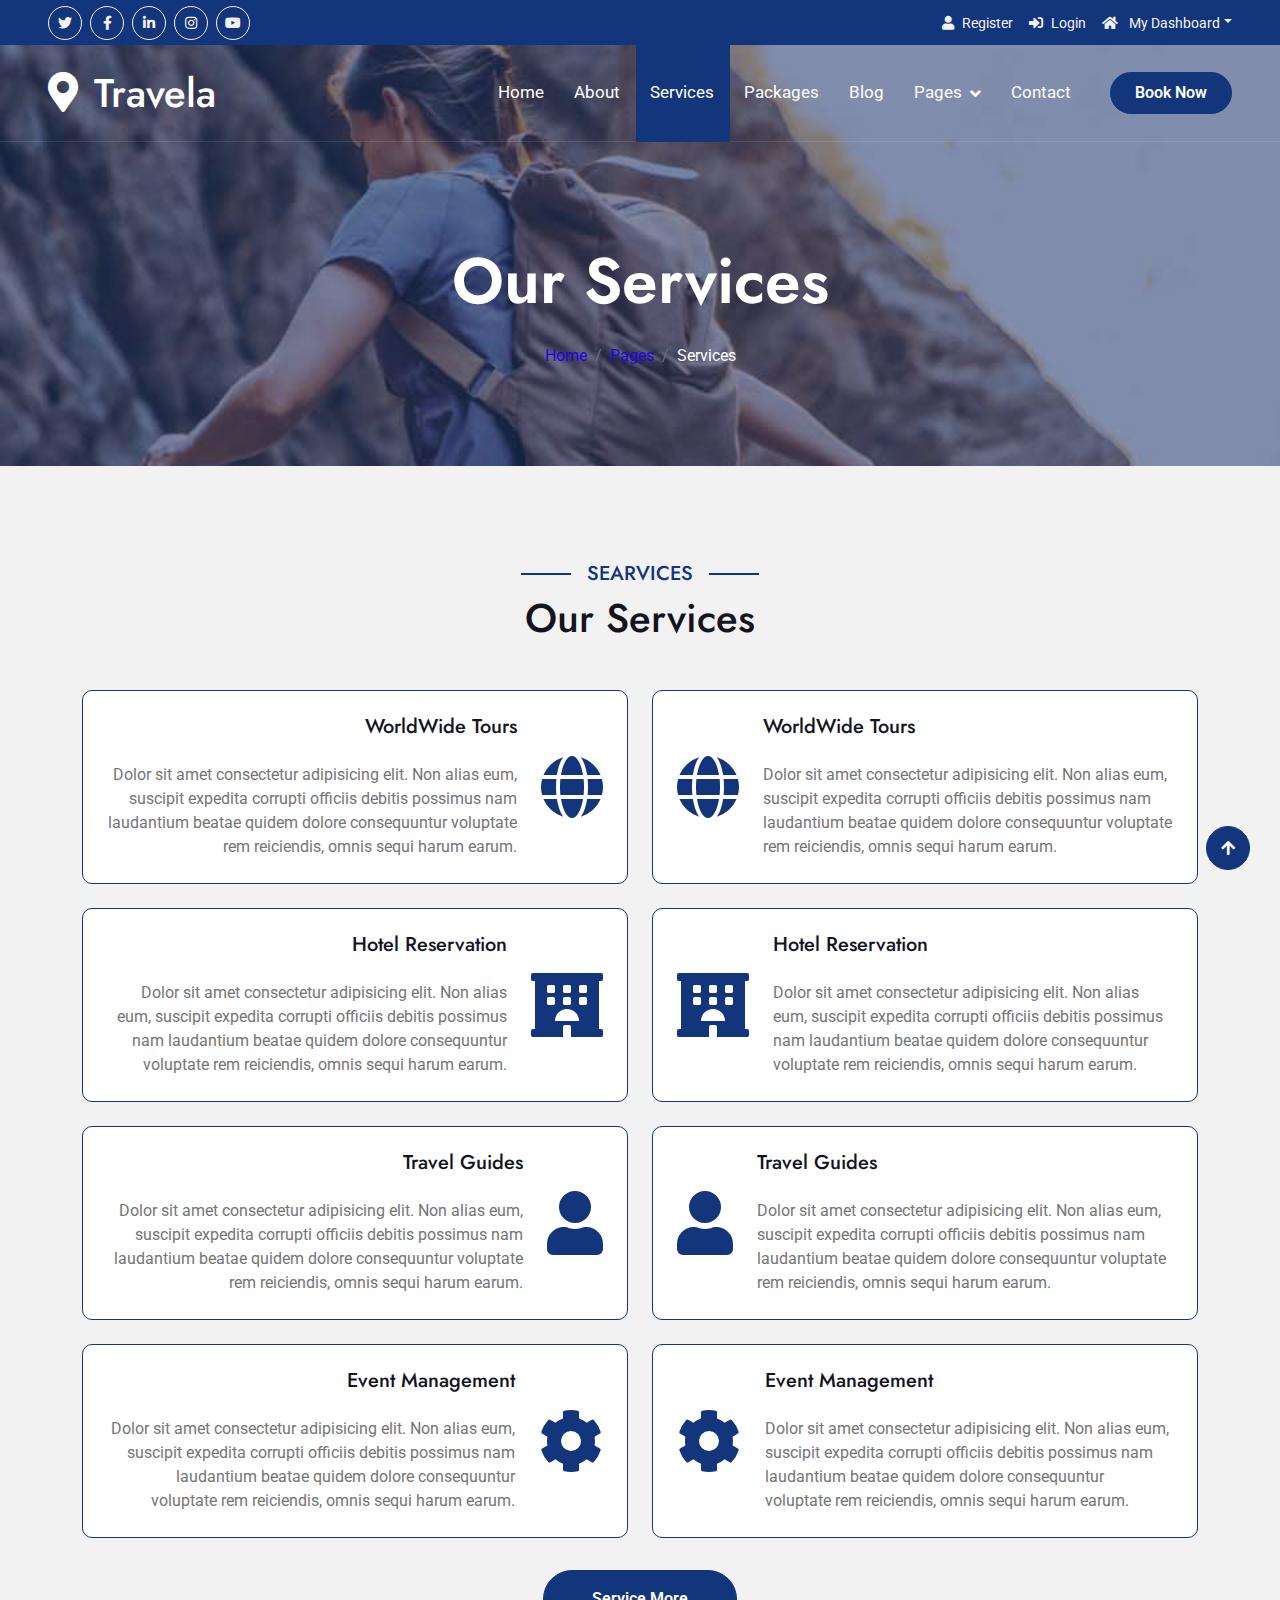
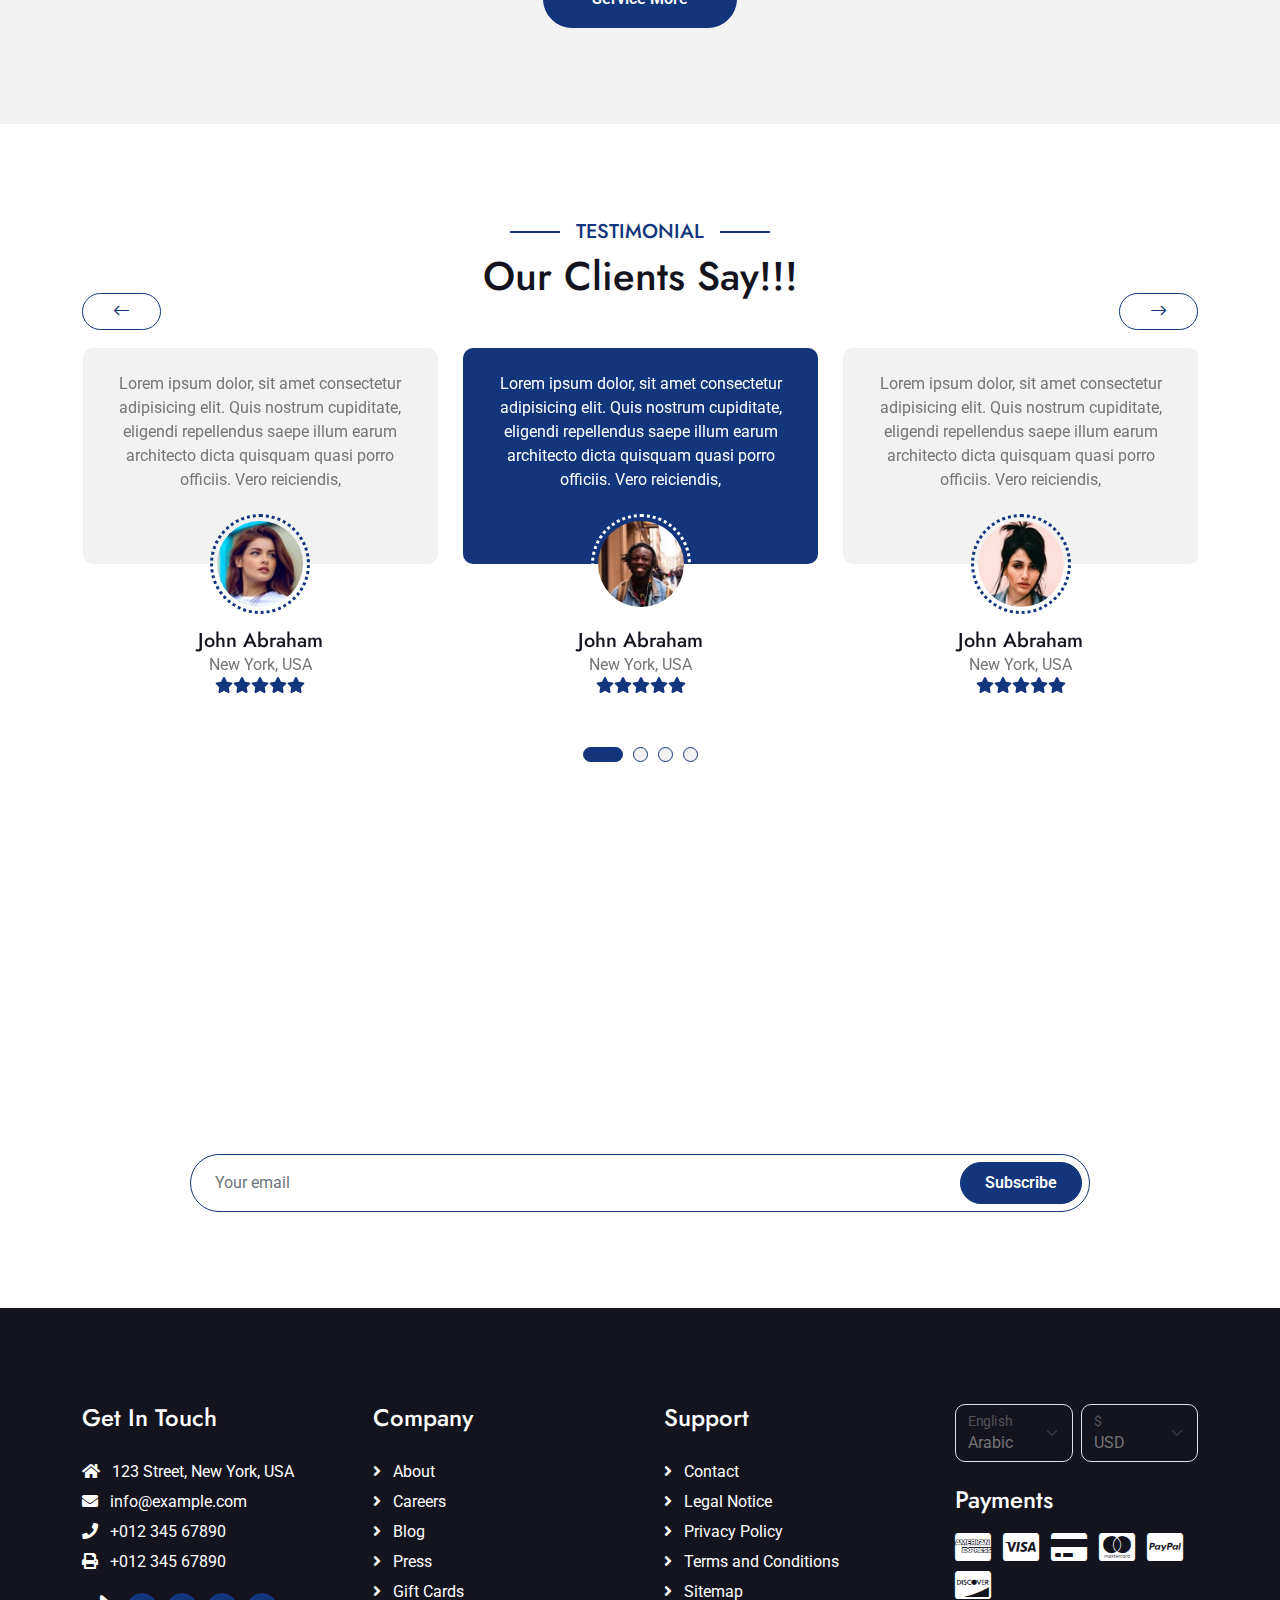
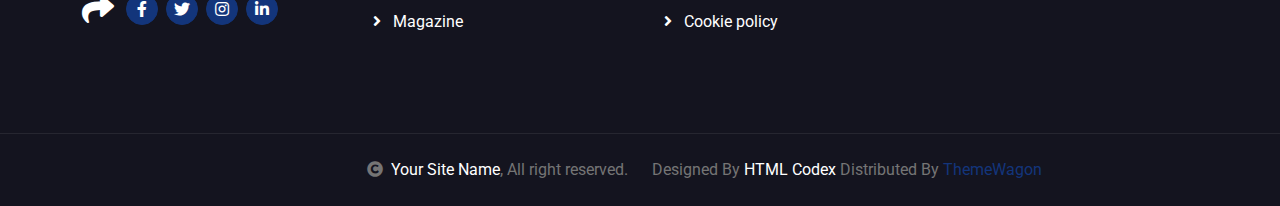
<file: services.html>
<!DOCTYPE html>
<html lang="en">

    <head>
        <meta charset="utf-8">
        <title>Travela - Tourism Website Template</title>
        <meta content="width=device-width, initial-scale=1.0" name="viewport">
        <meta content="" name="keywords">
        <meta content="" name="description">

        <!-- Google Web Fonts -->
        <link rel="preconnect" href="https://fonts.googleapis.com">
        <link rel="preconnect" href="https://fonts.gstatic.com" crossorigin>
        <link href="https://fonts.googleapis.com/css2?family=Jost:wght@500;600&family=Roboto&display=swap" rel="stylesheet"> 

        <!-- Icon Font Stylesheet -->
        <link rel="stylesheet" href="https://use.fontawesome.com/releases/v5.15.4/css/all.css"/>
        <link href="https://cdn.jsdelivr.net/npm/bootstrap-icons@1.4.1/font/bootstrap-icons.css" rel="stylesheet">

        <!-- Libraries Stylesheet -->
        <link href="lib/owlcarousel/assets/owl.carousel.min.css" rel="stylesheet">
        <link href="lib/lightbox/css/lightbox.min.css" rel="stylesheet">


        <!-- Customized Bootstrap Stylesheet -->
        <link href="css/bootstrap.min.css" rel="stylesheet">

        <!-- Template Stylesheet -->
        <link href="css/style.css" rel="stylesheet">
    </head>

    <body>

        <!-- Spinner Start -->
        <div id="spinner" class="show bg-white position-fixed translate-middle w-100 vh-100 top-50 start-50 d-flex align-items-center justify-content-center">
            <div class="spinner-border text-primary" style="width: 3rem; height: 3rem;" role="status">
                <span class="sr-only">Loading...</span>
            </div>
        </div>
        <!-- Spinner End -->

        <!-- Topbar Start -->
        <div class="container-fluid bg-primary px-5 d-none d-lg-block">
            <div class="row gx-0">
                <div class="col-lg-8 text-center text-lg-start mb-2 mb-lg-0">
                    <div class="d-inline-flex align-items-center" style="height: 45px;">
                        <a class="btn btn-sm btn-outline-light btn-sm-square rounded-circle me-2" href=""><i class="fab fa-twitter fw-normal"></i></a>
                        <a class="btn btn-sm btn-outline-light btn-sm-square rounded-circle me-2" href=""><i class="fab fa-facebook-f fw-normal"></i></a>
                        <a class="btn btn-sm btn-outline-light btn-sm-square rounded-circle me-2" href=""><i class="fab fa-linkedin-in fw-normal"></i></a>
                        <a class="btn btn-sm btn-outline-light btn-sm-square rounded-circle me-2" href=""><i class="fab fa-instagram fw-normal"></i></a>
                        <a class="btn btn-sm btn-outline-light btn-sm-square rounded-circle" href=""><i class="fab fa-youtube fw-normal"></i></a>
                    </div>
                </div>
                <div class="col-lg-4 text-center text-lg-end">
                    <div class="d-inline-flex align-items-center" style="height: 45px;">
                        <a href="#"><small class="me-3 text-light"><i class="fa fa-user me-2"></i>Register</small></a>
                        <a href="#"><small class="me-3 text-light"><i class="fa fa-sign-in-alt me-2"></i>Login</small></a>
                        <div class="dropdown">
                            <a href="#" class="dropdown-toggle text-light" data-bs-toggle="dropdown"><small><i class="fa fa-home me-2"></i> My Dashboard</small></a>
                            <div class="dropdown-menu rounded">
                                <a href="#" class="dropdown-item"><i class="fas fa-user-alt me-2"></i> My Profile</a>
                                <a href="#" class="dropdown-item"><i class="fas fa-comment-alt me-2"></i> Inbox</a>
                                <a href="#" class="dropdown-item"><i class="fas fa-bell me-2"></i> Notifications</a>
                                <a href="#" class="dropdown-item"><i class="fas fa-cog me-2"></i> Account Settings</a>
                                <a href="#" class="dropdown-item"><i class="fas fa-power-off me-2"></i> Log Out</a>
                            </div>
                        </div>
                    </div>
                </div>
            </div>
        </div>
        <!-- Topbar End -->

        <!-- Navbar & Hero Start -->
        <div class="container-fluid position-relative p-0">
            <nav class="navbar navbar-expand-lg navbar-light px-4 px-lg-5 py-3 py-lg-0">
                <a href="" class="navbar-brand p-0">
                    <h1 class="m-0"><i class="fa fa-map-marker-alt me-3"></i>Travela</h1>
                    <!-- <img src="img/logo.png" alt="Logo"> -->
                </a>
                <button class="navbar-toggler" type="button" data-bs-toggle="collapse" data-bs-target="#navbarCollapse">
                    <span class="fa fa-bars"></span>
                </button>
                <div class="collapse navbar-collapse" id="navbarCollapse">
                    <div class="navbar-nav ms-auto py-0">
                        <a href="index.html" class="nav-item nav-link">Home</a>
                        <a href="about.html" class="nav-item nav-link">About</a>
                        <a href="services.html" class="nav-item nav-link active">Services</a>
                        <a href="packages.html" class="nav-item nav-link">Packages</a>
                        <a href="blog.html" class="nav-item nav-link">Blog</a>
                        <div class="nav-item dropdown">
                            <a href="#" class="nav-link dropdown-toggle" data-bs-toggle="dropdown">Pages</a>
                            <div class="dropdown-menu m-0">
                                <a href="destination.html" class="dropdown-item">Destination</a>
                                <a href="tour.html" class="dropdown-item">Explore Tour</a>
                                <a href="booking.html" class="dropdown-item">Travel Booking</a>
                                <a href="gallery.html" class="dropdown-item">Our Gallery</a>
                                <a href="guides.html" class="dropdown-item">Travel Guides</a>
                                <a href="testimonial.html" class="dropdown-item">Testimonial</a>
                                <a href="404.html" class="dropdown-item">404 Page</a>
                            </div>
                        </div>
                        <a href="contact.html" class="nav-item nav-link">Contact</a>
                    </div>
                    <a href="" class="btn btn-primary rounded-pill py-2 px-4 ms-lg-4">Book Now</a>
                </div>
            </nav>
        </div>
        <!-- Navbar & Hero End -->

        <!-- Header Start -->
        <div class="container-fluid bg-breadcrumb">
            <div class="container text-center py-5" style="max-width: 900px;">
                <h3 class="text-white display-3 mb-4">Our Services</h1>
                <ol class="breadcrumb justify-content-center mb-0">
                    <li class="breadcrumb-item"><a href="index.html">Home</a></li>
                    <li class="breadcrumb-item"><a href="#">Pages</a></li>
                    <li class="breadcrumb-item active text-white">Services</li>
                </ol>    
            </div>
        </div>
        <!-- Header End -->

        <!-- Services Start -->
        <div class="container-fluid bg-light service py-5">
            <div class="container py-5">
                <div class="mx-auto text-center mb-5" style="max-width: 900px;">
                    <h5 class="section-title px-3">Searvices</h5>
                    <h1 class="mb-0">Our Services</h1>
                </div>
                <div class="row g-4">
                    <div class="col-lg-6">
                        <div class="row g-4">
                            <div class="col-12">
                                <div class="service-content-inner d-flex align-items-center bg-white border border-primary rounded p-4 pe-0">
                                    <div class="service-content text-end">
                                        <h5 class="mb-4">WorldWide Tours</h5>
                                        <p class="mb-0">Dolor sit amet consectetur adipisicing elit. Non alias eum, suscipit expedita corrupti officiis debitis possimus nam laudantium beatae quidem dolore consequuntur voluptate rem reiciendis, omnis sequi harum earum.
                                        </p>
                                    </div>
                                    <div class="service-icon p-4">
                                        <i class="fa fa-globe fa-4x text-primary"></i>
                                    </div>
                                </div>
                            </div>
                            <div class="col-12">
                                <div class="service-content-inner d-flex align-items-center  bg-white border border-primary rounded p-4 pe-0">
                                    <div class="service-content text-end">
                                        <h5 class="mb-4">Hotel Reservation</h5>
                                        <p class="mb-0">Dolor sit amet consectetur adipisicing elit. Non alias eum, suscipit expedita corrupti officiis debitis possimus nam laudantium beatae quidem dolore consequuntur voluptate rem reiciendis, omnis sequi harum earum.
                                        </p>
                                    </div>
                                    <div class="service-icon p-4">
                                        <i class="fa fa-hotel fa-4x text-primary"></i>
                                    </div>
                                </div>
                            </div>
                            <div class="col-12">
                                <div class="service-content-inner d-flex align-items-center bg-white border border-primary rounded p-4 pe-0">
                                    <div class="service-content text-end">
                                        <h5 class="mb-4">Travel Guides</h5>
                                        <p class="mb-0">Dolor sit amet consectetur adipisicing elit. Non alias eum, suscipit expedita corrupti officiis debitis possimus nam laudantium beatae quidem dolore consequuntur voluptate rem reiciendis, omnis sequi harum earum.
                                        </p>
                                    </div>
                                    <div class="service-icon p-4">
                                        <i class="fa fa-user fa-4x text-primary"></i>
                                    </div>
                                </div>
                            </div>
                            <div class="col-12">
                                <div class="service-content-inner d-flex align-items-center bg-white border border-primary rounded p-4 pe-0">
                                    <div class="service-content text-end">
                                        <h5 class="mb-4">Event Management</h5>
                                        <p class="mb-0">Dolor sit amet consectetur adipisicing elit. Non alias eum, suscipit expedita corrupti officiis debitis possimus nam laudantium beatae quidem dolore consequuntur voluptate rem reiciendis, omnis sequi harum earum.
                                        </p>
                                    </div>
                                    <div class="service-icon p-4">
                                        <i class="fa fa-cog fa-4x text-primary"></i>
                                    </div>
                                </div>
                            </div>
                        </div>
                    </div>
                    <div class="col-lg-6">
                        <div class="row g-4">
                            <div class="col-12">
                                <div class="service-content-inner d-flex align-items-center bg-white border border-primary rounded p-4 ps-0">
                                    <div class="service-icon p-4">
                                        <i class="fa fa-globe fa-4x text-primary"></i>
                                    </div>
                                    <div class="service-content">
                                        <h5 class="mb-4">WorldWide Tours</h5>
                                        <p class="mb-0">Dolor sit amet consectetur adipisicing elit. Non alias eum, suscipit expedita corrupti officiis debitis possimus nam laudantium beatae quidem dolore consequuntur voluptate rem reiciendis, omnis sequi harum earum.
                                        </p>
                                    </div>
                                </div>
                            </div>
                            <div class="col-12">
                                <div class="service-content-inner d-flex align-items-center bg-white border border-primary rounded p-4 ps-0">
                                    <div class="service-icon p-4">
                                        <i class="fa fa-hotel fa-4x text-primary"></i>
                                    </div>
                                    <div class="service-content">
                                        <h5 class="mb-4">Hotel Reservation</h5>
                                        <p class="mb-0">Dolor sit amet consectetur adipisicing elit. Non alias eum, suscipit expedita corrupti officiis debitis possimus nam laudantium beatae quidem dolore consequuntur voluptate rem reiciendis, omnis sequi harum earum.
                                        </p>
                                    </div>
                                </div>
                            </div>
                            <div class="col-12">
                                <div class="service-content-inner d-flex align-items-center bg-white border border-primary rounded p-4 ps-0">
                                    <div class="service-icon p-4">
                                        <i class="fa fa-user fa-4x text-primary"></i>
                                    </div>
                                    <div class="service-content">
                                        <h5 class="mb-4">Travel Guides</h5>
                                        <p class="mb-0">Dolor sit amet consectetur adipisicing elit. Non alias eum, suscipit expedita corrupti officiis debitis possimus nam laudantium beatae quidem dolore consequuntur voluptate rem reiciendis, omnis sequi harum earum.
                                        </p>
                                    </div>
                                </div>
                            </div>
                            <div class="col-12">
                                <div class="service-content-inner d-flex align-items-center bg-white border border-primary rounded p-4 ps-0">
                                    <div class="service-icon p-4">
                                        <i class="fa fa-cog fa-4x text-primary"></i>
                                    </div>
                                    <div class="service-content">
                                        <h5 class="mb-4">Event Management</h5>
                                        <p class="mb-0">Dolor sit amet consectetur adipisicing elit. Non alias eum, suscipit expedita corrupti officiis debitis possimus nam laudantium beatae quidem dolore consequuntur voluptate rem reiciendis, omnis sequi harum earum.
                                        </p>
                                    </div>
                                </div>
                            </div>
                        </div>
                    </div>
                    <div class="col-12">
                        <div class="text-center">
                            <a class="btn btn-primary rounded-pill py-3 px-5 mt-2" href="">Service More</a>
                        </div>
                    </div>
                </div>
            </div>
        </div>
        <!-- Services End -->

        <!-- Testimonial Start -->
        <div class="container-fluid testimonial py-5">
            <div class="container py-5">
                <div class="mx-auto text-center mb-5" style="max-width: 900px;">
                    <h5 class="section-title px-3">Testimonial</h5>
                    <h1 class="mb-0">Our Clients Say!!!</h1>
                </div>
                <div class="testimonial-carousel owl-carousel">
                    <div class="testimonial-item text-center rounded pb-4">
                        <div class="testimonial-comment bg-light rounded p-4">
                            <p class="text-center mb-5">Lorem ipsum dolor, sit amet consectetur adipisicing elit. Quis nostrum cupiditate, eligendi repellendus saepe illum earum architecto dicta quisquam quasi porro officiis. Vero reiciendis,
                            </p>
                        </div>
                        <div class="testimonial-img p-1">
                            <img src="img/testimonial-1.jpg" class="img-fluid rounded-circle" alt="Image">
                        </div>
                        <div style="margin-top: -35px;">
                            <h5 class="mb-0">John Abraham</h5>
                            <p class="mb-0">New York, USA</p>
                            <div class="d-flex justify-content-center">
                                <i class="fas fa-star text-primary"></i>
                                <i class="fas fa-star text-primary"></i>
                                <i class="fas fa-star text-primary"></i>
                                <i class="fas fa-star text-primary"></i>
                                <i class="fas fa-star text-primary"></i>
                            </div>
                        </div>
                    </div>
                    <div class="testimonial-item text-center rounded pb-4">
                        <div class="testimonial-comment bg-light rounded p-4">
                            <p class="text-center mb-5">Lorem ipsum dolor, sit amet consectetur adipisicing elit. Quis nostrum cupiditate, eligendi repellendus saepe illum earum architecto dicta quisquam quasi porro officiis. Vero reiciendis,
                            </p>
                        </div>
                        <div class="testimonial-img p-1">
                            <img src="img/testimonial-2.jpg" class="img-fluid rounded-circle" alt="Image">
                        </div>
                        <div style="margin-top: -35px;">
                            <h5 class="mb-0">John Abraham</h5>
                            <p class="mb-0">New York, USA</p>
                            <div class="d-flex justify-content-center">
                                <i class="fas fa-star text-primary"></i>
                                <i class="fas fa-star text-primary"></i>
                                <i class="fas fa-star text-primary"></i>
                                <i class="fas fa-star text-primary"></i>
                                <i class="fas fa-star text-primary"></i>
                            </div>
                        </div>
                    </div>
                    <div class="testimonial-item text-center rounded pb-4">
                        <div class="testimonial-comment bg-light rounded p-4">
                            <p class="text-center mb-5">Lorem ipsum dolor, sit amet consectetur adipisicing elit. Quis nostrum cupiditate, eligendi repellendus saepe illum earum architecto dicta quisquam quasi porro officiis. Vero reiciendis,
                            </p>
                        </div>
                        <div class="testimonial-img p-1">
                            <img src="img/testimonial-3.jpg" class="img-fluid rounded-circle" alt="Image">
                        </div>
                        <div style="margin-top: -35px;">
                            <h5 class="mb-0">John Abraham</h5>
                            <p class="mb-0">New York, USA</p>
                            <div class="d-flex justify-content-center">
                                <i class="fas fa-star text-primary"></i>
                                <i class="fas fa-star text-primary"></i>
                                <i class="fas fa-star text-primary"></i>
                                <i class="fas fa-star text-primary"></i>
                                <i class="fas fa-star text-primary"></i>
                            </div>
                        </div>
                    </div>
                    <div class="testimonial-item text-center rounded pb-4">
                        <div class="testimonial-comment bg-light rounded p-4">
                            <p class="text-center mb-5">Lorem ipsum dolor, sit amet consectetur adipisicing elit. Quis nostrum cupiditate, eligendi repellendus saepe illum earum architecto dicta quisquam quasi porro officiis. Vero reiciendis,
                            </p>
                        </div>
                        <div class="testimonial-img p-1">
                            <img src="img/testimonial-4.jpg" class="img-fluid rounded-circle" alt="Image">
                        </div>
                        <div style="margin-top: -35px;">
                            <h5 class="mb-0">John Abraham</h5>
                            <p class="mb-0">New York, USA</p>
                            <div class="d-flex justify-content-center">
                                <i class="fas fa-star text-primary"></i>
                                <i class="fas fa-star text-primary"></i>
                                <i class="fas fa-star text-primary"></i>
                                <i class="fas fa-star text-primary"></i>
                                <i class="fas fa-star text-primary"></i>
                            </div>
                        </div>
                    </div>
                </div>
            </div>
        </div>
        <!-- Testimonial End -->

        <!-- Subscribe Start -->
        <div class="container-fluid subscribe py-5">
            <div class="container text-center py-5">
                <div class="mx-auto text-center" style="max-width: 900px;">
                    <h5 class="subscribe-title px-3">Subscribe</h5>
                    <h1 class="text-white mb-4">Our Newsletter</h1>
                    <p class="text-white mb-5">Lorem ipsum dolor sit amet consectetur adipisicing elit. Laborum tempore nam, architecto doloremque velit explicabo? Voluptate sunt eveniet fuga eligendi! Expedita laudantium fugiat corrupti eum cum repellat a laborum quasi.
                    </p>
                    <div class="position-relative mx-auto">
                        <input class="form-control border-primary rounded-pill w-100 py-3 ps-4 pe-5" type="text" placeholder="Your email">
                        <button type="button" class="btn btn-primary rounded-pill position-absolute top-0 end-0 py-2 px-4 mt-2 me-2">Subscribe</button>
                    </div>
                </div>
            </div>
        </div>
        <!-- Subscribe End -->

        <!-- Footer Start -->
        <div class="container-fluid footer py-5">
            <div class="container py-5">
                <div class="row g-5">
                    <div class="col-md-6 col-lg-6 col-xl-3">
                        <div class="footer-item d-flex flex-column">
                            <h4 class="mb-4 text-white">Get In Touch</h4>
                            <a href=""><i class="fas fa-home me-2"></i> 123 Street, New York, USA</a>
                            <a href=""><i class="fas fa-envelope me-2"></i> info@example.com</a>
                            <a href=""><i class="fas fa-phone me-2"></i> +012 345 67890</a>
                            <a href="" class="mb-3"><i class="fas fa-print me-2"></i> +012 345 67890</a>
                            <div class="d-flex align-items-center">
                                <i class="fas fa-share fa-2x text-white me-2"></i>
                                <a class="btn-square btn btn-primary rounded-circle mx-1" href=""><i class="fab fa-facebook-f"></i></a>
                                <a class="btn-square btn btn-primary rounded-circle mx-1" href=""><i class="fab fa-twitter"></i></a>
                                <a class="btn-square btn btn-primary rounded-circle mx-1" href=""><i class="fab fa-instagram"></i></a>
                                <a class="btn-square btn btn-primary rounded-circle mx-1" href=""><i class="fab fa-linkedin-in"></i></a>
                            </div>
                        </div>
                    </div>
                    <div class="col-md-6 col-lg-6 col-xl-3">
                        <div class="footer-item d-flex flex-column">
                            <h4 class="mb-4 text-white">Company</h4>
                            <a href=""><i class="fas fa-angle-right me-2"></i> About</a>
                            <a href=""><i class="fas fa-angle-right me-2"></i> Careers</a>
                            <a href=""><i class="fas fa-angle-right me-2"></i> Blog</a>
                            <a href=""><i class="fas fa-angle-right me-2"></i> Press</a>
                            <a href=""><i class="fas fa-angle-right me-2"></i> Gift Cards</a>
                            <a href=""><i class="fas fa-angle-right me-2"></i> Magazine</a>
                        </div>
                    </div>
                    <div class="col-md-6 col-lg-6 col-xl-3">
                        <div class="footer-item d-flex flex-column">
                            <h4 class="mb-4 text-white">Support</h4>
                            <a href=""><i class="fas fa-angle-right me-2"></i> Contact</a>
                            <a href=""><i class="fas fa-angle-right me-2"></i> Legal Notice</a>
                            <a href=""><i class="fas fa-angle-right me-2"></i> Privacy Policy</a>
                            <a href=""><i class="fas fa-angle-right me-2"></i> Terms and Conditions</a>
                            <a href=""><i class="fas fa-angle-right me-2"></i> Sitemap</a>
                            <a href=""><i class="fas fa-angle-right me-2"></i> Cookie policy</a>
                        </div>
                    </div>
                    <div class="col-md-6 col-lg-6 col-xl-3">
                        <div class="footer-item">
                            <div class="row gy-3 gx-2 mb-4">
                                <div class="col-xl-6">
                                    <form>
                                        <div class="form-floating">
                                            <select class="form-select bg-dark border" id="select1">
                                                <option value="1">Arabic</option>
                                                <option value="2">German</option>
                                                <option value="3">Greek</option>
                                                <option value="3">New York</option>
                                            </select>
                                            <label for="select1">English</label>
                                        </div>
                                    </form>
                                </div>
                                <div class="col-xl-6">
                                    <form>
                                        <div class="form-floating">
                                            <select class="form-select bg-dark border" id="select1">
                                                <option value="1">USD</option>
                                                <option value="2">EUR</option>
                                                <option value="3">INR</option>
                                                <option value="3">GBP</option>
                                            </select>
                                            <label for="select1">$</label>
                                        </div>
                                    </form>
                                </div>
                            </div>
                            <h4 class="text-white mb-3">Payments</h4>
                            <div class="footer-bank-card">
                                <a href="#" class="text-white me-2"><i class="fab fa-cc-amex fa-2x"></i></a>
                                <a href="#" class="text-white me-2"><i class="fab fa-cc-visa fa-2x"></i></a>
                                <a href="#" class="text-white me-2"><i class="fas fa-credit-card fa-2x"></i></a>
                                <a href="#" class="text-white me-2"><i class="fab fa-cc-mastercard fa-2x"></i></a>
                                <a href="#" class="text-white me-2"><i class="fab fa-cc-paypal fa-2x"></i></a>
                                <a href="#" class="text-white"><i class="fab fa-cc-discover fa-2x"></i></a>
                            </div>
                        </div>
                    </div>
                </div>
            </div>
        </div>
        <!-- Footer End -->
        
        <!-- Copyright Start -->
        <div class="container-fluid copyright text-body py-4">
            <div class="container">
                <div class="row g-4 align-items-center">
                    <div class="col-md-6 text-center text-md-end mb-md-0">
                        <i class="fas fa-copyright me-2"></i><a class="text-white" href="#">Your Site Name</a>, All right reserved.
                    </div>
                    <div class="col-md-6 text-center text-md-start">
                        <!--/*** This template is free as long as you keep the below author’s credit link/attribution link/backlink. ***/-->
                        <!--/*** If you'd like to use the template without the below author’s credit link/attribution link/backlink, ***/-->
                        <!--/*** you can purchase the Credit Removal License from "https://htmlcodex.com/credit-removal". ***/-->
                        Designed By <a class="text-white" href="https://htmlcodex.com">HTML Codex</a> Distributed By <a href="https://themewagon.com">ThemeWagon</a>
                    </div>
                    </div>
                </div>
            </div>
        </div>
        <!-- Copyright End -->

        <!-- Back to Top -->
        <a href="#" class="btn btn-primary btn-primary-outline-0 btn-md-square back-to-top"><i class="fa fa-arrow-up"></i></a>   

        
        <!-- JavaScript Libraries -->
        <script src="https://ajax.googleapis.com/ajax/libs/jquery/3.6.4/jquery.min.js"></script>
        <script src="https://cdn.jsdelivr.net/npm/bootstrap@5.0.0/dist/js/bootstrap.bundle.min.js"></script>
        <script src="lib/easing/easing.min.js"></script>
        <script src="lib/waypoints/waypoints.min.js"></script>
        <script src="lib/owlcarousel/owl.carousel.min.js"></script>
        <script src="lib/lightbox/js/lightbox.min.js"></script>
        

        <!-- Template Javascript -->
        <script src="js/main.js"></script>
    </body>

</html>
</file>
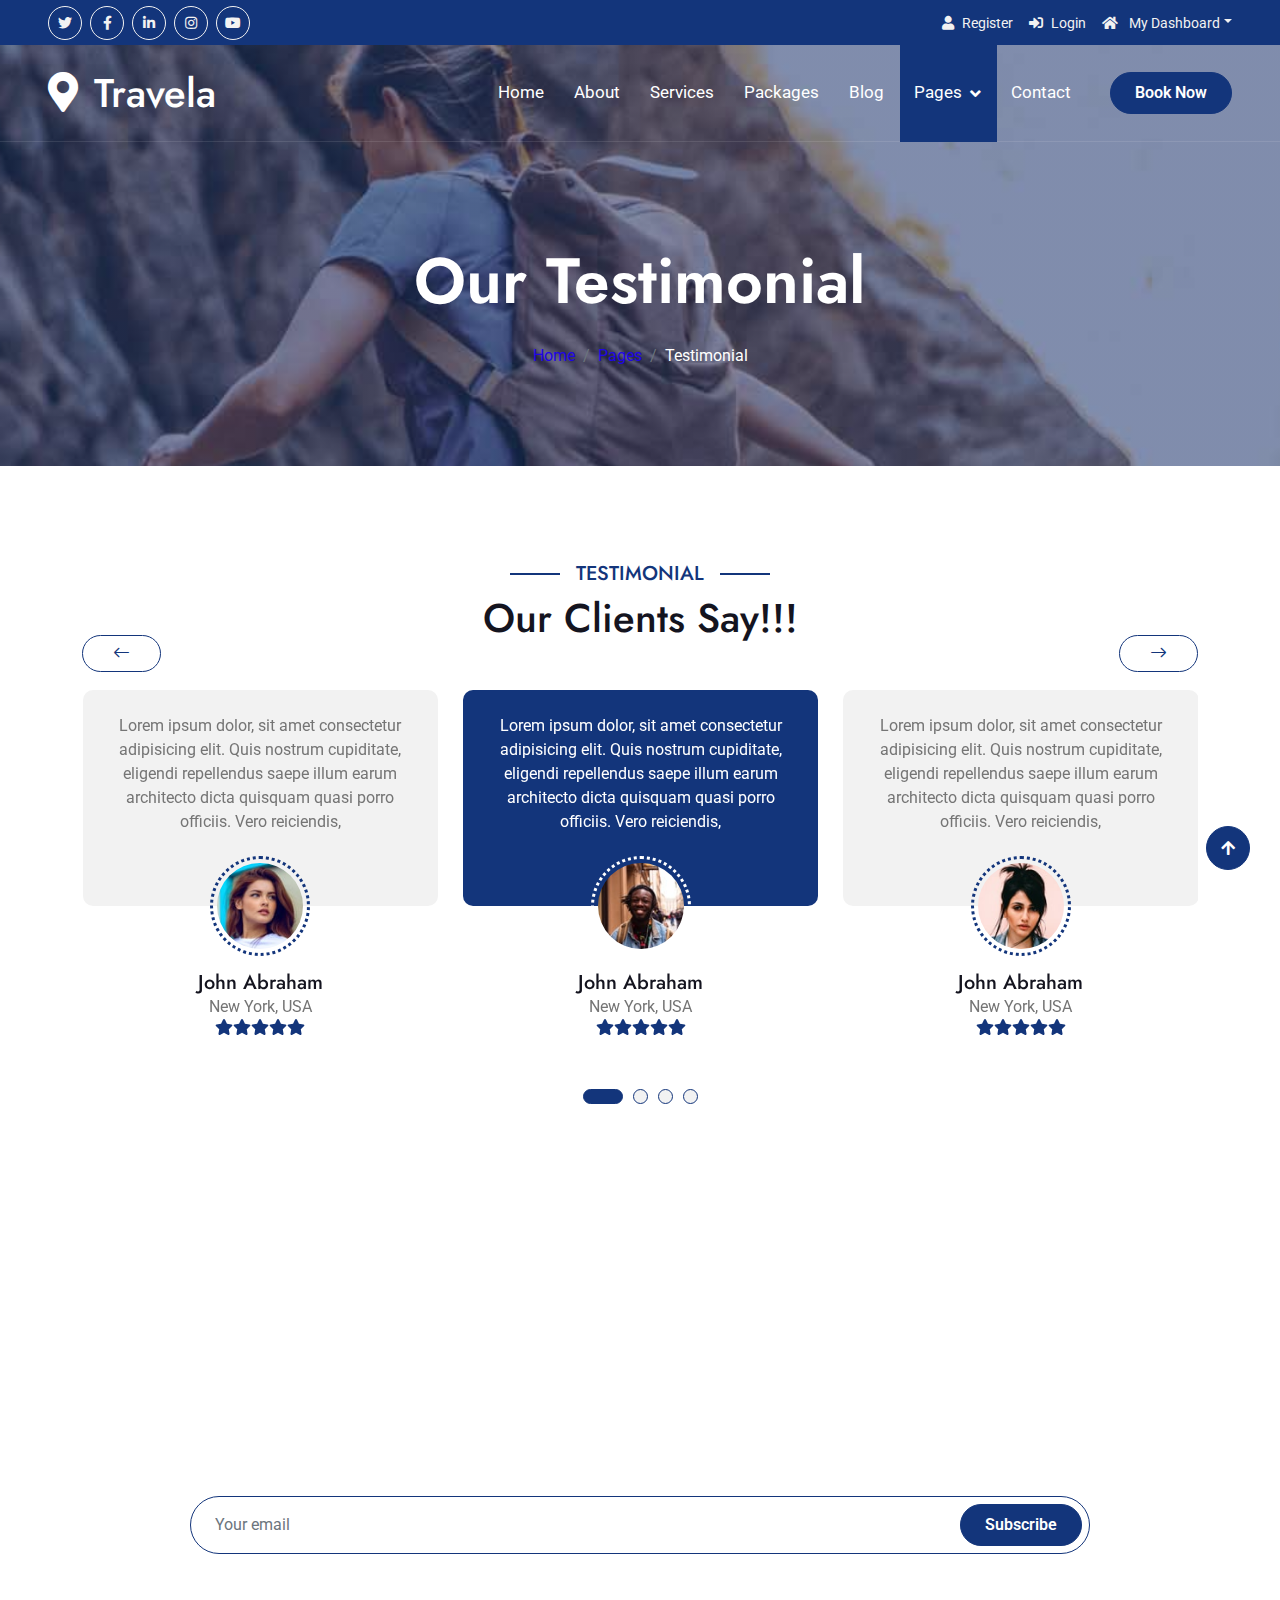
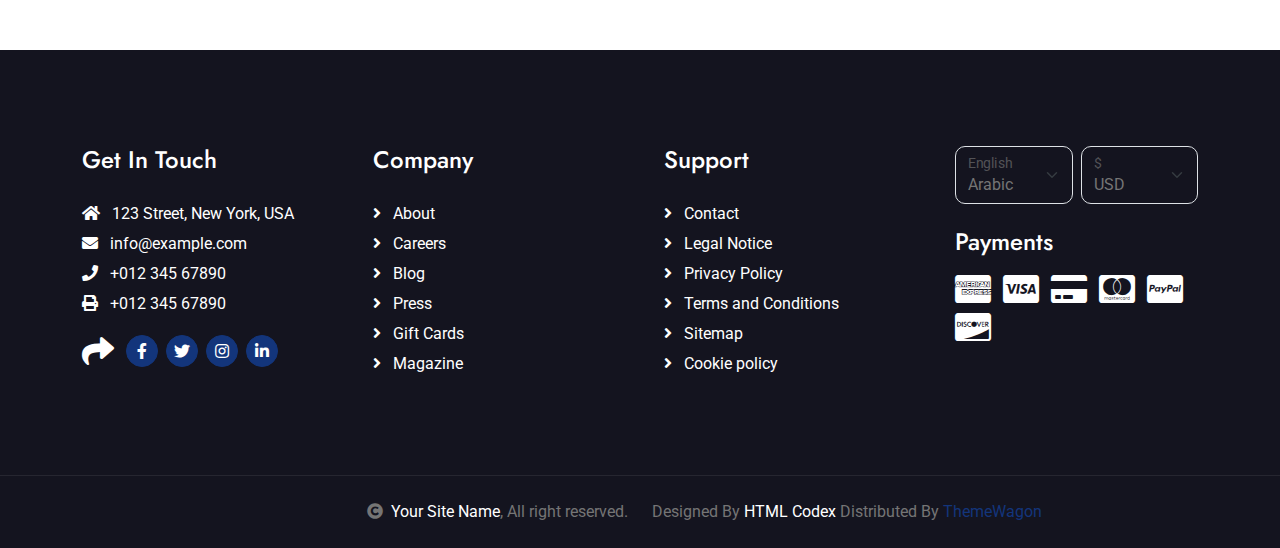
<file: testimonial.html>
<!DOCTYPE html>
<html lang="en">

    <head>
        <meta charset="utf-8">
        <title>Travela - Tourism Website Template</title>
        <meta content="width=device-width, initial-scale=1.0" name="viewport">
        <meta content="" name="keywords">
        <meta content="" name="description">

        <!-- Google Web Fonts -->
        <link rel="preconnect" href="https://fonts.googleapis.com">
        <link rel="preconnect" href="https://fonts.gstatic.com" crossorigin>
        <link href="https://fonts.googleapis.com/css2?family=Jost:wght@500;600&family=Roboto&display=swap" rel="stylesheet"> 

        <!-- Icon Font Stylesheet -->
        <link rel="stylesheet" href="https://use.fontawesome.com/releases/v5.15.4/css/all.css"/>
        <link href="https://cdn.jsdelivr.net/npm/bootstrap-icons@1.4.1/font/bootstrap-icons.css" rel="stylesheet">

        <!-- Libraries Stylesheet -->
        <link href="lib/owlcarousel/assets/owl.carousel.min.css" rel="stylesheet">
        <link href="lib/lightbox/css/lightbox.min.css" rel="stylesheet">


        <!-- Customized Bootstrap Stylesheet -->
        <link href="css/bootstrap.min.css" rel="stylesheet">

        <!-- Template Stylesheet -->
        <link href="css/style.css" rel="stylesheet">
    </head>

    <body>

        <!-- Spinner Start -->
        <div id="spinner" class="show bg-white position-fixed translate-middle w-100 vh-100 top-50 start-50 d-flex align-items-center justify-content-center">
            <div class="spinner-border text-primary" style="width: 3rem; height: 3rem;" role="status">
                <span class="sr-only">Loading...</span>
            </div>
        </div>
        <!-- Spinner End -->

        <!-- Topbar Start -->
        <div class="container-fluid bg-primary px-5 d-none d-lg-block">
            <div class="row gx-0">
                <div class="col-lg-8 text-center text-lg-start mb-2 mb-lg-0">
                    <div class="d-inline-flex align-items-center" style="height: 45px;">
                        <a class="btn btn-sm btn-outline-light btn-sm-square rounded-circle me-2" href=""><i class="fab fa-twitter fw-normal"></i></a>
                        <a class="btn btn-sm btn-outline-light btn-sm-square rounded-circle me-2" href=""><i class="fab fa-facebook-f fw-normal"></i></a>
                        <a class="btn btn-sm btn-outline-light btn-sm-square rounded-circle me-2" href=""><i class="fab fa-linkedin-in fw-normal"></i></a>
                        <a class="btn btn-sm btn-outline-light btn-sm-square rounded-circle me-2" href=""><i class="fab fa-instagram fw-normal"></i></a>
                        <a class="btn btn-sm btn-outline-light btn-sm-square rounded-circle" href=""><i class="fab fa-youtube fw-normal"></i></a>
                    </div>
                </div>
                <div class="col-lg-4 text-center text-lg-end">
                    <div class="d-inline-flex align-items-center" style="height: 45px;">
                        <a href="#"><small class="me-3 text-light"><i class="fa fa-user me-2"></i>Register</small></a>
                        <a href="#"><small class="me-3 text-light"><i class="fa fa-sign-in-alt me-2"></i>Login</small></a>
                        <div class="dropdown">
                            <a href="#" class="dropdown-toggle text-light" data-bs-toggle="dropdown"><small><i class="fa fa-home me-2"></i> My Dashboard</small></a>
                            <div class="dropdown-menu rounded">
                                <a href="#" class="dropdown-item"><i class="fas fa-user-alt me-2"></i> My Profile</a>
                                <a href="#" class="dropdown-item"><i class="fas fa-comment-alt me-2"></i> Inbox</a>
                                <a href="#" class="dropdown-item"><i class="fas fa-bell me-2"></i> Notifications</a>
                                <a href="#" class="dropdown-item"><i class="fas fa-cog me-2"></i> Account Settings</a>
                                <a href="#" class="dropdown-item"><i class="fas fa-power-off me-2"></i> Log Out</a>
                            </div>
                        </div>
                    </div>
                </div>
            </div>
        </div>
        <!-- Topbar End -->

        <!-- Navbar & Hero Start -->
        <div class="container-fluid position-relative p-0">
            <nav class="navbar navbar-expand-lg navbar-light px-4 px-lg-5 py-3 py-lg-0">
                <a href="" class="navbar-brand p-0">
                    <h1 class="m-0"><i class="fa fa-map-marker-alt me-3"></i>Travela</h1>
                    <!-- <img src="img/logo.png" alt="Logo"> -->
                </a>
                <button class="navbar-toggler" type="button" data-bs-toggle="collapse" data-bs-target="#navbarCollapse">
                    <span class="fa fa-bars"></span>
                </button>
                <div class="collapse navbar-collapse" id="navbarCollapse">
                    <div class="navbar-nav ms-auto py-0">
                        <a href="index.html" class="nav-item nav-link">Home</a>
                        <a href="about.html" class="nav-item nav-link">About</a>
                        <a href="services.html" class="nav-item nav-link">Services</a>
                        <a href="packages.html" class="nav-item nav-link">Packages</a>
                        <a href="blog.html" class="nav-item nav-link">Blog</a>
                        <div class="nav-item dropdown">
                            <a href="#" class="nav-link dropdown-toggle active" data-bs-toggle="dropdown">Pages</a>
                            <div class="dropdown-menu m-0">
                                <a href="destination.html" class="dropdown-item">Destination</a>
                                <a href="tour.html" class="dropdown-item">Explore Tour</a>
                                <a href="booking.html" class="dropdown-item">Travel Booking</a>
                                <a href="gallery.html" class="dropdown-item">Our Gallery</a>
                                <a href="guides.html" class="dropdown-item">Travel Guides</a>
                                <a href="testimonial.html" class="dropdown-item active">Testimonial</a>
                                <a href="404.html" class="dropdown-item">404 Page</a>
                            </div>
                        </div>
                        <a href="contact.html" class="nav-item nav-link">Contact</a>
                    </div>
                    <a href="" class="btn btn-primary rounded-pill py-2 px-4 ms-lg-4">Book Now</a>
                </div>
            </nav>
        </div>
        <!-- Navbar & Hero End -->

        <!-- Header Start -->
        <div class="container-fluid bg-breadcrumb">
            <div class="container text-center py-5" style="max-width: 900px;">
                <h3 class="text-white display-3 mb-4">Our Testimonial</h1>
                <ol class="breadcrumb justify-content-center mb-0">
                    <li class="breadcrumb-item"><a href="index.html">Home</a></li>
                    <li class="breadcrumb-item"><a href="#">Pages</a></li>
                    <li class="breadcrumb-item active text-white">Testimonial</li>
                </ol>    
            </div>
        </div>
        <!-- Header End -->

        <!-- Testimonial Start -->
        <div class="container-fluid testimonial py-5">
            <div class="container py-5">
                <div class="mx-auto text-center mb-5" style="max-width: 900px;">
                    <h5 class="section-title px-3">Testimonial</h5>
                    <h1 class="mb-0">Our Clients Say!!!</h1>
                </div>
                <div class="testimonial-carousel owl-carousel">
                    <div class="testimonial-item text-center rounded pb-4">
                        <div class="testimonial-comment bg-light rounded p-4">
                            <p class="text-center mb-5">Lorem ipsum dolor, sit amet consectetur adipisicing elit. Quis nostrum cupiditate, eligendi repellendus saepe illum earum architecto dicta quisquam quasi porro officiis. Vero reiciendis,
                            </p>
                        </div>
                        <div class="testimonial-img p-1">
                            <img src="img/testimonial-1.jpg" class="img-fluid rounded-circle" alt="Image">
                        </div>
                        <div style="margin-top: -35px;">
                            <h5 class="mb-0">John Abraham</h5>
                            <p class="mb-0">New York, USA</p>
                            <div class="d-flex justify-content-center">
                                <i class="fas fa-star text-primary"></i>
                                <i class="fas fa-star text-primary"></i>
                                <i class="fas fa-star text-primary"></i>
                                <i class="fas fa-star text-primary"></i>
                                <i class="fas fa-star text-primary"></i>
                            </div>
                        </div>
                    </div>
                    <div class="testimonial-item text-center rounded pb-4">
                        <div class="testimonial-comment bg-light rounded p-4">
                            <p class="text-center mb-5">Lorem ipsum dolor, sit amet consectetur adipisicing elit. Quis nostrum cupiditate, eligendi repellendus saepe illum earum architecto dicta quisquam quasi porro officiis. Vero reiciendis,
                            </p>
                        </div>
                        <div class="testimonial-img p-1">
                            <img src="img/testimonial-2.jpg" class="img-fluid rounded-circle" alt="Image">
                        </div>
                        <div style="margin-top: -35px;">
                            <h5 class="mb-0">John Abraham</h5>
                            <p class="mb-0">New York, USA</p>
                            <div class="d-flex justify-content-center">
                                <i class="fas fa-star text-primary"></i>
                                <i class="fas fa-star text-primary"></i>
                                <i class="fas fa-star text-primary"></i>
                                <i class="fas fa-star text-primary"></i>
                                <i class="fas fa-star text-primary"></i>
                            </div>
                        </div>
                    </div>
                    <div class="testimonial-item text-center rounded pb-4">
                        <div class="testimonial-comment bg-light rounded p-4">
                            <p class="text-center mb-5">Lorem ipsum dolor, sit amet consectetur adipisicing elit. Quis nostrum cupiditate, eligendi repellendus saepe illum earum architecto dicta quisquam quasi porro officiis. Vero reiciendis,
                            </p>
                        </div>
                        <div class="testimonial-img p-1">
                            <img src="img/testimonial-3.jpg" class="img-fluid rounded-circle" alt="Image">
                        </div>
                        <div style="margin-top: -35px;">
                            <h5 class="mb-0">John Abraham</h5>
                            <p class="mb-0">New York, USA</p>
                            <div class="d-flex justify-content-center">
                                <i class="fas fa-star text-primary"></i>
                                <i class="fas fa-star text-primary"></i>
                                <i class="fas fa-star text-primary"></i>
                                <i class="fas fa-star text-primary"></i>
                                <i class="fas fa-star text-primary"></i>
                            </div>
                        </div>
                    </div>
                    <div class="testimonial-item text-center rounded pb-4">
                        <div class="testimonial-comment bg-light rounded p-4">
                            <p class="text-center mb-5">Lorem ipsum dolor, sit amet consectetur adipisicing elit. Quis nostrum cupiditate, eligendi repellendus saepe illum earum architecto dicta quisquam quasi porro officiis. Vero reiciendis,
                            </p>
                        </div>
                        <div class="testimonial-img p-1">
                            <img src="img/testimonial-4.jpg" class="img-fluid rounded-circle" alt="Image">
                        </div>
                        <div style="margin-top: -35px;">
                            <h5 class="mb-0">John Abraham</h5>
                            <p class="mb-0">New York, USA</p>
                            <div class="d-flex justify-content-center">
                                <i class="fas fa-star text-primary"></i>
                                <i class="fas fa-star text-primary"></i>
                                <i class="fas fa-star text-primary"></i>
                                <i class="fas fa-star text-primary"></i>
                                <i class="fas fa-star text-primary"></i>
                            </div>
                        </div>
                    </div>
                </div>
            </div>
        </div>
        <!-- Testimonial End -->

        <!-- Subscribe Start -->
        <div class="container-fluid subscribe py-5">
            <div class="container text-center py-5">
                <div class="mx-auto text-center" style="max-width: 900px;">
                    <h5 class="subscribe-title px-3">Subscribe</h5>
                    <h1 class="text-white mb-4">Our Newsletter</h1>
                    <p class="text-white mb-5">Lorem ipsum dolor sit amet consectetur adipisicing elit. Laborum tempore nam, architecto doloremque velit explicabo? Voluptate sunt eveniet fuga eligendi! Expedita laudantium fugiat corrupti eum cum repellat a laborum quasi.
                    </p>
                    <div class="position-relative mx-auto">
                        <input class="form-control border-primary rounded-pill w-100 py-3 ps-4 pe-5" type="text" placeholder="Your email">
                        <button type="button" class="btn btn-primary rounded-pill position-absolute top-0 end-0 py-2 px-4 mt-2 me-2">Subscribe</button>
                    </div>
                </div>
            </div>
        </div>
        <!-- Subscribe End -->

        <!-- Footer Start -->
        <div class="container-fluid footer py-5">
            <div class="container py-5">
                <div class="row g-5">
                    <div class="col-md-6 col-lg-6 col-xl-3">
                        <div class="footer-item d-flex flex-column">
                            <h4 class="mb-4 text-white">Get In Touch</h4>
                            <a href=""><i class="fas fa-home me-2"></i> 123 Street, New York, USA</a>
                            <a href=""><i class="fas fa-envelope me-2"></i> info@example.com</a>
                            <a href=""><i class="fas fa-phone me-2"></i> +012 345 67890</a>
                            <a href="" class="mb-3"><i class="fas fa-print me-2"></i> +012 345 67890</a>
                            <div class="d-flex align-items-center">
                                <i class="fas fa-share fa-2x text-white me-2"></i>
                                <a class="btn-square btn btn-primary rounded-circle mx-1" href=""><i class="fab fa-facebook-f"></i></a>
                                <a class="btn-square btn btn-primary rounded-circle mx-1" href=""><i class="fab fa-twitter"></i></a>
                                <a class="btn-square btn btn-primary rounded-circle mx-1" href=""><i class="fab fa-instagram"></i></a>
                                <a class="btn-square btn btn-primary rounded-circle mx-1" href=""><i class="fab fa-linkedin-in"></i></a>
                            </div>
                        </div>
                    </div>
                    <div class="col-md-6 col-lg-6 col-xl-3">
                        <div class="footer-item d-flex flex-column">
                            <h4 class="mb-4 text-white">Company</h4>
                            <a href=""><i class="fas fa-angle-right me-2"></i> About</a>
                            <a href=""><i class="fas fa-angle-right me-2"></i> Careers</a>
                            <a href=""><i class="fas fa-angle-right me-2"></i> Blog</a>
                            <a href=""><i class="fas fa-angle-right me-2"></i> Press</a>
                            <a href=""><i class="fas fa-angle-right me-2"></i> Gift Cards</a>
                            <a href=""><i class="fas fa-angle-right me-2"></i> Magazine</a>
                        </div>
                    </div>
                    <div class="col-md-6 col-lg-6 col-xl-3">
                        <div class="footer-item d-flex flex-column">
                            <h4 class="mb-4 text-white">Support</h4>
                            <a href=""><i class="fas fa-angle-right me-2"></i> Contact</a>
                            <a href=""><i class="fas fa-angle-right me-2"></i> Legal Notice</a>
                            <a href=""><i class="fas fa-angle-right me-2"></i> Privacy Policy</a>
                            <a href=""><i class="fas fa-angle-right me-2"></i> Terms and Conditions</a>
                            <a href=""><i class="fas fa-angle-right me-2"></i> Sitemap</a>
                            <a href=""><i class="fas fa-angle-right me-2"></i> Cookie policy</a>
                        </div>
                    </div>
                    <div class="col-md-6 col-lg-6 col-xl-3">
                        <div class="footer-item">
                            <div class="row gy-3 gx-2 mb-4">
                                <div class="col-xl-6">
                                    <form>
                                        <div class="form-floating">
                                            <select class="form-select bg-dark border" id="select1">
                                                <option value="1">Arabic</option>
                                                <option value="2">German</option>
                                                <option value="3">Greek</option>
                                                <option value="3">New York</option>
                                            </select>
                                            <label for="select1">English</label>
                                        </div>
                                    </form>
                                </div>
                                <div class="col-xl-6">
                                    <form>
                                        <div class="form-floating">
                                            <select class="form-select bg-dark border" id="select1">
                                                <option value="1">USD</option>
                                                <option value="2">EUR</option>
                                                <option value="3">INR</option>
                                                <option value="3">GBP</option>
                                            </select>
                                            <label for="select1">$</label>
                                        </div>
                                    </form>
                                </div>
                            </div>
                            <h4 class="text-white mb-3">Payments</h4>
                            <div class="footer-bank-card">
                                <a href="#" class="text-white me-2"><i class="fab fa-cc-amex fa-2x"></i></a>
                                <a href="#" class="text-white me-2"><i class="fab fa-cc-visa fa-2x"></i></a>
                                <a href="#" class="text-white me-2"><i class="fas fa-credit-card fa-2x"></i></a>
                                <a href="#" class="text-white me-2"><i class="fab fa-cc-mastercard fa-2x"></i></a>
                                <a href="#" class="text-white me-2"><i class="fab fa-cc-paypal fa-2x"></i></a>
                                <a href="#" class="text-white"><i class="fab fa-cc-discover fa-2x"></i></a>
                            </div>
                        </div>
                    </div>
                </div>
            </div>
        </div>
        <!-- Footer End -->
        
        <!-- Copyright Start -->
        <div class="container-fluid copyright text-body py-4">
            <div class="container">
                <div class="row g-4 align-items-center">
                    <div class="col-md-6 text-center text-md-end mb-md-0">
                        <i class="fas fa-copyright me-2"></i><a class="text-white" href="#">Your Site Name</a>, All right reserved.
                    </div>
                    <div class="col-md-6 text-center text-md-start">
                        <!--/*** This template is free as long as you keep the below author’s credit link/attribution link/backlink. ***/-->
                        <!--/*** If you'd like to use the template without the below author’s credit link/attribution link/backlink, ***/-->
                        <!--/*** you can purchase the Credit Removal License from "https://htmlcodex.com/credit-removal". ***/-->
                        Designed By <a class="text-white" href="https://htmlcodex.com">HTML Codex</a> Distributed By <a href="https://themewagon.com">ThemeWagon</a>
                    </div>
                    </div>
                </div>
            </div>
        </div>
        <!-- Copyright End -->

        <!-- Back to Top -->
        <a href="#" class="btn btn-primary btn-primary-outline-0 btn-md-square back-to-top"><i class="fa fa-arrow-up"></i></a>   

        
        <!-- JavaScript Libraries -->
        <script src="https://ajax.googleapis.com/ajax/libs/jquery/3.6.4/jquery.min.js"></script>
        <script src="https://cdn.jsdelivr.net/npm/bootstrap@5.0.0/dist/js/bootstrap.bundle.min.js"></script>
        <script src="lib/easing/easing.min.js"></script>
        <script src="lib/waypoints/waypoints.min.js"></script>
        <script src="lib/owlcarousel/owl.carousel.min.js"></script>
        <script src="lib/lightbox/js/lightbox.min.js"></script>
        

        <!-- Template Javascript -->
        <script src="js/main.js"></script>
    </body>

</html>
</file>
<file: css/style.css>
/*** Spinner Start ***/
/*** Spinner ***/
#spinner {
    opacity: 0;
    visibility: hidden;
    transition: opacity .5s ease-out, visibility 0s linear .5s;
    z-index: 99999;
}

#spinner.show {
    transition: opacity .5s ease-out, visibility 0s linear 0s;
    visibility: visible;
    opacity: 1;
}
/*** Spinner End ***/

.back-to-top {
    position: fixed;
    right: 30px;
    bottom: 30px;
    display: flex;
    width: 45px;
    height: 45px;
    align-items: center;
    justify-content: center;
    transition: 0.5s;
    z-index: 99;
}

/*** Button Start ***/
.btn {
    font-weight: 600;
    transition: .5s;
}

.btn-square {
    width: 32px;
    height: 32px;
}

.btn-sm-square {
    width: 34px;
    height: 34px;
}

.btn-md-square {
    width: 44px;
    height: 44px;
}

.btn-lg-square {
    width: 56px;
    height: 56px;
}

.btn-square,
.btn-sm-square,
.btn-md-square,
.btn-lg-square {
    padding: 0;
    display: flex;
    align-items: center;
    justify-content: center;
    font-weight: normal;
    border-radius: 50%;
}

.btn.btn-primary {
    box-shadow: inset 0 0 0 0 var(--bs-primary);
}

.btn.btn-primary:hover {
    box-shadow: inset 300px 0 0 0 var(--bs-light) !important;
    color: var(--bs-primary) !important;
}

.btn.btn-light {
    box-shadow: inset 0 0 0 0 var(--bs-primary);
}

.btn.btn-light:hover {
    box-shadow: inset 300px 0 0 0 var(--bs-primary);
    color: var(--bs-light) !important;
}

.btn-hover {
    transition: 0.5s;
}

.btn-hover:hover {
    color: var(--bs-secondary) !important;
}

/*** Section Title Start ***/
.section-title {
    position: relative;
    display: inline-block;
    text-transform: uppercase;
    color: var(--bs-primary);
}

.section-title::before {
    content: "";
    width: 50px;
    position: absolute;
    top: 50%;
    right: 0;
    transform: translateY(-50%);
    margin-right: -50px;
    border: 1px solid var(--bs-primary) !important;
}

.section-title::after {
    content: "";
    width: 50px;
    position: absolute;
    top: 50%;
    left: 0;
    transform: translateY(-50%);
    margin-left: -50px;
    border: 1px solid var(--bs-primary) !important;
}


/*** Topbar Start ***/
.fixed-top .container {
    transition: 0.5s;
}

.topbar {
    padding: 2px 10px 2px 20px;
    background: var(--bs-primary) !important;
}

.topbar a,
.topbar a i {
    transition: 0.5s;
}

.topbar a:hover,
.topbar a i:hover {
    color: var(--bs-secondary) !important;
}


@media (max-width: 768px) {
    .topbar {
        display: none;    
    }
}
/*** Topbar End ***/


/*** Navbar ***/
.navbar-light .navbar-nav .nav-link {
    font-family: 'Roboto', sans-serif;
    position: relative;
    padding: 35px 15px;
    color: var(--bs-white) !important;
    font-size: 17px;
    font-weight: 400;
    outline: none;
    transition: .5s;
}

.sticky-top.navbar-light .navbar-nav .nav-link {
    padding: 20px 15px;
    color: var(--bs-light) !important;
}

.navbar-light .navbar-nav .nav-link:hover,
.navbar-light .navbar-nav .nav-link.active {
    color: var(--bs-white) !important;
}

.navbar-light .navbar-brand h1 {
    color: var(--bs-white);
}

.sticky-top.navbar-light .navbar-brand h1 {
    color: var(--bs-light);
}

.navbar-light .navbar-brand img {
    max-height: 80px;
    transition: .5s;
}

.sticky-top.navbar-light .navbar-brand img {
    max-height: 55px;
}

.navbar .dropdown-toggle::after {
    border: none;
    content: "\f107";
    font-family: "Font Awesome 5 Free";
    font-weight: 900;
    vertical-align: middle;
    margin-left: 8px;
}

@media (min-width: 1200px) {
    .navbar .nav-item .dropdown-menu {
        display: block;
        visibility: hidden;
        top: 100%;
        transform: rotateX(-75deg);
        transform-origin: 0% 0%;
        border: 0;
        border-radius: 10px;
        transition: .5s;
        opacity: 0;
    }
}

.dropdown .dropdown-menu a:hover {
    background: var(--bs-primary);
    color: var(--bs-white);
}

.navbar .nav-item:hover .dropdown-menu {
    transform: rotateX(0deg);
    visibility: visible;
    background: var(--bs-light);
    transition: .5s;
    opacity: 1;
}

@media (max-width: 991.98px) {
    .sticky-top.navbar-light {
        position: relative;
        background: var(--bs-white);
    }

    .navbar-light .navbar-brand h1 {
        color: var(--bs-primary);
    }

    .navbar.navbar-expand-lg .navbar-toggler {
        padding: 10px 20px;
        border: 1px solid var(--bs-primary);
        color: var(--bs-primary);
    }

    .navbar-light .navbar-collapse {
        margin-top: 15px;
        border-top: 1px solid #DDDDDD;
    }

    .navbar-light .navbar-nav .nav-link,
    .sticky-top.navbar-light .navbar-nav .nav-link {
        padding: 10px 0;
        color: var(--bs-dark) !important;
    }

    .navbar-light .navbar-nav .nav-link:hover,
    .navbar-light .navbar-nav .nav-link.active  {
        color: var(--bs-primary) !important;
    }

    .navbar-light .navbar-brand img {
        max-height: 65px;
    }
}

@media (min-width: 992px) {
    .navbar-light {
        position: absolute;
        width: 100%;
        top: 0;
        left: 0;
        border-bottom: 1px solid rgba(255, 255, 255, .1);
        z-index: 999;
    }
    
    .sticky-top.navbar-light {
        position: fixed;
        background: var(--bs-dark);
    }

    .navbar-light .navbar-nav .nav-link::before {
        position: absolute;
        content: "";
        width: 100%;
        height: 0;
        bottom: -1px;
        left: 0;
        background: var(--bs-primary);
        transition: .5s;
        z-index: -1;
    }

    .navbar-light .navbar-nav .nav-link:hover::before,
    .navbar-light .navbar-nav .nav-link.active::before {
        height: calc(100% + 1px);
        left: 1px;
    }

    .navbar-light .navbar-nav .nav-link.nav-contact::before {
        display: none;
    }
}

/*** Carousel Hero Header Start ***/
.carousel-header .carousel-control-prev,
.carousel-header .carousel-control-next {
    background: transparent;
}

.carousel-header .carousel-control-prev .carousel-control-prev-icon {
    position: absolute;
    top: 50%;
    left: 0;
    transform: translateY(-50%);
    padding: 25px 30px;
    border-top-left-radius: 0;
    border-top-right-radius: 50px;
    border-bottom-left-radius: 0;
    border-bottom-right-radius: 50px;
    background-size: 60% 60%;
}

.carousel-header .carousel-control-next .carousel-control-next-icon {
    position: absolute;
    top: 50%;
    right: 0;
    transform: translateY(-50%);
    padding: 25px 30px;
    border-top-left-radius: 50px;
    border-top-right-radius: 0;
    border-bottom-left-radius: 50px;
    border-bottom-right-radius: 0;
    background-size: 60% 60%;

}

.carousel-header .carousel .carousel-indicators li,
.carousel-header .carousel .carousel-indicators li,
.carousel-header .carousel .carousel-indicators li {
    opacity: 0;
}

.carousel-header .carousel-inner .carousel-item {
    position: relative;
    min-height: 100vh 
}

.carousel-header .carousel-inner .carousel-item img {
    position: absolute;
    width: 100%;
    height: 100%;
    object-fit: cover;
}

.carousel-header .carousel-inner .carousel-item .carousel-caption  {
    position: absolute;
    width: 100%;
    height: 100%;
    top: 0;
    left: 0;
    padding-top: 60px;
    display: flex;
    align-items: center;
    justify-content: center;
    text-align: center;
    background: linear-gradient(rgba(0, 0, 0, .5), rgba(0, 0, 0, 0.5));
    background-size: cover;
}

@media (max-width: 768px) {
    .carousel-header .carousel-inner .carousel-item img,
    .carousel-header .carousel-inner .carousel-item .carousel-caption {
        height: 700px;
        margin-top: -100px;
    }

    .carousel-header {
        height: 700px !important;
    }

    .carousel-header .carousel-control-prev .carousel-control-prev-icon,
    .carousel-header .carousel-control-next .carousel-control-next-icon {
        opacity: 0;
    }
    
    .search-bar {
        margin-top: -100px;
        transition: 0.5s;
    }
}
/*** Carousel Hero Header End ***/


/*** Single Page Hero Header Start ***/
.bg-breadcrumb {
    background: linear-gradient(rgba(19, 53, 123, 0.5), rgba(19, 53, 123, 0.5)), url(../img/breadcrumb-bg.jpg);
    background-position: center center;
    background-repeat: no-repeat;
    background-size: cover;
    background-attachment: fixed;
    padding: 150px 0 50px 0;
}

.bg-breadcrumb .breadcrumb-item a {
    color: var(--bs-secondary) !important;
}
/*** Single Page Hero Header End ***/


/*** About Start ***/
.about .container .section-about-title {
    position: relative;
    display: inline-block;
    text-transform: uppercase;
    color: var(--bs-primary);
}

.about .container .section-about-title::before {
    width: 50px;
    position: absolute;
    top: 50%;
    right: 0;
    transform: translateY(-50%);
    margin-right: -50px;
    border: 1px solid var(--bs-primary) !important;
}
/*** About End ***/


/*** Services Start ***/
.service .service-content-inner {
    transition: 0.5s;
}
.service .service-content-inner:hover {
    position: relative;
    background: var(--bs-primary) !important;
}

.service .service-content-inner .service-content h5,
.service .service-content-inner .service-content p,
.service .service-content-inner .service-icon i {
    transition: 0.5s;
}

.service .service-content-inner:hover .service-content h5,
.service .service-content-inner:hover .service-content p,
.service .service-content-inner:hover .service-icon i {
    color: var(--bs-white) !important;
}
/*** Service End ***/


/*** Destination Start ***/
.destination .tab-class .tab-content .tab-pane .destination-img {
    position: relative;
    overflow: hidden;
    border-radius: 10px;
    z-index: 1;
}

.destination .tab-class .tab-content .tab-pane .destination-img .destination-overlay {
    position: absolute;
    bottom: -100%;
    left: 0;
    z-index: 3;
    transition: 0.5s;
}

.destination .tab-class .tab-content .tab-pane .destination-img .search-icon {
    position: absolute;
    width: 100%;
    height: 100%;
    top: 0;
    right: 0;
    display: flex;
    justify-content: end;
    padding: 20px 20px 0 0;
    background: rgba(0, 0, 0, 0.1);
    border-radius: 10px;
    transition: 0.5s;

}

.destination .tab-class .tab-content .tab-pane .destination-img .search-icon a i {
    opacity: 0;
    transition: 0.5s;
}

.destination .tab-class .nav-item {
    padding: 0 0 20px 0;
}
.destination .tab-class .nav-item a.active {
    background: var(--bs-primary) !important;
}

.destination .tab-class .nav-item a.active span {
    color: var(--bs-white) !important;
}

.destination .tab-class .tab-content .destination-img:hover .search-icon {
    background: rgba(19, 53, 123, 0.4);
}

.destination .tab-class .tab-content .destination-img:hover .destination-overlay {
    bottom: 0;
}

.destination .tab-class .tab-content .destination-img:hover .search-icon a i {
    opacity: 1;
}

.destination .tab-class .tab-content .destination-img img {
    transition: 0.5s;
}

.destination .tab-class .tab-content .destination-img:hover img {
    transform: scale(1.2);
}
/*** Destination End ***/


/*** Packages Start ***/
.packages .packages-item .packages-img {
    position: relative;
    overflow: hidden;
    transition: 0.5s;
    border-top-right-radius: 10px;
    border-top-left-radius: 10px;
    z-index: 1;
}


.packages .packages-item .packages-img .packages-info {
    background: rgba(0, 0, 0, .3);
}

.packages .packages-item .packages-img .packages-info small,
.packages .packages-item .packages-img .packages-info small i {
    color: var(--bs-white);
    transition: 0.5s;
}

.packages .packages-item .packages-img::after {
    position: absolute;
    content: "";
    width: 0;
    height: 0;
    top: 50%;
    left: 50%;
    transform: translate(-50%, -50%);
    border: 0px solid;
    border-radius: 10px !important;
    visibility: hidden;
    transition: 0.7s;
    z-index: 3;
}

.packages .packages-item .packages-img:hover.packages-img::after {
    width: 100%;
    height: 100%;
    border: 300px solid;
    border-color: rgba(19, 53, 123, 0.6) rgba(19, 53, 123, 0.6) rgba(19, 53, 123, 0.6) rgba(19, 53, 123, 0.6);
    visibility: visible;
}

.packages .packages-item .packages-img small,
.packages .packages-item .packages-img small i {
    transition: 0.5s;
}

.packages .packages-item .packages-img:hover small,
.packages .packages-item .packages-img:hover small i {
    color: var(--bs-white) !important;

}

.packages .packages-item .packages-img img {
    transition: 0.5s;
}

.packages .packages-item .packages-img:hover img {
    transform: scale(1.3);
}

.packages .packages-item .packages-img .packages-price {
    position: absolute;
    width: 100px; 
    top: 0; 
    left: 50%; 
    transform: translateX(-50%);
    display: inline-block;
    background: var(--bs-primary);
    color: var(--bs-white);
    border-bottom-left-radius: 10px;
    border-bottom-right-radius: 10px; 
    z-index: 5;
}

.packages .packages-carousel {
    position: relative;
}

.packages .packages-carousel .owl-nav .owl-prev {
    position: absolute;
    top: -50px;
    left: 0;
    padding: 5px 30px;
    border: 1px solid var(--bs-primary);
    border-radius: 30px;
    transition: 0.5s;
}

.packages .packages-carousel .owl-nav .owl-next {
    position: absolute;
    top: -50px;
    right: 0;
    padding: 5px 30px;
    border: 1px solid var(--bs-primary);
    border-radius: 30px;
    transition: 0.5s;
}

.packages .packages-carousel .owl-nav .owl-prev i,
.packages .packages-carousel .owl-nav .owl-next i {
    color: var(--bs-primary);
    font-size: 17px;
    transition: 0.5s;
}

.packages .packages-carousel .owl-nav .owl-prev:hover,
.packages .packages-carousel .owl-nav .owl-next:hover {
    background: var(--bs-primary);
}

.packages .packages-carousel .owl-nav .owl-prev:hover i,
.packages .packages-carousel .owl-nav .owl-next:hover i {
    color: var(--bs-white);
}

/* Uniformar la altura de cada tarjeta del carrusel */
.packages .packages-item {
    height: 100%;
    display: flex;
    flex-direction: column;
}

.packages .packages-content {
    flex: 1;
    display: flex;
    flex-direction: column;
    justify-content: space-between;
    min-height: 390px; /* Puedes ajustar esto a gusto */
    border-bottom-left-radius: 10px;
    border-bottom-right-radius: 10px;
    background-color: #f8f9fa; /* Asegura que el fondo siempre esté visible */
}

.packages .packages-img img {
    height: 280px;
    object-fit: cover;
    width: 100%;
    border-top-left-radius: 10px;
    border-top-right-radius: 10px;
}

/*** Packages End ***/


/*** Explore Tour Start ***/
.ExploreTour .tab-class .nav-item {
    padding: 0 0 20px 0;
}
.ExploreTour .tab-class .nav-item a.active {
    background: var(--bs-primary) !important;
}

.ExploreTour .tab-class .nav-item a.active span {
    color: var(--bs-white) !important;
}


/* National Tour Start */
.ExploreTour #NationalTab-1 .national-item {
    position: relative;
    border-radius: 10px;
    overflow: hidden;
}

.ExploreTour #NationalTab-1 .national-item img {
    transition: 0.5s;
}

.ExploreTour #NationalTab-1 .national-item:hover img {
    transform: scale(1.2);
}

.ExploreTour #NationalTab-1 .national-item .national-content {
    position: absolute;
    width: 100%;
    height: 100%;
    top: 0;
    left: 0;
    border-radius: 10px;
    padding: 20px;
    background: rgba(0, 0, 0, .2);
    display: flex;
    align-items: end;
    justify-content: center;
    transition: 0.5s;
}

.ExploreTour #NationalTab-1 .national-item:hover .national-content {
    background: rgba(19, 53, 123, .6);
}

.ExploreTour #NationalTab-1 .national-item .national-plus-icon {
    position: absolute;
    top: 50%;
    left: 50%;
    transform: translate(-50%, -50%);
    transition: 0.5s;
    opacity: 0;
}

.ExploreTour #NationalTab-1 .national-item:hover .national-plus-icon {
    opacity: 1;
}

.ExploreTour #NationalTab-1 .national-item .tour-offer {
    position: absolute;
    top: -1px;
    left: -1px;
    padding: 20px;
    border-top-right-radius: 40px;
    border-top-left-radius: 20px;
    border-bottom-right-radius: 0;
    border-bottom-left-radius: 80px;
    background: var(--bs-primary);
    color: var(--bs-white);
}

/* International Tour Start */
.ExploreTour #InternationalTab-2 .international-item {
    position: relative;
    border-radius: 10px;
    overflow: hidden;
}

.ExploreTour #InternationalTab-2 .international-item img {
    transition: 0.5s;
}

.ExploreTour #InternationalTab-2 .international-item:hover img {
    transform: scale(1.2);
}

.ExploreTour #InternationalTab-2 .international-item .tour-offer {
    position: absolute;
    top: -1px;
    left: -1px;
    padding: 20px;
    border-top-right-radius: 30px;
    border-top-left-radius: 20px;
    border-bottom-right-radius: 0;
    border-bottom-left-radius: 80px;
    background: var(--bs-primary);
    color: var(--bs-white);
}

.ExploreTour #InternationalTab-2 .international-item .international-content {
    position: absolute;
    width: 100%;
    height: 100%;
    top: 0;
    left: 0;
    border-radius: 10px;
    padding: 20px;
    background: rgba(0, 0, 0, .3);
    display: flex;
    align-items: end;
    justify-content: center;
    transition: 0.5s;
}

.ExploreTour #InternationalTab-2 .international-item:hover .international-content {
    background: rgba(19, 53, 123, .6);
}

.ExploreTour #InternationalTab-2 .international-item .international-content .international-info a {
    font-size: 14px;
}

.ExploreTour #InternationalTab-2 .international-item .international-plus-icon {
    position: absolute;
    top: 50%;
    left: 50%;
    transform: translate(-50%, -50%);
    transition: 0.5s;
    opacity: 0;
}

.ExploreTour #InternationalTab-2 .international-item:hover .international-plus-icon {
    opacity: 1;
}

/* carousel Start */
.ExploreTour #InternationalTab-2 .InternationalTour-carousel .international-item {
    position: relative;
    overflow: hidden;
}

.ExploreTour #InternationalTab-2 .InternationalTour-carousel .owl-dots {
    margin-top: 30px;
    display: flex;
    align-items: center;
    justify-content: center;
}

.ExploreTour #InternationalTab-2 .InternationalTour-carousel .owl-dot {
    position: relative;
    display: inline-block;
    margin: 0 5px;
    width: 15px;
    height: 15px;
    background: var(--bs-light);
    border: 1px solid var(--bs-primary);
    border-radius: 10px;
    transition: 0.5s;
}

.ExploreTour #InternationalTab-2 .InternationalTour-carousel .owl-dot.active {
    width: 40px;
    background: var(--bs-primary);
}
/*** Explore Tour End ***/


/*** Gallery Start ***/
.gallery .gallery-item {
    position: relative;
    overflow: hidden;
    border-radius: 10px;
}

.gallery .gallery-item img {
    min-height: 300px;
    object-fit: cover;
}

.gallery .gallery-item .gallery-content {
    position: absolute;
    width: 100%;
    height: 100%;
    bottom: 0;
    left: 0;
    padding: 15px;
    background: rgba(0, 0, 0, 0.3);
    border-radius: 10px;
    display: flex;
    flex-direction: column;
    justify-content: end;
    transition: 0.5s;
}

.gallery .gallery-item .gallery-content .gallery-info {
    position: relative;
    margin-bottom: -100%;
    opacity: 0;
    transition: 0.5s;
}

.gallery .gallery-item .gallery-plus-icon {
    position: absolute;
    top: 50%;
    left: 50%;
    transform: translate(-50%, -50%);
    transition: 0.5s;
    opacity: 0;
}

.gallery .gallery-item:hover .gallery-content .gallery-info,
.gallery .gallery-item:hover .gallery-plus-icon {
   opacity: 1;
   margin: 0;
}

.gallery .gallery-item img {
    transition: 0.5s;
}

.gallery .gallery-item:hover img {
    transform: scale(1.2);
}

.gallery .gallery-item:hover .gallery-content {
    background: rgba(19, 53, 123, 0.8);
}

.gallery .tab-class .nav-item {
    padding: 0 0 20px 0;
}
.gallery .tab-class .nav-item a.active {
    background: var(--bs-primary) !important;
}

.gallery .tab-class .nav-item a.active span {
    color: var(--bs-white) !important;
}

/*** Gallery End ***/

/*** Tour Booking Start ***/
.booking {
    background: linear-gradient(rgba(19, 53, 123, .8), rgba(19, 53, 123, .8)), url(../img/tour-booking-bg.jpg);
    background-position: center center;
    background-repeat: no-repeat;
    background-size: cover;
    background-attachment: fixed;
    
}


.booking .container .section-booking-title {
    position: relative;
    display: inline-block;
    text-transform: uppercase;
    color: var(--bs-white);
}

.booking .container .section-booking-title::before {
    content: "";
    width: 50px;
    position: absolute;
    top: 50%;
    right: 0;
    transform: translateY(-50%);
    margin-right: -50px;
    border: 1px solid var(--bs-white) !important;
}

.booking .container form .btn.btn-primary {
    box-shadow: inset 0 0 0 0 var(--bs-primary);
}

.booking .container form .btn.btn-primary:hover {
    box-shadow: inset 800px 0 0 0 var(--bs-light) !important;
    color: var(--bs-primary) !important;
}



/*** Tour Booking end ***/

/*** Travel Guide Start ***/
.guide .guide-item .guide-img {
    position: relative;
}

.guide .guide-item .guide-img .guide-icon {
    position: absolute;
    bottom: 0; 
    left: 50%; 
    transform: translate(-50%, -50%);
    margin-bottom: -50px;
    display: flex;
    justify-content: center;
    border: 1px solid var(--bs-primary);
    background: var(--bs-light);
    z-index: 9;
}

.guide .guide-item .guide-img .guide-img-efects {
    position: relative;
    overflow: hidden;
    border-top-right-radius: 10px;
    border-top-left-radius: 10px;
}

.guide .guide-item .guide-img .guide-img-efects::after {
    content: "";
    width: 100%;
    height: 0;
    position: absolute;
    top: 0;
    left: 0;
    transition: 0.5s;
}

.guide .guide-item:hover .guide-img-efects::after {
    height: 100%;
    border-top-right-radius: 10px;
    border-top-left-radius: 10px;
    background: rgba(19, 53, 123, .5);
}

.guide .guide-item .guide-img-efects img {
    transition: 0.5s;
}
.guide .guide-item:hover .guide-img-efects img {
    transform: scale(1.1);
}

.guide .guide-item .guide-title {
    position: relative;
    background: var(--bs-light);
    transition: 0.5s;
}

.guide .guide-item .guide-title::after {
    content: "";
    width: 100%;
    height: 0;
    position: absolute;
    bottom: 0;
    left: 0;
    border-bottom-right-radius: 10px;
    border-bottom-left-radius: 10px;
    transition: 0.5s;
}

.guide .guide-item:hover .guide-title::after {
    height: 100%;
    background: var(--bs-primary) !important;
    color: var(--bs-white);
}

.guide .guide-item .guide-title .guide-title-inner,
.guide .guide-item:hover .guide-title .guide-title-inner h4 {
    transition: 0.5s;
}

.guide .guide-item:hover .guide-title .guide-title-inner {
    position: relative;
    color: var(--bs-white) !important;
    z-index: 2;
}

.guide .guide-item:hover .guide-title .guide-title-inner h4 {
    color: var(--bs-white);
}
/*** Travel Guide End ***/


/*** Blog Start ***/
.blog .blog-item .blog-img {
    position: relative;
}

.blog .blog-item .blog-img .blog-info {
    position: absolute;
    width: 100%;
    left: 0;
    bottom: 0;
    display: flex;
    background: rgba(255, 255, 255, .2);
    color: var(--bs-white);
}

.blog .blog-item .blog-img .blog-img-inner {
    position: relative;
    border-top-right-radius: 10px;
    border-top-left-radius: 10px;
}

.blog .blog-item .blog-img .blog-img-inner .blog-icon {
    position: absolute;
    width: 100%;
    height: 0;
    top: 50%;
    left: 50%;
    transform: translate(-50%, -50%);
    border-top-right-radius: 10px;
    border-top-left-radius: 10px;
    display: flex;
    align-items: center;
    justify-content: center;
    transition: 0.5s;
}

.blog .blog-item .blog-img .blog-img-inner .blog-icon a {
    display: flex;
    align-items: center;
    justify-content: center;
    opacity: 0;
    transition: 0.5s;
}

.blog .blog-item .blog-img:hover .blog-img-inner .blog-icon a {
    opacity: 1;
}

.blog .blog-item .blog-img:hover .blog-img-inner .blog-icon {
    height: 100%;
    background: rgba(19, 53, 123, .6);
    opacity: 1;
}

.blog .blog-item .blog-img .blog-img-inner {
    overflow: hidden;
}

.blog .blog-item .blog-img .blog-img-inner img {
    transition: 0.5s;
}

.blog .blog-item .blog-img:hover .blog-img-inner img {
    transform: scale(1.2);
}
/*** Blog End ***/

/*** Testimonial Start ***/
.testimonial .testimonial-carousel {
    position: relative;
}

.testimonial .testimonial-carousel .testimonial-item .testimonial-img {
    position: relative;
    width: 100px; 
    height: 100px; 
    top: 0; left: 50%; 
    transform: translate(-50%, -50%);
    border: 3px solid var(--bs-primary); 
    border-style: dotted;
    border-radius: 50%;
}

.testimonial .testimonial-carousel .owl-dots {
    margin-top: 30px;
    display: flex;
    align-items: center;
    justify-content: center;
}

.testimonial .testimonial-carousel .owl-dot {
    position: relative;
    display: inline-block;
    margin: 0 5px;
    width: 15px;
    height: 15px;
    background: var(--bs-light);
    border: 1px solid var(--bs-primary);
    border-radius: 10px;
    transition: 0.5s;
}

.testimonial .testimonial-carousel .owl-dot.active {
    width: 40px;
    background: var(--bs-primary);
}

.testimonial .testimonial-carousel .owl-nav .owl-prev {
    position: absolute;
    top: -55px;
    left: 0;
    padding: 5px 30px;
    border: 1px solid var(--bs-primary);
    border-radius: 30px;
    transition: 0.5s;
}

.testimonial .testimonial-carousel .owl-nav .owl-next {
    position: absolute;
    top: -55px;
    right: 0;
    padding: 5px 30px;
    border: 1px solid var(--bs-primary);
    border-radius: 30px;
    transition: 0.5s;
}

.testimonial .testimonial-carousel .owl-nav .owl-prev i,
.testimonial .testimonial-carousel .owl-nav .owl-next i {
    color: var(--bs-primary);
    font-size: 17px;
    transition: 0.5s;
}

.testimonial .testimonial-carousel .owl-nav .owl-prev:hover,
.testimonial .testimonial-carousel .owl-nav .owl-next:hover {
    background: var(--bs-primary);
}

.testimonial .testimonial-carousel .owl-nav .owl-prev:hover i,
.testimonial .testimonial-carousel .owl-nav .owl-next:hover i {
    color: var(--bs-white);
}

.testimonial .testimonial-carousel .owl-item.center .testimonial-item .testimonial-comment {
    background: var(--bs-primary) !important;
    color: var(--bs-white);
    transition: 0.5s;
}

.testimonial .testimonial-carousel .owl-item.center .testimonial-item .testimonial-img {
    border: 3px solid var(--bs-white); 
    border-style: dotted;
    transition: 0.5s;
}
/*** Testimonial End ***/

/*** Contact Start ***/
.contact .container form .btn.btn-primary {
    box-shadow: inset 0 0 0 0 var(--bs-primary);
}

.contact .container form .btn.btn-primary:hover {
    box-shadow: inset 1000px 0 0 0 var(--bs-light) !important;
    color: var(--bs-primary) !important;
}
/*** Contact End ***/

/*** Subscribe Start ***/
.subscribe {
    background: linear-gradient(rgba(19, 53, 123, .6), rgba(19, 53, 123, .6)), url(../img/subscribe-img.jpg);
    background-attachment: fixed;
    background-position: center center;
    background-repeat: no-repeat;
    background-size: cover;
}

.subscribe .subscribe-title {
    position: relative;
    display: inline-block;
    text-transform: uppercase;
    color: var(--bs-white);
}

.subscribe .subscribe-title::before {
    content: "";
    width: 50px;
    position: absolute;
    top: 50%;
    right: 0;
    transform: translateY(-50%);
    margin-right: -50px;
    border: 1px solid var(--bs-white) !important;
}

.subscribe .subscribe-title::after {
    content: "";
    width: 50px;
    position: absolute;
    top: 50%;
    left: 0;
    transform: translateY(-50%);
    margin-left: -50px;
    border: 1px solid var(--bs-white) !important;
}
/*** Subscribe End ***/

/*** Footer Start ***/
.footer {
    background: var(--bs-dark);
}
.footer .footer-item a {
    line-height: 30px;
    color: var(--bs-white);
    transition: 0.5s;
}

.footer .footer-item a:hover {
    letter-spacing: 2px;
    color: var(--bs-primary);
}

/*** Footer End ***/

/*** copyright Start ***/
.copyright {
    border-top: 1px solid rgba(255, 255, 255, 0.08);
    background: var(--bs-dark) !important;
}
/*** copyright end ***/
</file>
